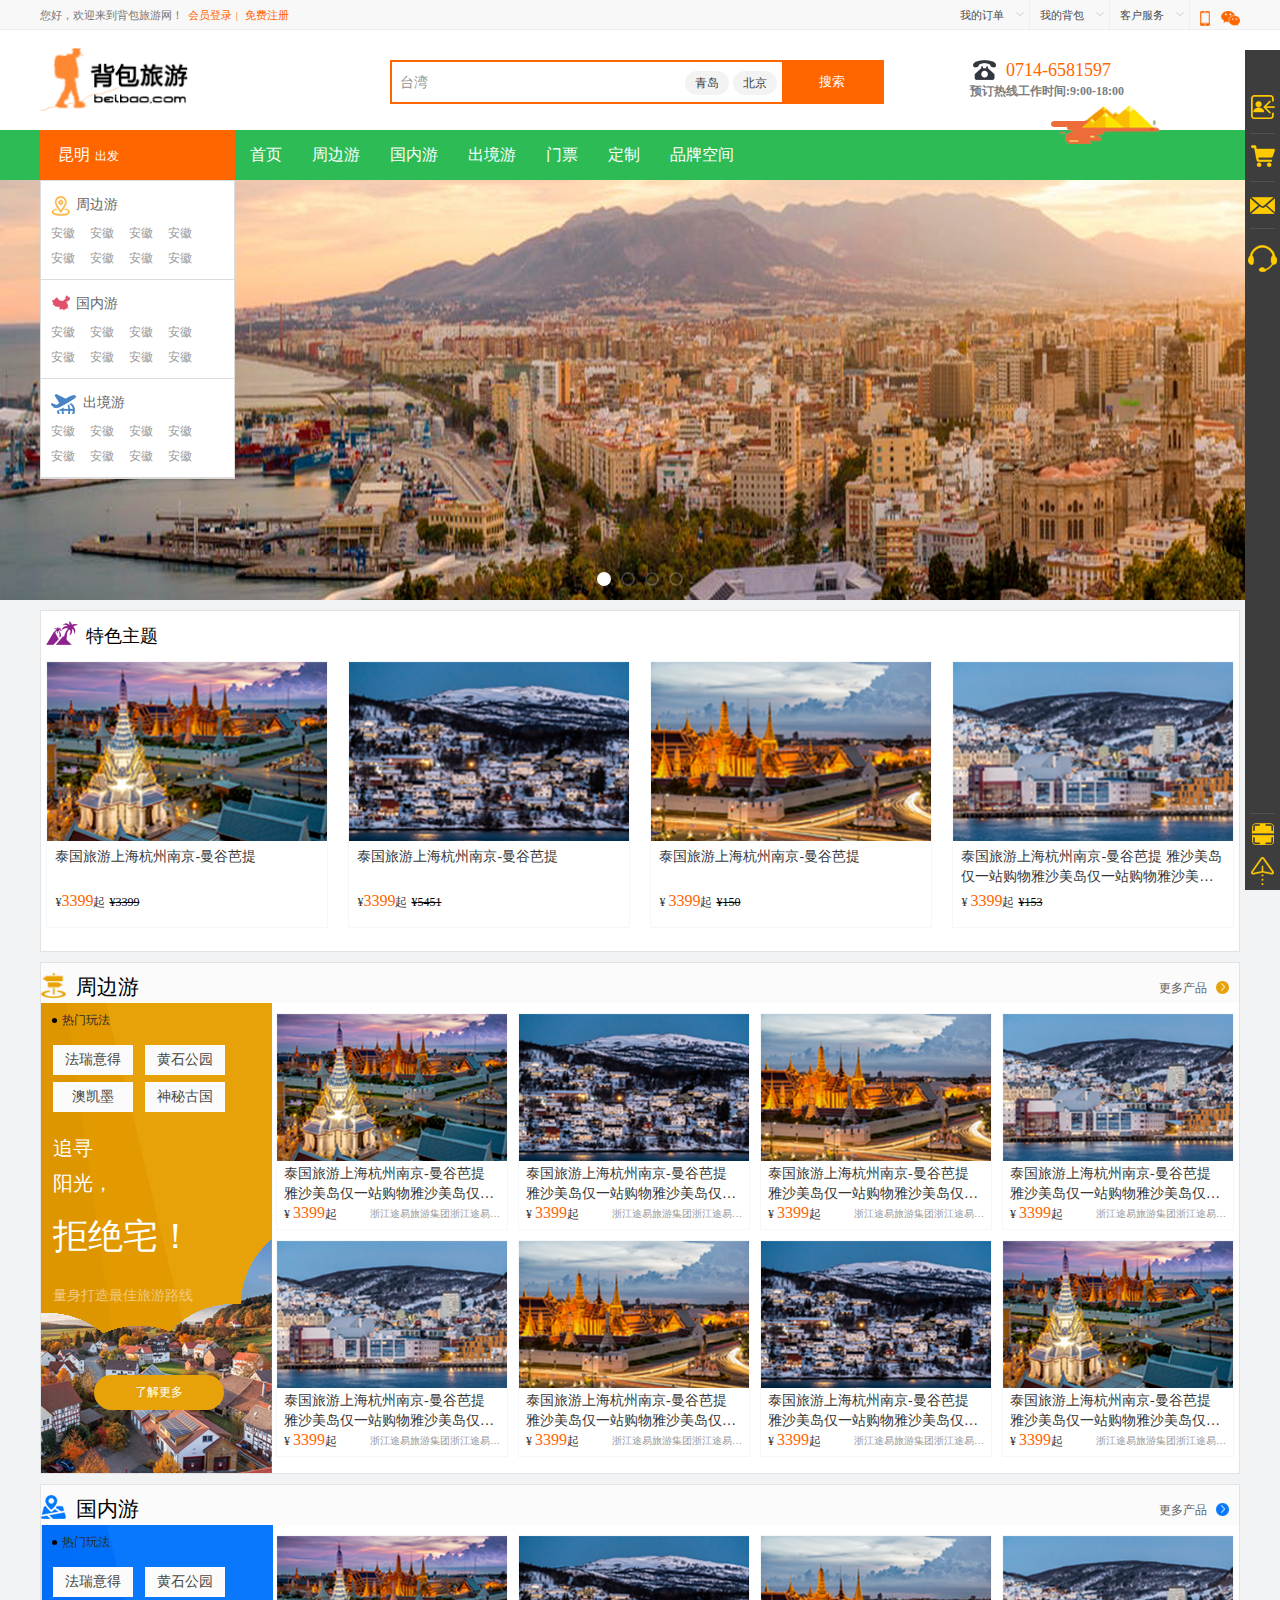
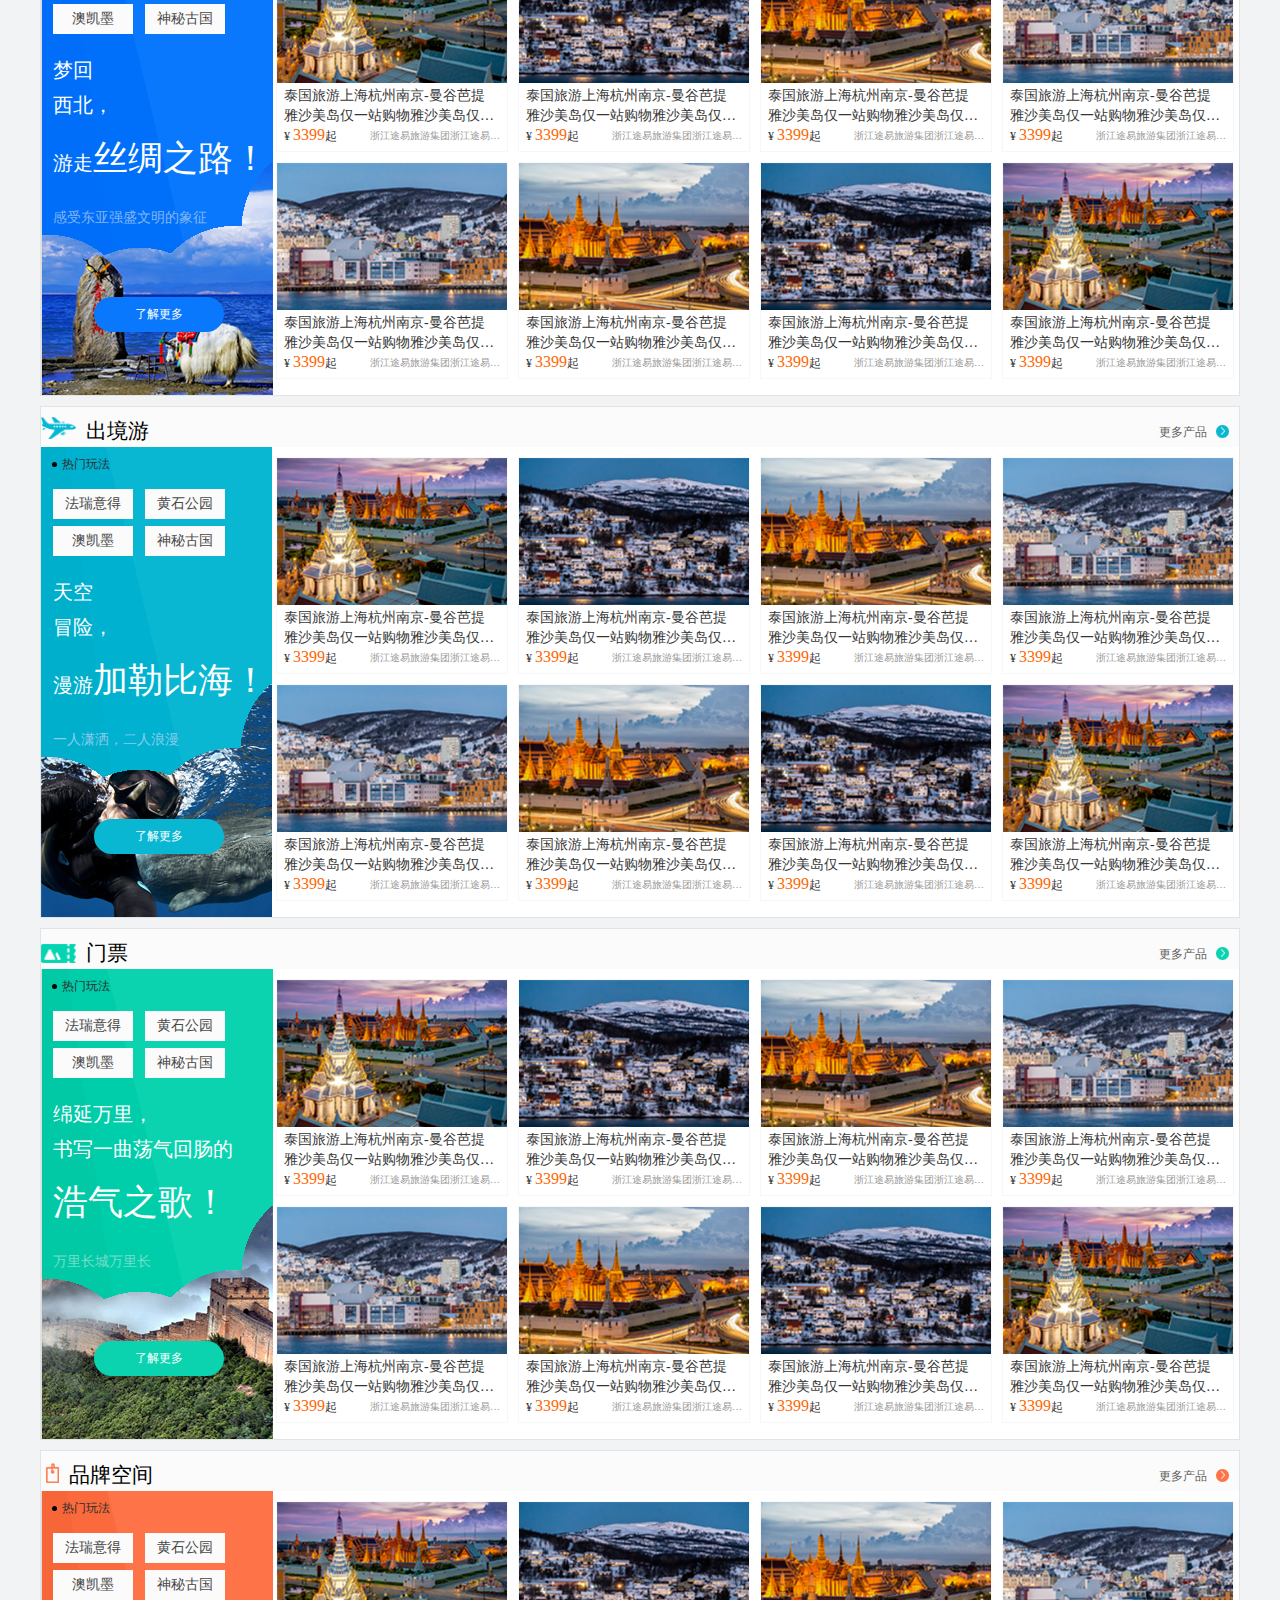
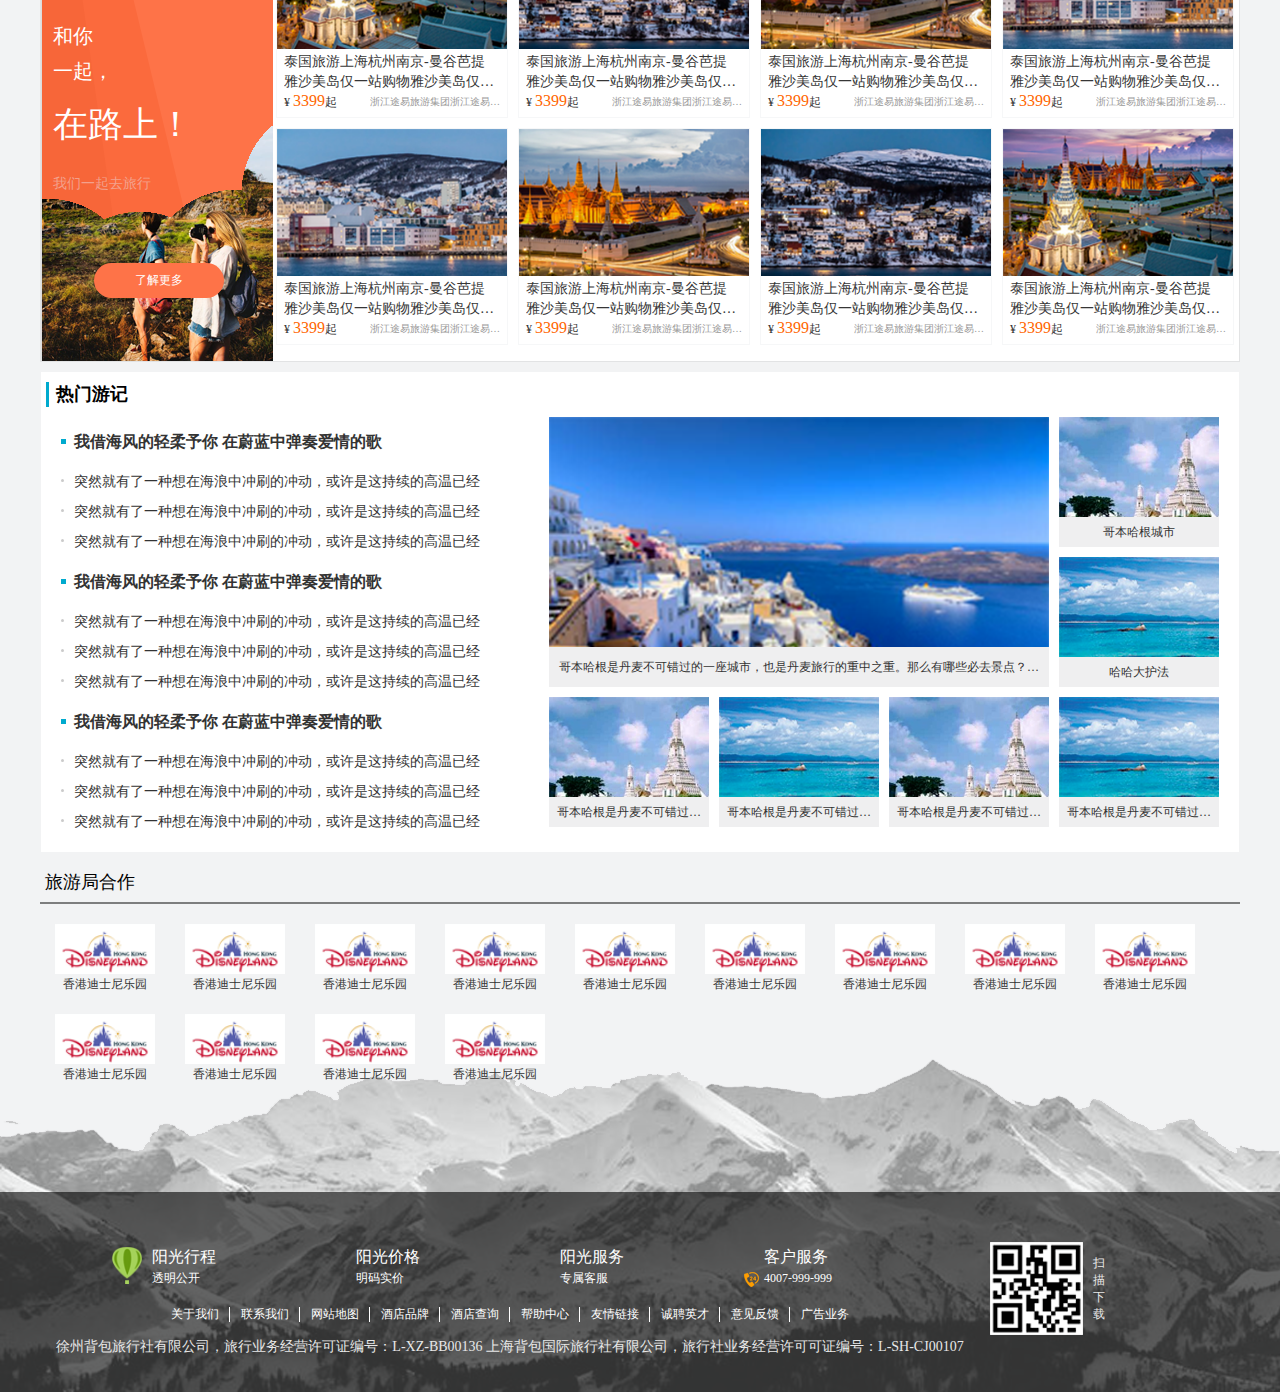
<file: index.html>
<!DOCTYPE html>
<html>
<head>
	<title>背包旅游--官网</title>
	<meta charset="utf-8">
	<link rel="stylesheet" type="text/css" href="css/base.css"/>
	<link rel="stylesheet" type="text/css" href="css/header-footer.css">
	<link rel="stylesheet" type="text/css" href="css/index.css">
	<link rel="stylesheet" type="text/css" href="css/swiper.min.css">
	<script src="js/jquery.min.js"></script>
	<script src="js/swiper-3.4.1.min.js"></script>
	<script src="js/index.js"></script>
	<!--[if lt IE 9]>
    <script src="js/html5shiv.js"></script>
    <script src="js/respond.min.js"></script>
    <![endif]-->
</head>
<body>
	<div class="wrap">
		<header>
				<div id="tone">
					<div id="ToOne">
						<div class="pull-left">
							您好，欢迎来到背包旅游网！
							<a href="javascript:void(0)">会员登录</a><span>|</span>
							<a href="javascript:void(0)">免费注册</a>
						</div>
						<div class="pull-right">
							<div class="Tnav">
								<a href="javsacript:void(0)" class="phone"><img src="images/list01_05.png" /></a>
							</div>
							<div class="Tnav">
								<a href="javsacript:void(0)" class="phone"><img src="images/list01_03.png" /></a>
							</div>
							<div class="Tnav Xlia">
								<a href="javsacript:void(0)">客户服务<img src="images/list01_08.png" /></a>
								<div class="Xyin">
									<li>
										<a href="javsacript:void(0)">分类1</a>
									</li>
									<li>
										<a href="javsacript:void(0)">分类2</a>
									</li>
									<li>
										<a href="javsacript:void(0)">分类3</a>
									</li>
									<li>
										<a href="javsacript:void(0)">分类4</a>
									</li>
								</div>
							</div>
							<div class="Tnav Xlia">
								<a href="javsacript:void(0)">我的背包<img src="images/list01_08.png" /></a>
								<div class="Xyin">
									<li>
										<a href="javsacript:void(0)">分类1</a>
									</li>
									<li>
										<a href="javsacript:void(0)">分类2</a>
									</li>
									<li>
										<a href="javsacript:void(0)">分类3</a>
									</li>
									<li>
										<a href="javsacript:void(0)">分类4</a>
									</li>
								</div>
							</div>
							<div class="Tnav Xlia">
								<a href="javsacript:void(0)">我的订单<img src="images/list01_08.png" /></a>
								<div class="Xyin">
									<li>
										<a href="javsacript:void(0)">分类1</a>
									</li>
									<li>
										<a href="javsacript:void(0)">分类2</a>
									</li>
									<li>
										<a href="javsacript:void(0)">分类3</a>
									</li>
									<li>
										<a href="javsacript:void(0)">分类4</a>
									</li>
								</div>
							</div>
						</div>
					</div>
				</div>
				<div id="Ttwo">
					<div class="pull-left">
						<a href="javascript:void(0)">
							<img src="images/Lyou1_03.png" />
						</a>
					</div>
					<div class="pull-left tsearch">
						<form>
							<input type="text" placeholder="台湾" />
							<input type="submit" value="搜索" />
							<div id="Tjian">
								<a href="javascript:void(0)">青岛</a>
								<a href="javascript:void(0)">北京</a>
							</div>
						</form>
					</div>
					<div class="pull-left Rxian">
						<h3><img src="images/list01_14.png"/>0714-6581597</h3>
						<span>预订热线工作时间:9:00-18:00</span>
					</div>
				</div>
				<div id="Tthree">
					<div id="Thmain">
						<img src="images/list01_18.png" class="mount" />
						<div class="pull-left" id="xiala">
							<a href="javascript:void(0)" class="Xa">昆明<span>出发</span></a>
							<div id="xla">
								<li>
									<a href="javascript:void(0)" class="Bti">
										<img src="images/list02_03.png" />周边游
									</a>
									<div id="Bmain">
										<a href="javascript:void(0)" class="Bmain">安徽</a>
										<a href="javascript:void(0)" class="Bmain">安徽</a>
										<a href="javascript:void(0)" class="Bmain">安徽</a>
										<a href="javascript:void(0)" class="Bmain">安徽</a>
										<a href="javascript:void(0)" class="Bmain">安徽</a>
										<a href="javascript:void(0)" class="Bmain">安徽</a>
										<a href="javascript:void(0)" class="Bmain">安徽</a>
										<a href="javascript:void(0)" class="Bmain">安徽</a>
										<div class="clear"></div>
									</div>
								</li>
								<li>
									<a href="javascript:void(0)" class="Bti">
										<img src="images/list02_06.png" />国内游
									</a>
									<div id="Bmain">
										<a href="javascript:void(0)" class="Bmain">安徽</a>
										<a href="javascript:void(0)" class="Bmain">安徽</a>
										<a href="javascript:void(0)" class="Bmain">安徽</a>
										<a href="javascript:void(0)" class="Bmain">安徽</a>
										<a href="javascript:void(0)" class="Bmain">安徽</a>
										<a href="javascript:void(0)" class="Bmain">安徽</a>
										<a href="javascript:void(0)" class="Bmain">安徽</a>
										<a href="javascript:void(0)" class="Bmain">安徽</a>
										<div class="clear"></div>
									</div>
								</li>
								<li>
									<a href="javascript:void(0)" class="Bti">
										<img src="images/list02_09.png" />出境游
									</a>
									<div id="Bmain">
										<a href="javascript:void(0)" class="Bmain">安徽</a>
										<a href="javascript:void(0)" class="Bmain">安徽</a>
										<a href="javascript:void(0)" class="Bmain">安徽</a>
										<a href="javascript:void(0)" class="Bmain">安徽</a>
										<a href="javascript:void(0)" class="Bmain">安徽</a>
										<a href="javascript:void(0)" class="Bmain">安徽</a>
										<a href="javascript:void(0)" class="Bmain">安徽</a>
										<a href="javascript:void(0)" class="Bmain">安徽</a>
										<div class="clear"></div>
									</div>
								</li>
							</div>
						</div>
						<div class="pull-left" id="nav">
							<ul>
								<li>
									<a href="javascript:void(0)">首页</a>
								</li>
								<li>
									<a href="javascript:void(0)">周边游</a>
								</li>
								<li>
									<a href="javascript:void(0)">国内游</a>
								</li>
								<li>
									<a href="javascript:void(0)">出境游</a>
								</li>
								<li>
									<a href="javascript:void(0)">门票</a>
								</li>
								<li>
									<a href="javascript:void(0)">定制</a>
								</li>
								<li>
									<a href="javascript:void(0)">品牌空间</a>
								</li>
							</ul>
						</div>
					</div>
				</div>
		</header>
		<!-- 轮播 -->
		<div class="swiper-container">
            <div class="swiper-wrapper">
                <div class="swiper-slide">
                    <a href="#"><img src="images/banner.png"></a>
                </div>
                <div class="swiper-slide">
                    <a href="#"><img src="images/banner.png"></a>
                </div>
                <div class="swiper-slide">
                    <a href="#"><img src="images/banner.png"></a>
                </div>
                <div class="swiper-slide">
                    <a href="#"><img src="images/banner.png"></a>
                </div>
            </div>
            <div class="swiper-pagination" >
            </div>
        </div>
        <!-- 特色主题 -->
        <section class="tese margin0">
        	<h3><img src="images/tszt.png">特色主题</h3>
        	<div class="tese_item fl">
        		<span class="tese_item_a db">亲子游</span>
        		<span class="tese_item_b db"><img src="images/tszt_1.png"></span>
        		<a href="#" class="double db">泰国旅游上海杭州南京-曼谷芭提 </a>
        		<span class="price"><span>&yen;<span>3399</span></span>起</span>
        		<del>&yen;<span>3399</span></del>
        	</div>
        	<div class="tese_item fl">
        		<span class="tese_item_a db">亲子游</span>
        		<span class="tese_item_b db"><img src="images/tszt_2.png"></span>
        		<a href="#" class="double db">泰国旅游上海杭州南京-曼谷芭提 </a>
        		<span class="price"><span>&yen;<span>3399</span></span>起</span>
        		<del>&yen;<span>5451</span></del>
        	</div>
        	<div class="tese_item fl">
        		<span class="tese_item_a db">亲子游</span>
        		<span class="tese_item_b db"><img src="images/tszt_3.png"></span>
        		<a href="#" class="double db">泰国旅游上海杭州南京-曼谷芭提 </a>
        		<span class="price"><span>&yen; <span>3399</span></span>起</span>
        		<del>&yen;<span>150</span></del>
        	</div>
        	<div class="tese_item fl">
        		<span class="tese_item_a db">亲子游</span>
        		<span class="tese_item_b db"><img src="images/tszt_4.png"></span>
        		<a href="#" class="double db">泰国旅游上海杭州南京-曼谷芭提 雅沙美岛仅一站购物雅沙美岛仅一站购物雅沙美岛仅一站购物</a>
        		<span class="price"><span>&yen; <span>3399</span></span>起</span>
        		<del>&yen;<span>153</span></del>
        	</div>
        </section>
        <!-- 周边游 -->
        <section class="zby margin0">
	        <div class="zby_title">
	        	<h3 class="fl"><img src="images/zby.png">周边游</h3>
	        	<a href="#" class="fr db">更多产品 <img src="images/zby_r.png"></a>
	        </div>
	        <div class="zby_main">
	        	<div class="zby_main_l fl">
	        		<p class="zby_main_l_title">热门玩法</p>
	        		<a href="#" class="db fl zby_link">法瑞意得</a>
	        		<a href="#" class="db fl zby_link">黄石公园</a>
	        		<a href="#" class="db fl zby_link">澳凯墨</a>
	        		<a href="#" class="db fl zby_link">神秘古国</a>
	        		<div class="fc"></div>
	        		<pre>
	        		</pre>
	        		<h4>追寻</h4>
	        		<h4>阳光，</h4>
        			<h1>拒绝宅！</h1>
        			<h3>量身打造最佳旅游路线</h3>
	        		<a href="#" class="db margin0 zby_more">了解更多</a>
	        	</div>
	        	<div class="zby_main_r fr">
	        		<div class="tese_item fl ">
		        		<span class="tese_item_a db">亲子游</span>
		        		<span class="tese_item_b db"><img src="images/tszt_1.png"></span>
		        		<a href="#" class="double db">泰国旅游上海杭州南京-曼谷芭提 雅沙美岛仅一站购物雅沙美岛仅一站购物雅沙美岛仅一站购物</a>
		        		<span class="price fl"><span>&yen; <span>3399</span></span>起</span>
		        		<span class="tese_item_c fr db single">浙江途易旅游集团浙江途易旅游集团</span>
		        	</div>
		        	<div class="tese_item fl ">
		        		<span class="tese_item_a db">亲子游</span>
		        		<span class="tese_item_b db"><img src="images/tszt_2.png"></span>
		        		<a href="#" class="double db">泰国旅游上海杭州南京-曼谷芭提 雅沙美岛仅一站购物雅沙美岛仅一站购物雅沙美岛仅一站购物</a>
		        		<span class="price fl"><span>&yen; <span>3399</span></span>起</span>
		        		<span class="tese_item_c fr db single">浙江途易旅游集团浙江途易旅游集团</span>
		        	</div>
		        	<div class="tese_item fl ">
		        		<span class="tese_item_a db">亲子游</span>
		        		<span class="tese_item_b db"><img src="images/tszt_3.png"></span>
		        		<a href="#" class="double db">泰国旅游上海杭州南京-曼谷芭提 雅沙美岛仅一站购物雅沙美岛仅一站购物雅沙美岛仅一站购物</a>
		        		<span class="price fl"><span>&yen; <span>3399</span></span>起</span>
		        		<span class="tese_item_c fr db single">浙江途易旅游集团浙江途易旅游集团</span>
		        	</div>
		        	<div class="tese_item fl ">
		        		<span class="tese_item_a db">亲子游</span>
		        		<span class="tese_item_b db"><img src="images/tszt_4.png"></span>
		        		<a href="#" class="double db">泰国旅游上海杭州南京-曼谷芭提 雅沙美岛仅一站购物雅沙美岛仅一站购物雅沙美岛仅一站购物</a>
		        		<span class="price fl"><span>&yen; <span>3399</span></span>起</span>
		        		<span class="tese_item_c fr db single">浙江途易旅游集团浙江途易旅游集团</span>
		        	</div>
		        	<div class="tese_item fl ">
		        		<span class="tese_item_a db">亲子游</span>
		        		<span class="tese_item_b db"><img src="images/tszt_4.png"></span>
		        		<a href="#" class="double db">泰国旅游上海杭州南京-曼谷芭提 雅沙美岛仅一站购物雅沙美岛仅一站购物雅沙美岛仅一站购物</a>
		        		<span class="price fl"><span>&yen; <span>3399</span></span>起</span>
		        		<span class="tese_item_c fr db single">浙江途易旅游集团浙江途易旅游集团</span>
		        	</div>
		        	<div class="tese_item fl ">
		        		<span class="tese_item_a db">亲子游</span>
		        		<span class="tese_item_b db"><img src="images/tszt_3.png"></span>
		        		<a href="#" class="double db">泰国旅游上海杭州南京-曼谷芭提 雅沙美岛仅一站购物雅沙美岛仅一站购物雅沙美岛仅一站购物</a>
		        		<span class="price fl"><span>&yen; <span>3399</span></span>起</span>
		        		<span class="tese_item_c fr db single">浙江途易旅游集团浙江途易旅游集团</span>
		        	</div>
		        	<div class="tese_item fl ">
		        		<span class="tese_item_a db">亲子游</span>
		        		<span class="tese_item_b db"><img src="images/tszt_2.png"></span>
		        		<a href="#" class="double db">泰国旅游上海杭州南京-曼谷芭提 雅沙美岛仅一站购物雅沙美岛仅一站购物雅沙美岛仅一站购物</a>
		        		<span class="price fl"><span>&yen; <span>3399</span></span>起</span>
		        		<span class="tese_item_c fr db single">浙江途易旅游集团浙江途易旅游集团</span>
		        	</div>
		        	<div class="tese_item fl ">
		        		<span class="tese_item_a db">亲子游</span>
		        		<span class="tese_item_b db"><img src="images/tszt_1.png"></span>
		        		<a href="#" class="double db">泰国旅游上海杭州南京-曼谷芭提 雅沙美岛仅一站购物雅沙美岛仅一站购物雅沙美岛仅一站购物</a>
		        		<span class="price fl"><span>&yen; <span>3399</span></span>起</span>
		        		<span class="tese_item_c fr db single">浙江途易旅游集团浙江途易旅游集团</span>
		        	</div>
	        	</div>
	        </div>
        </section>
        <!-- 国内游 -->
        <section class="gny zby margin0">
	        <div class="zby_title">
	        	<h3 class="fl"><img src="images/gny.png">国内游</h3>
	        	<a href="#" class="fr db">更多产品 <img src="images/gny_r.png"></a>
	        </div>
	        <div class="zby_main">
	        	<div class="zby_main_l fl">
	        		<p class="zby_main_l_title">热门玩法</p>
	        		<a href="#" class="db fl zby_link">法瑞意得</a>
	        		<a href="#" class="db fl zby_link">黄石公园</a>
	        		<a href="#" class="db fl zby_link">澳凯墨</a>
	        		<a href="#" class="db fl zby_link">神秘古国</a>
	        		<div class="fc"></div>
	        		<pre>
	        		</pre>

	        		<h4>梦回</h4>
	        		<h4>西北，</h4>
        			<h1><small style="font-size: 20px;">游走</small>丝绸之路！</h1>
        			<h3>感受东亚强盛文明的象征</h3>
	        		<a href="#" class="db margin0 zby_more">了解更多</a>
	        	</div>
	        	<div class="zby_main_r fr">
	        		<div class="tese_item fl ">
		        		<span class="tese_item_a db">亲子游</span>
		        		<span class="tese_item_b db"><img src="images/tszt_1.png"></span>
		        		<a href="#" class="double db">泰国旅游上海杭州南京-曼谷芭提 雅沙美岛仅一站购物雅沙美岛仅一站购物雅沙美岛仅一站购物</a>
		        		<span class="price fl"><span>&yen; <span>3399</span></span>起</span>
		        		<span class="tese_item_c fr db single">浙江途易旅游集团浙江途易旅游集团</span>
		        	</div>
		        	<div class="tese_item fl ">
		        		<span class="tese_item_a db">亲子游</span>
		        		<span class="tese_item_b db"><img src="images/tszt_2.png"></span>
		        		<a href="#" class="double db">泰国旅游上海杭州南京-曼谷芭提 雅沙美岛仅一站购物雅沙美岛仅一站购物雅沙美岛仅一站购物</a>
		        		<span class="price fl"><span>&yen; <span>3399</span></span>起</span>
		        		<span class="tese_item_c fr db single">浙江途易旅游集团浙江途易旅游集团</span>
		        	</div>
		        	<div class="tese_item fl ">
		        		<span class="tese_item_a db">亲子游</span>
		        		<span class="tese_item_b db"><img src="images/tszt_3.png"></span>
		        		<a href="#" class="double db">泰国旅游上海杭州南京-曼谷芭提 雅沙美岛仅一站购物雅沙美岛仅一站购物雅沙美岛仅一站购物</a>
		        		<span class="price fl"><span>&yen; <span>3399</span></span>起</span>
		        		<span class="tese_item_c fr db single">浙江途易旅游集团浙江途易旅游集团</span>
		        	</div>
		        	<div class="tese_item fl ">
		        		<span class="tese_item_a db">亲子游</span>
		        		<span class="tese_item_b db"><img src="images/tszt_4.png"></span>
		        		<a href="#" class="double db">泰国旅游上海杭州南京-曼谷芭提 雅沙美岛仅一站购物雅沙美岛仅一站购物雅沙美岛仅一站购物</a>
		        		<span class="price fl"><span>&yen; <span>3399</span></span>起</span>
		        		<span class="tese_item_c fr db single">浙江途易旅游集团浙江途易旅游集团</span>
		        	</div>
		        	<div class="tese_item fl ">
		        		<span class="tese_item_a db">亲子游</span>
		        		<span class="tese_item_b db"><img src="images/tszt_4.png"></span>
		        		<a href="#" class="double db">泰国旅游上海杭州南京-曼谷芭提 雅沙美岛仅一站购物雅沙美岛仅一站购物雅沙美岛仅一站购物</a>
		        		<span class="price fl"><span>&yen; <span>3399</span></span>起</span>
		        		<span class="tese_item_c fr db single">浙江途易旅游集团浙江途易旅游集团</span>
		        	</div>
		        	<div class="tese_item fl ">
		        		<span class="tese_item_a db">亲子游</span>
		        		<span class="tese_item_b db"><img src="images/tszt_3.png"></span>
		        		<a href="#" class="double db">泰国旅游上海杭州南京-曼谷芭提 雅沙美岛仅一站购物雅沙美岛仅一站购物雅沙美岛仅一站购物</a>
		        		<span class="price fl"><span>&yen; <span>3399</span></span>起</span>
		        		<span class="tese_item_c fr db single">浙江途易旅游集团浙江途易旅游集团</span>
		        	</div>
		        	<div class="tese_item fl ">
		        		<span class="tese_item_a db">亲子游</span>
		        		<span class="tese_item_b db"><img src="images/tszt_2.png"></span>
		        		<a href="#" class="double db">泰国旅游上海杭州南京-曼谷芭提 雅沙美岛仅一站购物雅沙美岛仅一站购物雅沙美岛仅一站购物</a>
		        		<span class="price fl"><span>&yen; <span>3399</span></span>起</span>
		        		<span class="tese_item_c fr db single">浙江途易旅游集团浙江途易旅游集团</span>
		        	</div>
		        	<div class="tese_item fl ">
		        		<span class="tese_item_a db">亲子游</span>
		        		<span class="tese_item_b db"><img src="images/tszt_1.png"></span>
		        		<a href="#" class="double db">泰国旅游上海杭州南京-曼谷芭提 雅沙美岛仅一站购物雅沙美岛仅一站购物雅沙美岛仅一站购物</a>
		        		<span class="price fl"><span>&yen; <span>3399</span></span>起</span>
		        		<span class="tese_item_c fr db single">浙江途易旅游集团浙江途易旅游集团</span>
		        	</div>
	        	</div>
	        </div>
        </section>
        <!-- 出境游 -->
        <section class="cjy zby margin0">
	        <div class="zby_title">
	        	<h3 class="fl"><img src="images/cjy.png">出境游</h3>
	        	<a href="#" class="fr db">更多产品 <img src="images/cjy_r.png"></a>
	        </div>
	        <div class="zby_main">
	        	<div class="zby_main_l fl">
	        		<p class="zby_main_l_title">热门玩法</p>
	        		<a href="#" class="db fl zby_link">法瑞意得</a>
	        		<a href="#" class="db fl zby_link">黄石公园</a>
	        		<a href="#" class="db fl zby_link">澳凯墨</a>
	        		<a href="#" class="db fl zby_link">神秘古国</a>
	        		<div class="fc"></div>
	        		<pre>
	        		</pre>
     
	        		<h4>天空</h4>
	        		<h4>冒险，</h4>
        			<h1><small style="font-size: 20px;">漫游</small>加勒比海！</h1>
        			<h3>一人潇洒，二人浪漫</h3>
	        		<a href="#" class="db margin0 zby_more">了解更多</a>
	        	</div>
	        	<div class="zby_main_r fr">
	        		<div class="tese_item fl ">
		        		<span class="tese_item_a db">亲子游</span>
		        		<span class="tese_item_b db"><img src="images/tszt_1.png"></span>
		        		<a href="#" class="double db">泰国旅游上海杭州南京-曼谷芭提 雅沙美岛仅一站购物雅沙美岛仅一站购物雅沙美岛仅一站购物</a>
		        		<span class="price fl"><span>&yen; <span>3399</span></span>起</span>
		        		<span class="tese_item_c fr db single">浙江途易旅游集团浙江途易旅游集团</span>
		        	</div>
		        	<div class="tese_item fl ">
		        		<span class="tese_item_a db">亲子游</span>
		        		<span class="tese_item_b db"><img src="images/tszt_2.png"></span>
		        		<a href="#" class="double db">泰国旅游上海杭州南京-曼谷芭提 雅沙美岛仅一站购物雅沙美岛仅一站购物雅沙美岛仅一站购物</a>
		        		<span class="price fl"><span>&yen; <span>3399</span></span>起</span>
		        		<span class="tese_item_c fr db single">浙江途易旅游集团浙江途易旅游集团</span>
		        	</div>
		        	<div class="tese_item fl ">
		        		<span class="tese_item_a db">亲子游</span>
		        		<span class="tese_item_b db"><img src="images/tszt_3.png"></span>
		        		<a href="#" class="double db">泰国旅游上海杭州南京-曼谷芭提 雅沙美岛仅一站购物雅沙美岛仅一站购物雅沙美岛仅一站购物</a>
		        		<span class="price fl"><span>&yen; <span>3399</span></span>起</span>
		        		<span class="tese_item_c fr db single">浙江途易旅游集团浙江途易旅游集团</span>
		        	</div>
		        	<div class="tese_item fl ">
		        		<span class="tese_item_a db">亲子游</span>
		        		<span class="tese_item_b db"><img src="images/tszt_4.png"></span>
		        		<a href="#" class="double db">泰国旅游上海杭州南京-曼谷芭提 雅沙美岛仅一站购物雅沙美岛仅一站购物雅沙美岛仅一站购物</a>
		        		<span class="price fl"><span>&yen; <span>3399</span></span>起</span>
		        		<span class="tese_item_c fr db single">浙江途易旅游集团浙江途易旅游集团</span>
		        	</div>
		        	<div class="tese_item fl ">
		        		<span class="tese_item_a db">亲子游</span>
		        		<span class="tese_item_b db"><img src="images/tszt_4.png"></span>
		        		<a href="#" class="double db">泰国旅游上海杭州南京-曼谷芭提 雅沙美岛仅一站购物雅沙美岛仅一站购物雅沙美岛仅一站购物</a>
		        		<span class="price fl"><span>&yen; <span>3399</span></span>起</span>
		        		<span class="tese_item_c fr db single">浙江途易旅游集团浙江途易旅游集团</span>
		        	</div>
		        	<div class="tese_item fl ">
		        		<span class="tese_item_a db">亲子游</span>
		        		<span class="tese_item_b db"><img src="images/tszt_3.png"></span>
		        		<a href="#" class="double db">泰国旅游上海杭州南京-曼谷芭提 雅沙美岛仅一站购物雅沙美岛仅一站购物雅沙美岛仅一站购物</a>
		        		<span class="price fl"><span>&yen; <span>3399</span></span>起</span>
		        		<span class="tese_item_c fr db single">浙江途易旅游集团浙江途易旅游集团</span>
		        	</div>
		        	<div class="tese_item fl ">
		        		<span class="tese_item_a db">亲子游</span>
		        		<span class="tese_item_b db"><img src="images/tszt_2.png"></span>
		        		<a href="#" class="double db">泰国旅游上海杭州南京-曼谷芭提 雅沙美岛仅一站购物雅沙美岛仅一站购物雅沙美岛仅一站购物</a>
		        		<span class="price fl"><span>&yen; <span>3399</span></span>起</span>
		        		<span class="tese_item_c fr db single">浙江途易旅游集团浙江途易旅游集团</span>
		        	</div>
		        	<div class="tese_item fl ">
		        		<span class="tese_item_a db">亲子游</span>
		        		<span class="tese_item_b db"><img src="images/tszt_1.png"></span>
		        		<a href="#" class="double db">泰国旅游上海杭州南京-曼谷芭提 雅沙美岛仅一站购物雅沙美岛仅一站购物雅沙美岛仅一站购物</a>
		        		<span class="price fl"><span>&yen; <span>3399</span></span>起</span>
		        		<span class="tese_item_c fr db single">浙江途易旅游集团浙江途易旅游集团</span>
		        	</div>
	        	</div>
	        </div>
        </section>
        <!-- 门票 -->
        <section class="mp zby margin0">
	        <div class="zby_title">
	        	<h3 class="fl"><img src="images/ticket.png">门票</h3>
	        	<a href="#" class="fr db">更多产品 <img src="images/mp_r.png"></a>
	        </div>
	        <div class="zby_main">
	        	<div class="zby_main_l fl">
	        		<p class="zby_main_l_title">热门玩法</p>
	        		<a href="#" class="db fl zby_link">法瑞意得</a>
	        		<a href="#" class="db fl zby_link">黄石公园</a>
	        		<a href="#" class="db fl zby_link">澳凯墨</a>
	        		<a href="#" class="db fl zby_link">神秘古国</a>
	        		<div class="fc"></div>
	        		<pre>
	        		</pre>
          
	        		<h4>绵延万里，</h4>
	        		<h4>书写一曲荡气回肠的</h4>
        			<h1>浩气之歌！</h1>
        			<h3>万里长城万里长</h3>
	        		<a href="#" class="db margin0 zby_more">了解更多</a>
	        	</div>
	        	<div class="zby_main_r fr">
	        		<div class="tese_item fl ">
		        		<span class="tese_item_a db">亲子游</span>
		        		<span class="tese_item_b db"><img src="images/tszt_1.png"></span>
		        		<a href="#" class="double db">泰国旅游上海杭州南京-曼谷芭提 雅沙美岛仅一站购物雅沙美岛仅一站购物雅沙美岛仅一站购物</a>
		        		<span class="price fl"><span>&yen; <span>3399</span></span>起</span>
		        		<span class="tese_item_c fr db single">浙江途易旅游集团浙江途易旅游集团</span>
		        	</div>
		        	<div class="tese_item fl ">
		        		<span class="tese_item_a db">亲子游</span>
		        		<span class="tese_item_b db"><img src="images/tszt_2.png"></span>
		        		<a href="#" class="double db">泰国旅游上海杭州南京-曼谷芭提 雅沙美岛仅一站购物雅沙美岛仅一站购物雅沙美岛仅一站购物</a>
		        		<span class="price fl"><span>&yen; <span>3399</span></span>起</span>
		        		<span class="tese_item_c fr db single">浙江途易旅游集团浙江途易旅游集团</span>
		        	</div>
		        	<div class="tese_item fl ">
		        		<span class="tese_item_a db">亲子游</span>
		        		<span class="tese_item_b db"><img src="images/tszt_3.png"></span>
		        		<a href="#" class="double db">泰国旅游上海杭州南京-曼谷芭提 雅沙美岛仅一站购物雅沙美岛仅一站购物雅沙美岛仅一站购物</a>
		        		<span class="price fl"><span>&yen; <span>3399</span></span>起</span>
		        		<span class="tese_item_c fr db single">浙江途易旅游集团浙江途易旅游集团</span>
		        	</div>
		        	<div class="tese_item fl ">
		        		<span class="tese_item_a db">亲子游</span>
		        		<span class="tese_item_b db"><img src="images/tszt_4.png"></span>
		        		<a href="#" class="double db">泰国旅游上海杭州南京-曼谷芭提 雅沙美岛仅一站购物雅沙美岛仅一站购物雅沙美岛仅一站购物</a>
		        		<span class="price fl"><span>&yen; <span>3399</span></span>起</span>
		        		<span class="tese_item_c fr db single">浙江途易旅游集团浙江途易旅游集团</span>
		        	</div>
		        	<div class="tese_item fl ">
		        		<span class="tese_item_a db">亲子游</span>
		        		<span class="tese_item_b db"><img src="images/tszt_4.png"></span>
		        		<a href="#" class="double db">泰国旅游上海杭州南京-曼谷芭提 雅沙美岛仅一站购物雅沙美岛仅一站购物雅沙美岛仅一站购物</a>
		        		<span class="price fl"><span>&yen; <span>3399</span></span>起</span>
		        		<span class="tese_item_c fr db single">浙江途易旅游集团浙江途易旅游集团</span>
		        	</div>
		        	<div class="tese_item fl ">
		        		<span class="tese_item_a db">亲子游</span>
		        		<span class="tese_item_b db"><img src="images/tszt_3.png"></span>
		        		<a href="#" class="double db">泰国旅游上海杭州南京-曼谷芭提 雅沙美岛仅一站购物雅沙美岛仅一站购物雅沙美岛仅一站购物</a>
		        		<span class="price fl"><span>&yen; <span>3399</span></span>起</span>
		        		<span class="tese_item_c fr db single">浙江途易旅游集团浙江途易旅游集团</span>
		        	</div>
		        	<div class="tese_item fl ">
		        		<span class="tese_item_a db">亲子游</span>
		        		<span class="tese_item_b db"><img src="images/tszt_2.png"></span>
		        		<a href="#" class="double db">泰国旅游上海杭州南京-曼谷芭提 雅沙美岛仅一站购物雅沙美岛仅一站购物雅沙美岛仅一站购物</a>
		        		<span class="price fl"><span>&yen; <span>3399</span></span>起</span>
		        		<span class="tese_item_c fr db single">浙江途易旅游集团浙江途易旅游集团</span>
		        	</div>
		        	<div class="tese_item fl ">
		        		<span class="tese_item_a db">亲子游</span>
		        		<span class="tese_item_b db"><img src="images/tszt_1.png"></span>
		        		<a href="#" class="double db">泰国旅游上海杭州南京-曼谷芭提 雅沙美岛仅一站购物雅沙美岛仅一站购物雅沙美岛仅一站购物</a>
		        		<span class="price fl"><span>&yen; <span>3399</span></span>起</span>
		        		<span class="tese_item_c fr db single">浙江途易旅游集团浙江途易旅游集团</span>
		        	</div>
	        	</div>
	        </div>
        </section>
        <!-- 品牌空间 -->
        <section class="ppkj zby margin0">
	        <div class="zby_title">
	        	<h3 class="fl"><img src="images/ppkj.png">品牌空间</h3>
	        	<a href="#" class="fr db">更多产品 <img src="images/ppkj_r.png"></a>
	        </div>
	        <div class="zby_main">
	        	<div class="zby_main_l fl">
	        		<p class="zby_main_l_title">热门玩法</p>
	        		<a href="#" class="db fl zby_link">法瑞意得</a>
	        		<a href="#" class="db fl zby_link">黄石公园</a>
	        		<a href="#" class="db fl zby_link">澳凯墨</a>
	        		<a href="#" class="db fl zby_link">神秘古国</a>
	        		<div class="fc"></div>
	        		<pre>
	        		</pre>
          
	        		<h4>和你</h4>
	        		<h4>一起，</h4>
        			<h1>在路上！</h1>
        			<h3>我们一起去旅行</h3>
	        		<a href="#" class="db margin0 zby_more">了解更多</a>
	        	</div>
	        	<div class="zby_main_r fr">
	        		<div class="tese_item fl ">
		        		<span class="tese_item_a db">亲子游</span>
		        		<span class="tese_item_b db"><img src="images/tszt_1.png"></span>
		        		<a href="#" class="double db">泰国旅游上海杭州南京-曼谷芭提 雅沙美岛仅一站购物雅沙美岛仅一站购物雅沙美岛仅一站购物</a>
		        		<span class="price fl"><span>&yen; <span>3399</span></span>起</span>
		        		<span class="tese_item_c fr db single">浙江途易旅游集团浙江途易旅游集团</span>
		        	</div>
		        	<div class="tese_item fl ">
		        		<span class="tese_item_a db">亲子游</span>
		        		<span class="tese_item_b db"><img src="images/tszt_2.png"></span>
		        		<a href="#" class="double db">泰国旅游上海杭州南京-曼谷芭提 雅沙美岛仅一站购物雅沙美岛仅一站购物雅沙美岛仅一站购物</a>
		        		<span class="price fl"><span>&yen; <span>3399</span></span>起</span>
		        		<span class="tese_item_c fr db single">浙江途易旅游集团浙江途易旅游集团</span>
		        	</div>
		        	<div class="tese_item fl ">
		        		<span class="tese_item_a db">亲子游</span>
		        		<span class="tese_item_b db"><img src="images/tszt_3.png"></span>
		        		<a href="#" class="double db">泰国旅游上海杭州南京-曼谷芭提 雅沙美岛仅一站购物雅沙美岛仅一站购物雅沙美岛仅一站购物</a>
		        		<span class="price fl"><span>&yen; <span>3399</span></span>起</span>
		        		<span class="tese_item_c fr db single">浙江途易旅游集团浙江途易旅游集团</span>
		        	</div>
		        	<div class="tese_item fl ">
		        		<span class="tese_item_a db">亲子游</span>
		        		<span class="tese_item_b db"><img src="images/tszt_4.png"></span>
		        		<a href="#" class="double db">泰国旅游上海杭州南京-曼谷芭提 雅沙美岛仅一站购物雅沙美岛仅一站购物雅沙美岛仅一站购物</a>
		        		<span class="price fl"><span>&yen; <span>3399</span></span>起</span>
		        		<span class="tese_item_c fr db single">浙江途易旅游集团浙江途易旅游集团</span>
		        	</div>
		        	<div class="tese_item fl ">
		        		<span class="tese_item_a db">亲子游</span>
		        		<span class="tese_item_b db"><img src="images/tszt_4.png"></span>
		        		<a href="#" class="double db">泰国旅游上海杭州南京-曼谷芭提 雅沙美岛仅一站购物雅沙美岛仅一站购物雅沙美岛仅一站购物</a>
		        		<span class="price fl"><span>&yen; <span>3399</span></span>起</span>
		        		<span class="tese_item_c fr db single">浙江途易旅游集团浙江途易旅游集团</span>
		        	</div>
		        	<div class="tese_item fl ">
		        		<span class="tese_item_a db">亲子游</span>
		        		<span class="tese_item_b db"><img src="images/tszt_3.png"></span>
		        		<a href="#" class="double db">泰国旅游上海杭州南京-曼谷芭提 雅沙美岛仅一站购物雅沙美岛仅一站购物雅沙美岛仅一站购物</a>
		        		<span class="price fl"><span>&yen; <span>3399</span></span>起</span>
		        		<span class="tese_item_c fr db single">浙江途易旅游集团浙江途易旅游集团</span>
		        	</div>
		        	<div class="tese_item fl ">
		        		<span class="tese_item_a db">亲子游</span>
		        		<span class="tese_item_b db"><img src="images/tszt_2.png"></span>
		        		<a href="#" class="double db">泰国旅游上海杭州南京-曼谷芭提 雅沙美岛仅一站购物雅沙美岛仅一站购物雅沙美岛仅一站购物</a>
		        		<span class="price fl"><span>&yen; <span>3399</span></span>起</span>
		        		<span class="tese_item_c fr db single">浙江途易旅游集团浙江途易旅游集团</span>
		        	</div>
		        	<div class="tese_item fl ">
		        		<span class="tese_item_a db">亲子游</span>
		        		<span class="tese_item_b db"><img src="images/tszt_1.png"></span>
		        		<a href="#" class="double db">泰国旅游上海杭州南京-曼谷芭提 雅沙美岛仅一站购物雅沙美岛仅一站购物雅沙美岛仅一站购物</a>
		        		<span class="price fl"><span>&yen; <span>3399</span></span>起</span>
		        		<span class="tese_item_c fr db single">浙江途易旅游集团浙江途易旅游集团</span>
		        	</div>
	        	</div>
	        </div>
        </section>
        <!-- 热门游记 -->
        <section class="rmyj margin0">
        	<h3>热门游记</h3>
        	<!-- 热门游记左侧 -->
        	<div class="rmyj_l fl">
        		<a href="#" class="single db h4">我借海风的轻柔予你 在蔚蓝中弹奏爱情的歌</a>
        		<a href="#" class="single db p">突然就有了一种想在海浪中冲刷的冲动，或许是这持续的高温已经</a>
        		<a href="#" class="single db p">突然就有了一种想在海浪中冲刷的冲动，或许是这持续的高温已经</a>
        		<a href="#" class="single db p">突然就有了一种想在海浪中冲刷的冲动，或许是这持续的高温已经</a>
        		<a href="#" class="single db h4">我借海风的轻柔予你 在蔚蓝中弹奏爱情的歌</a>
        		<a href="#" class="single db p">突然就有了一种想在海浪中冲刷的冲动，或许是这持续的高温已经</a>
        		<a href="#" class="single db p">突然就有了一种想在海浪中冲刷的冲动，或许是这持续的高温已经</a>
        		<a href="#" class="single db p">突然就有了一种想在海浪中冲刷的冲动，或许是这持续的高温已经</a>
        		<a href="#" class="single db h4">我借海风的轻柔予你 在蔚蓝中弹奏爱情的歌</a>
        		<a href="#" class="single db p">突然就有了一种想在海浪中冲刷的冲动，或许是这持续的高温已经</a>
        		<a href="#" class="single db p">突然就有了一种想在海浪中冲刷的冲动，或许是这持续的高温已经</a>
        		<a href="#" class="single db p">突然就有了一种想在海浪中冲刷的冲动，或许是这持续的高温已经</a>
        	</div>
        	<!-- 热门游记右侧 -->
        	<div class="rmyj_r fr">
        		<div class="rmyj_r_t">
        			<div class="rmyj_r_t_l db fl">
        				<div><img src="images/hot_1.png"></div>
        				<a href="" class="single db">哥本哈根是丹麦不可错过的一座城市，也是丹麦旅行的重中之重。那么有哪些必去景点？哥本哈根是丹麦不可错过的一座城市，也是丹麦旅行的重中之重。那么有哪些必去景点？</a>
        			</div>
        			<div class="rmyj_r_t_r db fr">
        				<div class="db">
	        				<div><img src="images/hot_2.png"></div>
	        				<a href="" class="single db">哥本哈根城市</a>
	        			</div>
	        			<div class="db">
	        				<div><img src="images/hot_3.png"></div>
	        				<a href="" class="single db">哈哈大护法</a>
	        			</div>
        			</div>
        		</div>
        		<div class="rmyj_r_b">
        			<div class="db fl">
        				<div><img src="images/hot_2.png"></div>
        				<a href="" class="single db">哥本哈根是丹麦不可错过的一座城市，也是丹麦旅行的重中之重。那么有哪些必去景点？</a>
        			</div>
        			<div class="db fl">
        				<div><img src="images/hot_3.png"></div>
        				<a href="" class="single db">哥本哈根是丹麦不可错过的一座城市，也是丹麦旅行的重中之重。那么有哪些必去景点？</a>
        			</div>
        			<div class="db fl">
        				<div><img src="images/hot_2.png"></div>
        				<a href="" class="single db">哥本哈根是丹麦不可错过的一座城市，也是丹麦旅行的重中之重。那么有哪些必去景点？</a>
        			</div>
        			<div class="db fl">
        				<div><img src="images/hot_3.png"></div>
        				<a href="" class="single db">哥本哈根是丹麦不可错过的一座城市，也是丹麦旅行的重中之重。那么有哪些必去景点？</a>
        			</div>
        		</div>
        	</div>
        </section>
        <!-- 旅游合作 -->
        <section class="lv margin0">
        	<h3>旅游局合作</h3>
        	<div class="db fl">
        		<img src="images/hezuo.png">
        		<a href="#" class="single db">香港迪士尼乐园</a>
        	</div>
        	<div class="db fl">
        		<img src="images/hezuo.png">
        		<a href="#" class="single db">香港迪士尼乐园</a>
        	</div>
        	<div class="db fl">
        		<img src="images/hezuo.png">
        		<a href="#" class="single db">香港迪士尼乐园</a>
        	</div>
        	<div class="db fl">
        		<img src="images/hezuo.png">
        		<a href="#" class="single db">香港迪士尼乐园</a>
        	</div>
        	<div class="db fl">
        		<img src="images/hezuo.png">
        		<a href="#" class="single db">香港迪士尼乐园</a>
        	</div>
        	<div class="db fl">
        		<img src="images/hezuo.png">
        		<a href="#" class="single db">香港迪士尼乐园</a>
        	</div>
        	<div class="db fl">
        		<img src="images/hezuo.png">
        		<a href="#" class="single db">香港迪士尼乐园</a>
        	</div>
        	<div class="db fl">
        		<img src="images/hezuo.png">
        		<a href="#" class="single db">香港迪士尼乐园</a>
        	</div>
        	<div class="db fl">
        		<img src="images/hezuo.png">
        		<a href="#" class="single db">香港迪士尼乐园</a>
        	</div>
        	<div class="db fl">
        		<img src="images/hezuo.png">
        		<a href="#" class="single db">香港迪士尼乐园</a>
        	</div>
        	<div class="db fl">
        		<img src="images/hezuo.png">
        		<a href="#" class="single db">香港迪士尼乐园</a>
        	</div>
        	<div class="db fl">
        		<img src="images/hezuo.png">
        		<a href="#" class="single db">香港迪士尼乐园</a>
        	</div>
        	<div class="db fl">
        		<img src="images/hezuo.png">
        		<a href="#" class="single db">香港迪士尼乐园</a>
        	</div>
        </section>
        <!-- 右侧浮动 -->
        <section class="right_fixed">
        	<div class="r_login"><img src="images/r_login.png" alt=""></div>
        	<div class="r_cart"><img src="images/r_cart.png" alt=""></div>
        	<div class="r_email"><img src="images/r_email.png" alt=""></div>
        	<div class="r_kefu"><img src="images/r_kefu.png" alt=""></div>
        	<div class="r_sys"><img src="images/r_sys.png" alt=""></div>
        	<div class="r_return"><img src="images/r_return.png" alt=""></div>
        </section>
        <footer>
        	<div class="foot1"></div>
        	<div class="foot2 margin0">
        		<div class="f_l fl">
        			<ul class="f_ul1">
        				<li><p>阳光行程</p><span>透明公开</span></li>
        				<li><p>阳光价格</p><span>明码实价</span></li>
        				<li><p>阳光服务</p><span>专属客服</span></li>
        				<li><p>客户服务</p><span>4007-999-999</span></li>
        			</ul>
        			<ul class="f_ul2">
        				<li><a href="#">关于我们</a></li>
        				<li><a href="#">联系我们</a></li>
        				<li><a href="#">网站地图</a></li>
        				<li><a href="#">酒店品牌</a></li>
        				<li><a href="#">酒店查询</a></li>
        				<li><a href="#">帮助中心</a></li>
        				<li><a href="#">友情链接</a></li>
        				<li><a href="#">诚聘英才</a></li>
        				<li><a href="#">意见反馈</a></li>
        				<li><a href="#">广告业务</a></li>
        			</ul>
        			<p class="f_p">徐州背包旅行社有限公司，旅行业务经营许可证编号：L-XZ-BB00136    上海背包国际旅行社有限公司，旅行社业务经营许可可证编号：L-SH-CJ00107</p>
        		</div>
        		<div class="f_r fl">
        			<img class="fl" src="images/f_ewm.png">
        			<span class="fl db">扫描下载</span>
        		</div>
        	</div>
        </footer>
	</div>
</body>
</html>
<script>
	// <!-- 轮播 -->
    var swiper = new Swiper('.swiper-container', {
        pagination: '.swiper-pagination',
        paginationClickable: true,
        loop: true,
        autoplayDisableOnInteraction: false, //触屏后继续轮播
        autoplay: 2000 // 轮播时间
    });
</script>
</file>
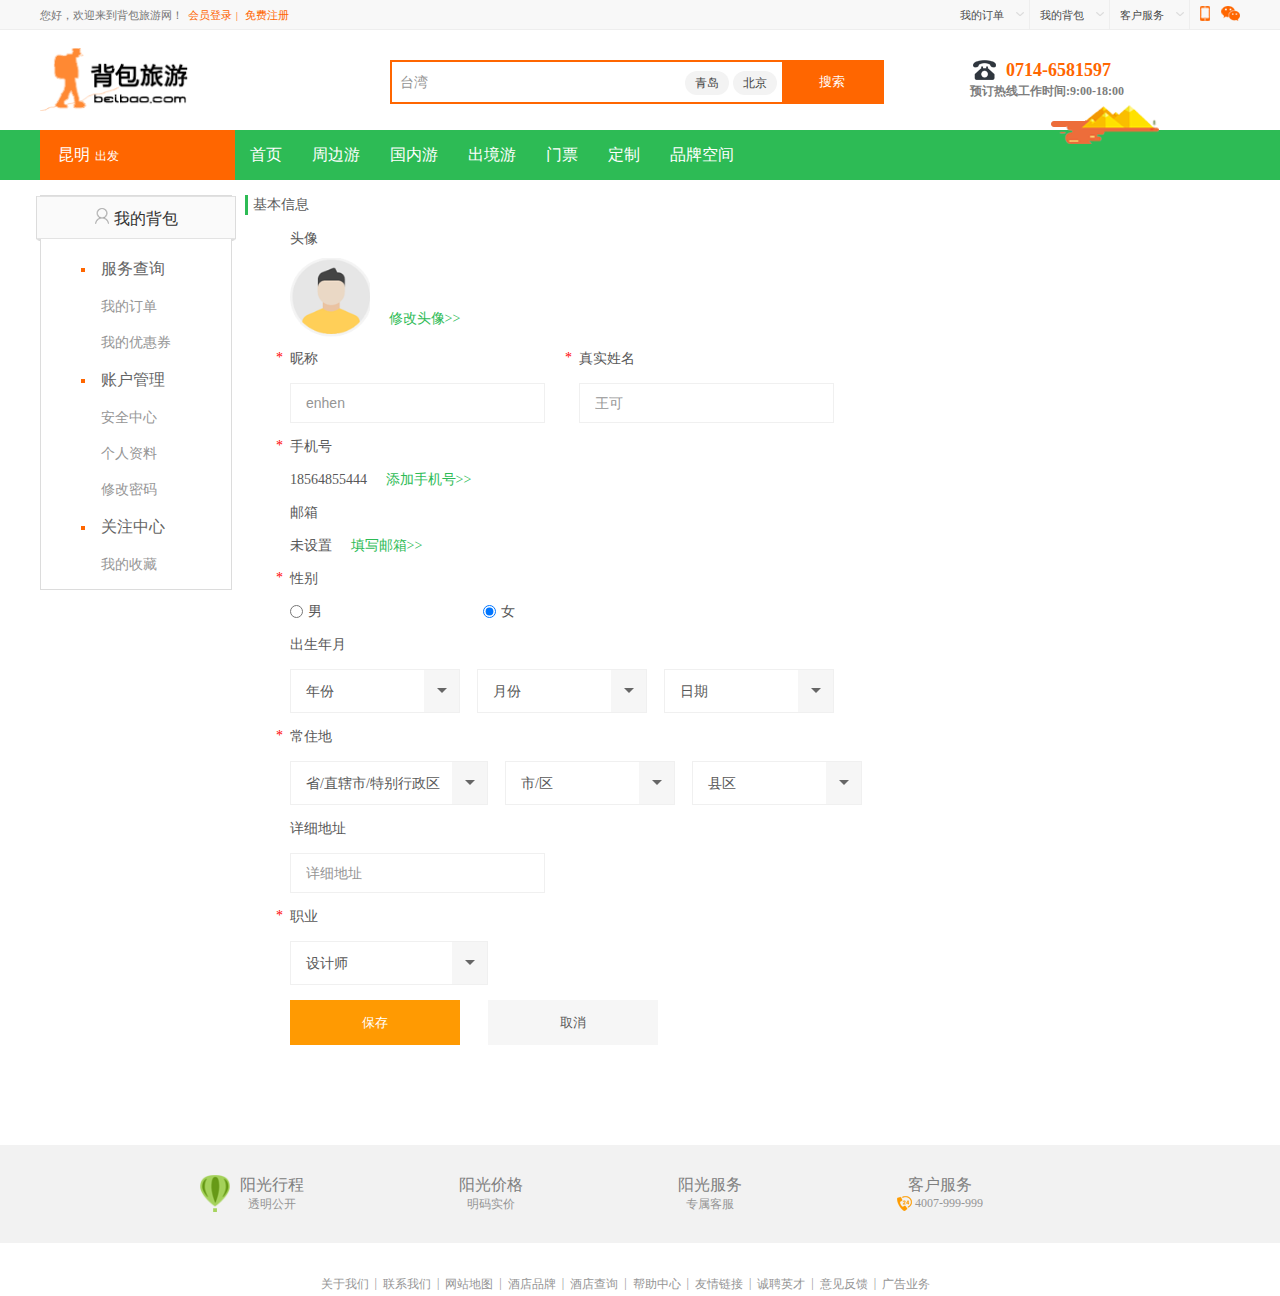
<file: Information.html>
<!DOCTYPE html>
<html>

	<head>
		<meta charset="UTF-8">
		<title>个人资料</title>
		<link rel="stylesheet" type="text/css" href="css/base.css" />
		<link rel="stylesheet" type="text/css" href="css/ucenter.css" />
		<link rel="stylesheet" type="text/css" href="css/select.css"/>
	</head>

	<body>
		<div id="fath">
			<!--头部-->
			<header>
				<div id="tone">
					<div id="ToOne">
						<div class="pull-left">
							您好，欢迎来到背包旅游网！
							<a href="javascript:void(0)">会员登录</a><span>|</span>
							<a href="javascript:void(0)">免费注册</a>
						</div>
						<div class="pull-right">
							<div class="Tnav">
								<a href="javsacript:void(0)" class="phone"><img src="images/list01_05.png" /></a>
							</div>
							<div class="Tnav">
								<a href="javsacript:void(0)" class="phone"><img src="images/list01_03.png" /></a>
							</div>
							<div class="Tnav Xlia">
								<a href="javsacript:void(0)">客户服务<img src="images/list01_08.png" /></a>
								<div class="Xyin">
									<li>
										<a href="javsacript:void(0)">分类1</a>
									</li>
									<li>
										<a href="javsacript:void(0)">分类2</a>
									</li>
									<li>
										<a href="javsacript:void(0)">分类3</a>
									</li>
									<li>
										<a href="javsacript:void(0)">分类4</a>
									</li>
								</div>
							</div>
							<div class="Tnav Xlia">
								<a href="javsacript:void(0)">我的背包<img src="images/list01_08.png" /></a>
								<div class="Xyin">
									<li>
										<a href="javsacript:void(0)">分类1</a>
									</li>
									<li>
										<a href="javsacript:void(0)">分类2</a>
									</li>
									<li>
										<a href="javsacript:void(0)">分类3</a>
									</li>
									<li>
										<a href="javsacript:void(0)">分类4</a>
									</li>
								</div>
							</div>
							<div class="Tnav Xlia">
								<a href="javsacript:void(0)">我的订单<img src="images/list01_08.png" /></a>
								<div class="Xyin">
									<li>
										<a href="javsacript:void(0)">分类1</a>
									</li>
									<li>
										<a href="javsacript:void(0)">分类2</a>
									</li>
									<li>
										<a href="javsacript:void(0)">分类3</a>
									</li>
									<li>
										<a href="javsacript:void(0)">分类4</a>
									</li>
								</div>
							</div>
						</div>
					</div>
				</div>
				<div id="Ttwo">
					<div class="pull-left">
						<a href="javascript:void(0)">
							<img src="images/Lyou1_03.png" />
						</a>
					</div>
					<div class="pull-left tsearch">
						<form>
							<input type="text" placeholder="台湾" />
							<input type="submit" value="搜索" />
							<div id="Tjian">
								<a href="javascript:void(0)">青岛</a>
								<a href="javascript:void(0)">北京</a>
							</div>
						</form>
					</div>
					<div class="pull-left Rxian">
						<h3><img src="images/list01_14.png"/>0714-6581597</h3>
						<span>预订热线工作时间:9:00-18:00</span>
					</div>
				</div>
				<div id="Tthree">
					<div id="Thmain">
						<img src="images/list01_18.png" class="mount" />
						<div class="pull-left" id="xiala">
							<a href="javascript:void(0)" class="Xa">昆明<span>出发</span></a>
							<div id="xla">
								<li>
									<a href="javascript:void(0)" class="Bti">
										<img src="images/list02_03.png" />周边游
									</a>
									<div id="Bmain">
										<a href="javascript:void(0)" class="Bmain">安徽</a>
										<a href="javascript:void(0)" class="Bmain">安徽</a>
										<a href="javascript:void(0)" class="Bmain">安徽</a>
										<a href="javascript:void(0)" class="Bmain">安徽</a>
										<a href="javascript:void(0)" class="Bmain">安徽</a>
										<a href="javascript:void(0)" class="Bmain">安徽</a>
										<a href="javascript:void(0)" class="Bmain">安徽</a>
										<a href="javascript:void(0)" class="Bmain">安徽</a>
										<div class="clear"></div>
									</div>
								</li>
								<li>
									<a href="javascript:void(0)" class="Bti">
										<img src="images/list02_06.png" />国内游
									</a>
									<div id="Bmain">
										<a href="javascript:void(0)" class="Bmain">安徽</a>
										<a href="javascript:void(0)" class="Bmain">安徽</a>
										<a href="javascript:void(0)" class="Bmain">安徽</a>
										<a href="javascript:void(0)" class="Bmain">安徽</a>
										<a href="javascript:void(0)" class="Bmain">安徽</a>
										<a href="javascript:void(0)" class="Bmain">安徽</a>
										<a href="javascript:void(0)" class="Bmain">安徽</a>
										<a href="javascript:void(0)" class="Bmain">安徽</a>
										<div class="clear"></div>
									</div>
								</li>
								<li>
									<a href="javascript:void(0)" class="Bti">
										<img src="images/list02_09.png" />出境游
									</a>
									<div id="Bmain">
										<a href="javascript:void(0)" class="Bmain">安徽</a>
										<a href="javascript:void(0)" class="Bmain">安徽</a>
										<a href="javascript:void(0)" class="Bmain">安徽</a>
										<a href="javascript:void(0)" class="Bmain">安徽</a>
										<a href="javascript:void(0)" class="Bmain">安徽</a>
										<a href="javascript:void(0)" class="Bmain">安徽</a>
										<a href="javascript:void(0)" class="Bmain">安徽</a>
										<a href="javascript:void(0)" class="Bmain">安徽</a>
										<div class="clear"></div>
									</div>
								</li>
							</div>
						</div>
						<div class="pull-left" id="nav">
							<ul>
								<li>
									<a href="javascript:void(0)">首页</a>
								</li>
								<li>
									<a href="javascript:void(0)">周边游</a>
								</li>
								<li>
									<a href="javascript:void(0)">国内游</a>
								</li>
								<li>
									<a href="javascript:void(0)">出境游</a>
								</li>
								<li>
									<a href="javascript:void(0)">门票</a>
								</li>
								<li>
									<a href="javascript:void(0)">定制</a>
								</li>
								<li>
									<a href="javascript:void(0)">品牌空间</a>
								</li>
							</ul>
						</div>
					</div>
				</div>
			</header>
			<!--主体部分开始-->
			<div id="Cmain">
				<!--主体左侧-->
				<aside id="pack">
					<div id="Phead">
						<a href="javascript:void(0)">
							<img src="images/ucenter_03.gif" /> 我的背包
						</a>
					</div>
					<dl>
						<dt>
						<img src="images/ucenter_28.gif"/>
						<a href="javascript:void(0)">服务查询</a>
					</dt>
						<dd>
							<a href="javascript:void(0)">我的订单</a>
						</dd>
						<dd>
							<a href="javascript:void(0)">我的优惠券</a>
						</dd>
					</dl>
					<dl>
						<dt>
						<img src="images/ucenter_28.gif"/>
						<a href="javascript:void(0)">账户管理</a>
					</dt>
						<dd>
							<a href="javascript:void(0)">安全中心</a>
						</dd>
						<dd>
							<a href="javascript:void(0)">个人资料</a>
						</dd>
						<dd>
							<a href="javascript:void(0)">修改密码</a>
						</dd>
					</dl>
					<dl>
						<dt>
						<img src="images/ucenter_28.gif"/>
						<a href="javascript:void(0)">关注中心</a>
					</dt>
						<dd>
							<a href="javascript:void(0)">我的收藏</a>
						</dd>
					</dl>
				</aside>
				<!--主体左侧结束-->
				<!--主体右侧开始-->
				<section id="center">
					<form action="" method="post">
						
						
					
					<div class="title">
						基本信息
					</div>
					<!--头像-->
					<div class="avatar">
						<div class="avatar-title">
							头像
						</div>
						<div class="avatar-main">
							<a href="" class="avarat-img">
								<img src="images/ucenter_15.gif"/>
							</a>
							<a href="" class="avatar-text green">
								修改头像>>
							</a>
						</div>
					</div>
					<!--名称-->
					<div class="username inform-group">
						<div class="name-group">
							<div class="name-title">
								<span>*</span>昵称
							</div>
							<div class="name-input">
								<input type="text" name="" id="" placeholder="enhen"/>
							</div>
						</div>
						<div class="name-group">
							<div class="name-title">
								<span>*</span>真实姓名
							</div>
							<div class="name-input">
								<input type="text" name="" id="" placeholder="王可"/>
							</div>
						</div>
					</div>
					<!--手机号-->
					<div class="iphone inform-group">
						<div class="name-title">
							<span>*</span>手机号
						</div>
						<div class="iphone-main">
							18564855444 <a href="" class="green">添加手机号>></a>
						</div>
					</div>
					<!--邮箱-->
					<div class="iphone inform-group">
						<div class="name-title">
							邮箱
						</div>
						<div class="iphone-main">
							未设置 <a href="" class="green">填写邮箱>></a>
						</div>
					</div>
					<!--性别-->
					<div class="iphone inform-group">
						<div class="name-title">
							<span>*</span>性别
						</div>
						<div class="sex-main">
							<input type="radio" name="sex" id="" value=""/><label for="">男</label>
							<input type="radio" name="sex" id="" value="" checked="checked"/><label for="">女</label>
						</div>
					</div>
					<!--出生年月-->
					<div class="iphone inform-group">
						<div class="name-title">
							出生年月
						</div>
						<div class="data-main">
							<div class="selece-group">
								<div class="example_1">
								  <select name="" id="demo-select_1">
								    <optgroup label="年份">
								    	<option value="1" data-modifier="mod">年份</option>
								    </optgroup>
								  </select>
								</div>
							</div>
							<div class="selece-group">
								<div class="example_1">
								  <select name="" id="demo-select_1">
								    <optgroup label="月份">
								    	<option value="1" data-modifier="mod">月份</option>
								    </optgroup>
								  </select>
								</div>
							</div>
							<div class="selece-group">
								<div class="example_1">
								  <select name="" id="demo-select_1">
								    <optgroup label="日期">
								    	<option value="1" data-modifier="mod">日期</option>
								    </optgroup>
								  </select>
								</div>
							</div>
						</div>
					</div>
					<!--常住地-->
					<div class="iphone inform-group">
						<div class="name-title">
							<span>*</span>常住地
						</div>
						<div class="data-main">
							<div class="selece-group biginput">
								<div class="example_1">
								  <select name="" id="demo-select_1">
								    <optgroup label="省/直辖市/特别行政区">
								    	<option value="1" data-modifier="mod">省/直辖市/特别行政区</option>
								    </optgroup>
								  </select>
								</div>
							</div>
							<div class="selece-group">
								<div class="example_1">
								  <select name="" id="demo-select_1">
								    <optgroup label="市/区">
								    	<option value="1" data-modifier="mod">市/区</option>
								    </optgroup>
								  </select>
								</div>
							</div>
							<div class="selece-group">
								<div class="example_1">
								  <select name="" id="demo-select_1">
								    <optgroup label="县区">
								    	<option value="1" data-modifier="mod">县区</option>
								    </optgroup>
								  </select>
								</div>
							</div>
						</div>
					</div>
					<!--详细地址-->
					<div class="iphone inform-group">
						<div class="name-title">
							详细地址
						</div>
						<div class="data-main">
							<div class="name-input">
								<input type="text" name="" id="" placeholder="详细地址" />
							</div>
						</div>
					</div>
					<!--职业-->
					<div class="iphone inform-group">
						<div class="name-title">
							<span>*</span>职业
						</div>
						<div class="data-main">
							<div class="selece-group biginput">
								<div class="example_1">
								  <select name="" id="demo-select_1">
								    <optgroup label="设计师">
								    	<option value="1" data-modifier="mod">设计师</option>
								    </optgroup>
								  </select>
								</div>
							</div>
						</div>
					</div>
					<div class="inform-group">
						<input type="submit" name="" id="" value="保存" class="dl-btn submit"/>
						<input type="reset" name="" id="" value="取消" class="dl-btn reset"/>
					</div>
					</form>
					
				</section>
				<div class="clear">
					
				</div>
			</div>
			<!--底部信息-->
			<footer>
				<div id="ul">
					<li>
						<img src="images/list04_03.png" class="Qiu" />
						<h5>阳光行程</h5>
						<p>透明公开</p>
					</li>
					<li>
						<h5>阳光价格</h5>
						<p>明码实价</p>
					</li>
					<li>
						<h5>阳光服务</h5>
						<p>专属客服</p>
					</li>
					<li>
						<h5>客户服务</h5>
						<p><img src="images/list04_06.png" />4007-999-999</p>
					</li>
					<div class="clear"></div>
				</div>
				<ul>
					<li>
						<a href="javascript:void(0)">关于我们</a>
					</li>
					<li>|</li>
					<li>
						<a href="javascript:void(0)">联系我们</a>
					</li>
					<li>|</li>
					<li>
						<a href="javascript:void(0)">网站地图</a>
					</li>
					<li>|</li>
					<li>
						<a href="javascript:void(0)">酒店品牌</a>
					</li>
					<li>|</li>
					<li>
						<a href="javascript:void(0)">酒店查询</a>
					</li>
					<li>|</li>
					<li>
						<a href="javascript:void(0)">帮助中心</a>
					</li>
					<li>|</li>
					<li>
						<a href="javascript:void(0)">友情链接</a>
					</li>
					<li>|</li>
					<li>
						<a href="javascript:void(0)">诚聘英才</a>
					</li>
					<li>|</li>
					<li>
						<a href="javascript:void(0)">意见反馈</a>
					</li>
					<li>|</li>
					<li>
						<a href="javascript:void(0)">广告业务</a>
					</li>

				</ul>
			</footer>

		</div>
		<script src="js/jquery-3.2.1.js" type="text/javascript" charset="utf-8"></script>
		<script src="js/jquery.custom-select.js" type="text/javascript" charset="utf-8"></script>
		<script>
			$(function(){
				$('select').not('#demo-select_2').CustomSelect();
				$('#demo-select_2').CustomSelect({visRows:10, search:true, modifier: 'mod'});				
			});
		</script>
	</body>


</html>
</file>
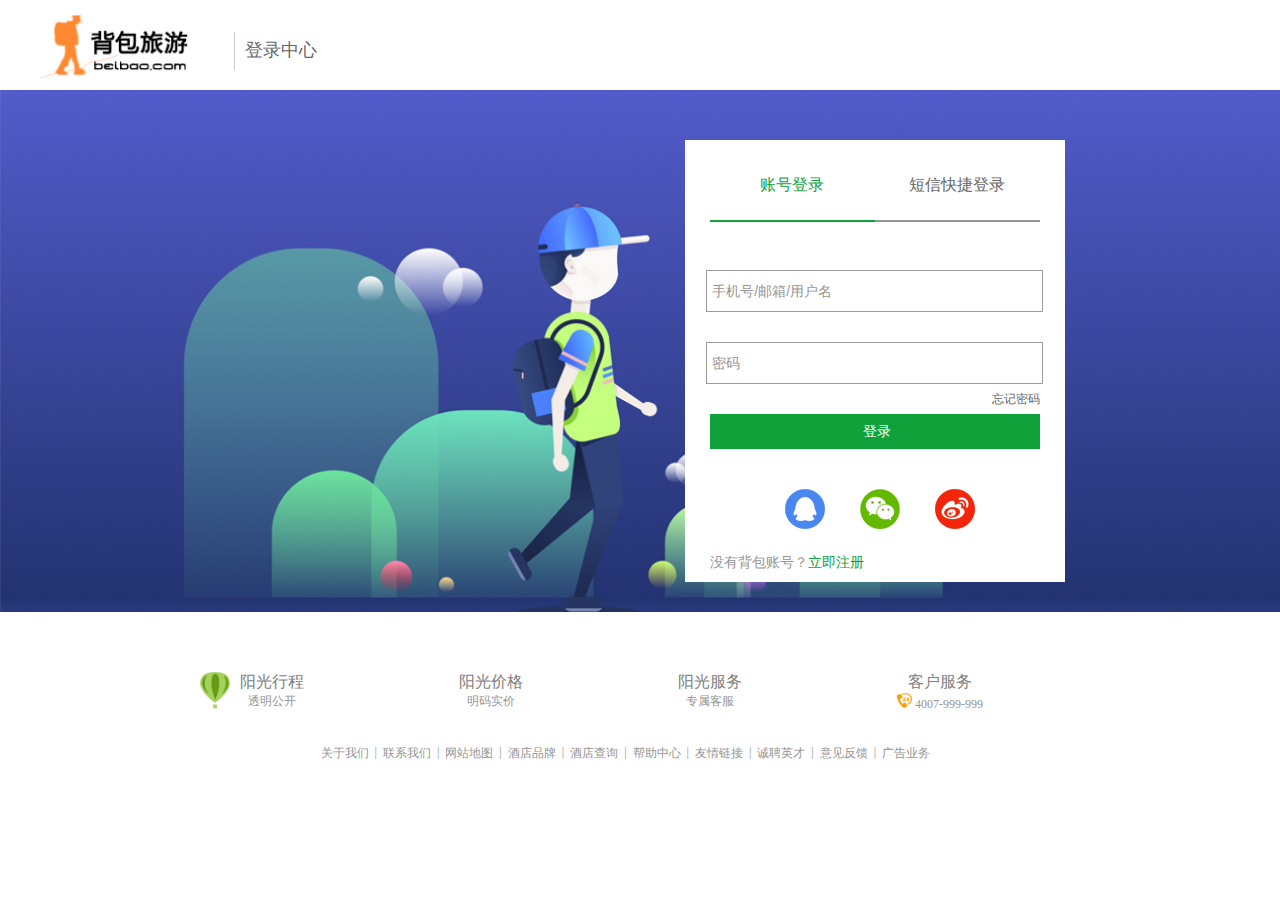
<file: land.html>
<!DOCTYPE html>
<html>
	<head>
		<meta charset="utf-8" />
		<title>登录</title>
		<link rel="stylesheet" type="text/css" href="css/base.css"/>
		<link rel="stylesheet" type="text/css" href="css/land.css"/>
	</head>
	<body>
		<div id="main">
		<header id="head">
			<div class="hone">
				<img src="images/Lyou1_03.png"/>
			</div>
			<div class="htwo">
				<img src="images/Lyou3_03.png"/>
				<a href="javascript:void(0)">登录中心</a>
			</div>
		</header>
		<article id="action">
			<form id="form">
				<div id="Dfang">
					<div class="dfang">
						<a href="javascript:void(0)">账号登录</a>
					</div>
					<div class="dfang">
						<a href="javascript:void(0)">短信快捷登录</a>
					</div>
				</div>
				<!------------------------------账号登录界面--------------------------------->
				<div id="Zland">
					<input type="text" placeholder="手机号/邮箱/用户名"/>
					<input type="password" placeholder="密码"/>
				</div>
				<!------------------------------短信登录界面--------------------------------->
				<div id="Pland">
					<input type="text" placeholder="请输入您的手机号"/>
				</div>
				<div id="Wji">
					<a href="javascript:void(0)">忘记密码</a>
				</div>
				<input type="submit" value="登录"/>
				<div id="QQ">
					<ul>
						<li>
							<a href="javascript:void(0)"><img src="images/Lyou1_07.png"/></a>
						</li>
						<li>
							<a href="javascript:void(0)"><img src="images/Lyou1_09.png"/></a>
						</li>
						<li>
							<a href="javascript:void(0)"><img src="images/Lyou1_11.png"/></a>
						</li>
						<div class="clear"></div>
					</ul>
				</div>
				<div id="Zce">
					没有背包账号？<a href="javascript:void(0)">立即注册</a>
				</div>
			</form>
		</article>
		<footer>
			<div id="ul">
				<li>
					<img src="images/Lyou1_17.png" class="Qiu"/>
					<h5>阳光行程</h5>
					<p>透明公开</p>
				</li>
				<li>
					<h5>阳光价格</h5>
					<p>明码实价</p>
				</li>
				<li>
					<h5>阳光服务</h5>
					<p>专属客服</p>
				</li>
				<li>
					<h5>客户服务</h5>
					<p><img src="images/Lyou1_20.png"/>4007-999-999</p>
				</li>
				<div class="clear"></div>
			</div>
			<ul>
				<li>
					<a href="javascript:void(0)">关于我们</a>
				</li>
				<li>|</li>
				<li>
					<a href="javascript:void(0)">联系我们</a>
				</li>
				<li>|</li>
				<li>
					<a href="javascript:void(0)">网站地图</a>
				</li>
				<li>|</li>
				<li>
					<a href="javascript:void(0)">酒店品牌</a>
				</li>
				<li>|</li>
				<li>
					<a href="javascript:void(0)">酒店查询</a>
				</li>
				<li>|</li>
				<li>
					<a href="javascript:void(0)">帮助中心</a>
				</li>
				<li>|</li>
				<li>
					<a href="javascript:void(0)">友情链接</a>
				</li>
				<li>|</li>
				<li>
					<a href="javascript:void(0)">诚聘英才</a>
				</li>
				<li>|</li>
				<li>
					<a href="javascript:void(0)">意见反馈</a>
				</li>
				<li>|</li>
				<li>
					<a href="javascript:void(0)">广告业务</a>
				</li>
				
			</ul>
		</footer>
		</div>
	</body>
	<script src="js/jquery-3.2.1.js" type="text/javascript" charset="utf-8"></script>
	<script src="js/land.js" type="text/javascript" charset="utf-8"></script>
</html>
</file>
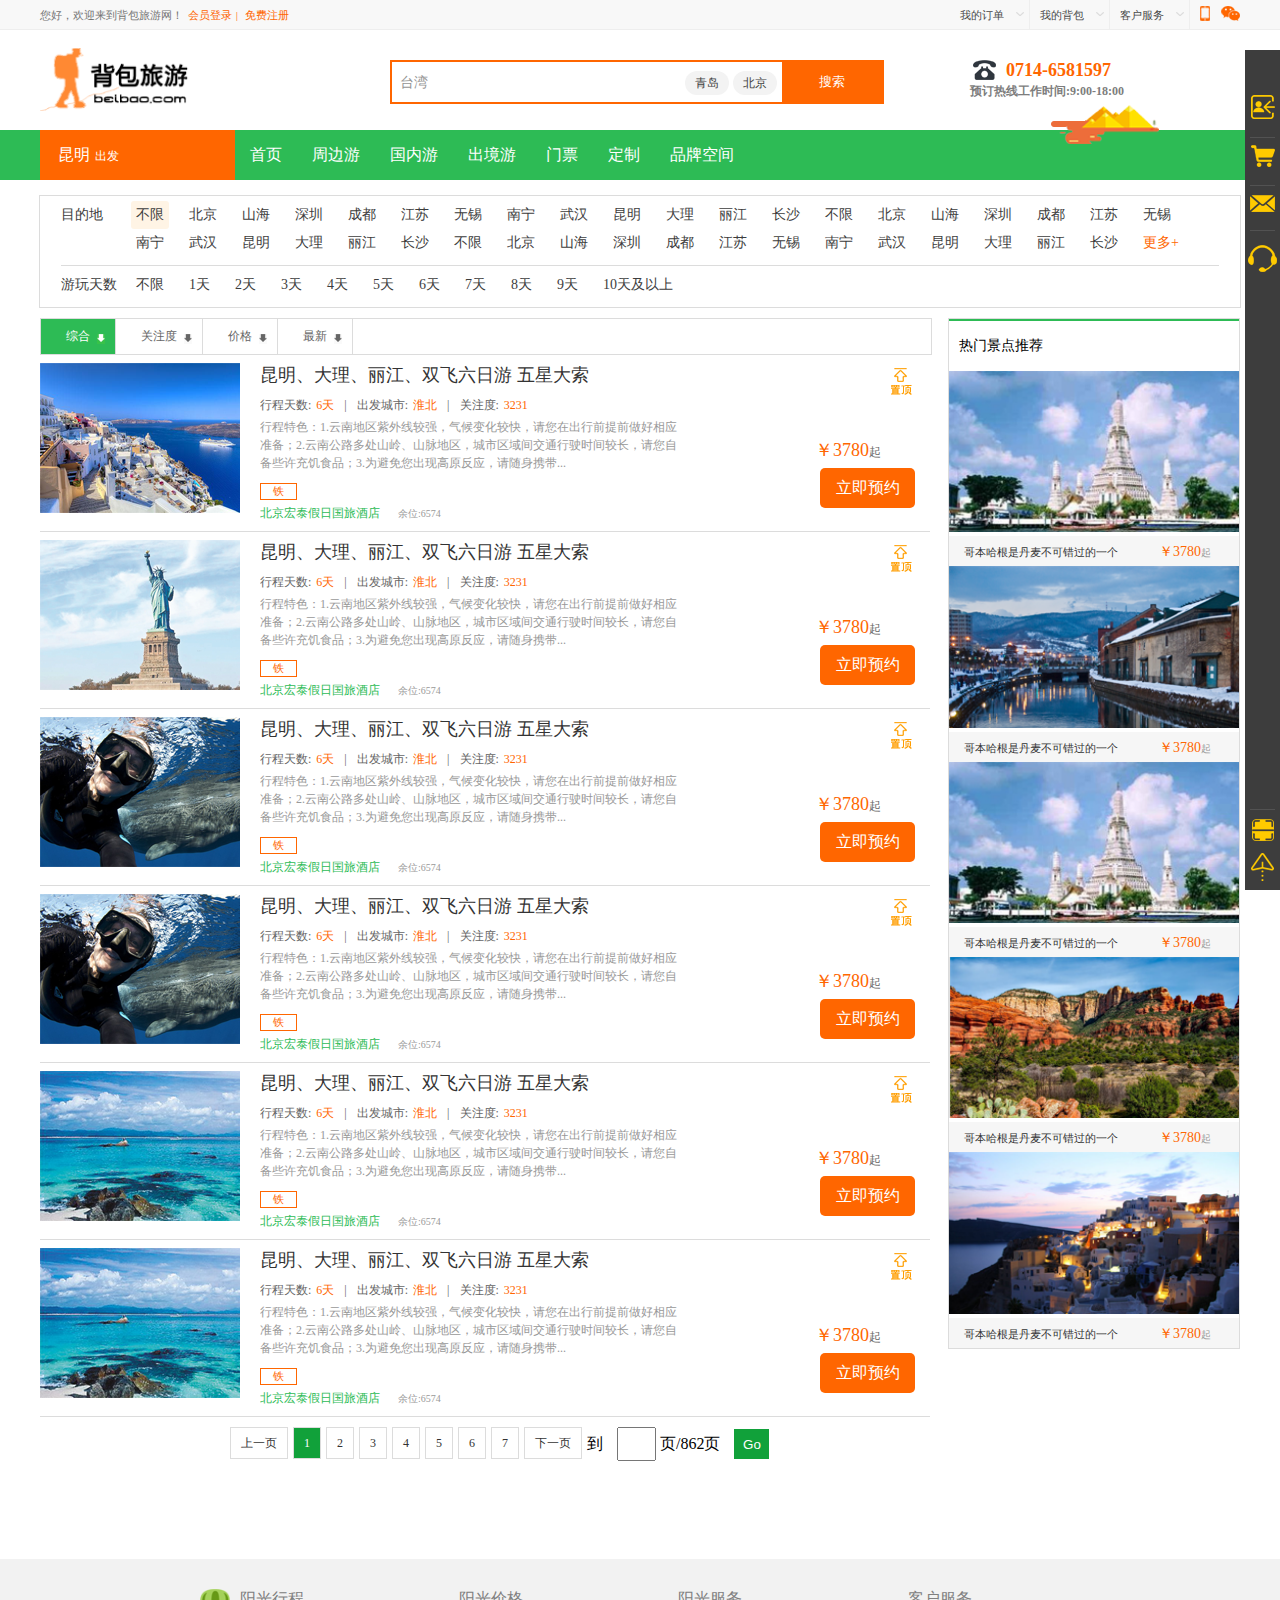
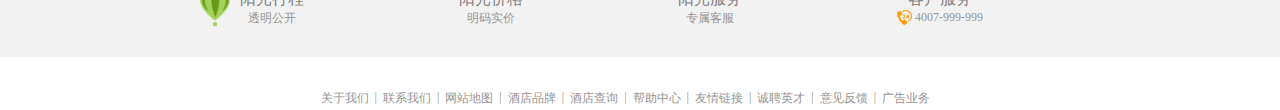
<file: list.html>
<!DOCTYPE html>
<html>

	<head>
		<meta charset="UTF-8">
		<title></title>
		<link rel="stylesheet" type="text/css" href="css/base.css" />
		<link rel="stylesheet" type="text/css" href="css/list.css" />
	</head>

	<body>
		<div id="fath">
			<!--头部-->
			<header>
				<div id="tone">
					<div id="ToOne">
						<div class="pull-left">
							您好，欢迎来到背包旅游网！
							<a href="javascript:void(0)">会员登录</a><span>|</span>
							<a href="javascript:void(0)">免费注册</a>
						</div>
						<div class="pull-right">
							<div class="Tnav">
								<a href="javsacript:void(0)" class="phone"><img src="images/list01_05.png" /></a>
							</div>
							<div class="Tnav">
								<a href="javsacript:void(0)" class="phone"><img src="images/list01_03.png" /></a>
							</div>
							<div class="Tnav Xlia">
								<a href="javsacript:void(0)">客户服务<img src="images/list01_08.png" /></a>
								<div class="Xyin">
									<li>
										<a href="javsacript:void(0)">分类1</a>
									</li>
									<li>
										<a href="javsacript:void(0)">分类2</a>
									</li>
									<li>
										<a href="javsacript:void(0)">分类3</a>
									</li>
									<li>
										<a href="javsacript:void(0)">分类4</a>
									</li>
								</div>
							</div>
							<div class="Tnav Xlia">
								<a href="javsacript:void(0)">我的背包<img src="images/list01_08.png" /></a>
								<div class="Xyin">
									<li>
										<a href="javsacript:void(0)">分类1</a>
									</li>
									<li>
										<a href="javsacript:void(0)">分类2</a>
									</li>
									<li>
										<a href="javsacript:void(0)">分类3</a>
									</li>
									<li>
										<a href="javsacript:void(0)">分类4</a>
									</li>
								</div>
							</div>
							<div class="Tnav Xlia">
								<a href="javsacript:void(0)">我的订单<img src="images/list01_08.png" /></a>
								<div class="Xyin">
									<li>
										<a href="javsacript:void(0)">分类1</a>
									</li>
									<li>
										<a href="javsacript:void(0)">分类2</a>
									</li>
									<li>
										<a href="javsacript:void(0)">分类3</a>
									</li>
									<li>
										<a href="javsacript:void(0)">分类4</a>
									</li>
								</div>
							</div>
						</div>
					</div>
				</div>
				<div id="Ttwo">
					<div class="pull-left">
						<a href="javascript:void(0)">
							<img src="images/Lyou1_03.png" />
						</a>
					</div>
					<div class="pull-left tsearch">
						<form>
							<input type="text" placeholder="台湾" />
							<input type="submit" value="搜索" />
							<div id="Tjian">
								<a href="javascript:void(0)">青岛</a>
								<a href="javascript:void(0)">北京</a>
							</div>
						</form>
					</div>
					<div class="pull-left Rxian">
						<h3><img src="images/list01_14.png"/>0714-6581597</h3>
						<span>预订热线工作时间:9:00-18:00</span>
					</div>
				</div>
				<div id="Tthree">
					<div id="Thmain">
						<img src="images/list01_18.png" class="mount" />
						<div class="pull-left" id="xiala">
							<a href="javascript:void(0)" class="Xa">昆明<span>出发</span></a>
							<div id="xla">
								<li>
									<a href="javascript:void(0)" class="Bti">
										<img src="images/list02_03.png" />周边游
									</a>
									<div id="Bmain">
										<a href="javascript:void(0)" class="Bmain">安徽</a>
										<a href="javascript:void(0)" class="Bmain">安徽</a>
										<a href="javascript:void(0)" class="Bmain">安徽</a>
										<a href="javascript:void(0)" class="Bmain">安徽</a>
										<a href="javascript:void(0)" class="Bmain">安徽</a>
										<a href="javascript:void(0)" class="Bmain">安徽</a>
										<a href="javascript:void(0)" class="Bmain">安徽</a>
										<a href="javascript:void(0)" class="Bmain">安徽</a>
										<div class="clear"></div>
									</div>
								</li>
								<li>
									<a href="javascript:void(0)" class="Bti">
										<img src="images/list02_06.png" />国内游
									</a>
									<div id="Bmain">
										<a href="javascript:void(0)" class="Bmain">安徽</a>
										<a href="javascript:void(0)" class="Bmain">安徽</a>
										<a href="javascript:void(0)" class="Bmain">安徽</a>
										<a href="javascript:void(0)" class="Bmain">安徽</a>
										<a href="javascript:void(0)" class="Bmain">安徽</a>
										<a href="javascript:void(0)" class="Bmain">安徽</a>
										<a href="javascript:void(0)" class="Bmain">安徽</a>
										<a href="javascript:void(0)" class="Bmain">安徽</a>
										<div class="clear"></div>
									</div>
								</li>
								<li>
									<a href="javascript:void(0)" class="Bti">
										<img src="images/list02_09.png" />出境游
									</a>
									<div id="Bmain">
										<a href="javascript:void(0)" class="Bmain">安徽</a>
										<a href="javascript:void(0)" class="Bmain">安徽</a>
										<a href="javascript:void(0)" class="Bmain">安徽</a>
										<a href="javascript:void(0)" class="Bmain">安徽</a>
										<a href="javascript:void(0)" class="Bmain">安徽</a>
										<a href="javascript:void(0)" class="Bmain">安徽</a>
										<a href="javascript:void(0)" class="Bmain">安徽</a>
										<a href="javascript:void(0)" class="Bmain">安徽</a>
										<div class="clear"></div>
									</div>
								</li>
							</div>
						</div>
						<div class="pull-left" id="nav">
							<ul>
								<li>
									<a href="javascript:void(0)">首页</a>
								</li>
								<li>
									<a href="javascript:void(0)">周边游</a>
								</li>
								<li>
									<a href="javascript:void(0)">国内游</a>
								</li>
								<li>
									<a href="javascript:void(0)">出境游</a>
								</li>
								<li>
									<a href="javascript:void(0)">门票</a>
								</li>
								<li>
									<a href="javascript:void(0)">定制</a>
								</li>
								<li>
									<a href="javascript:void(0)">品牌空间</a>
								</li>
							</ul>
						</div>
					</div>
				</div>
			</header>
			<!--选择目的地-->
			<div id="site">
				<div id="goal">
					<div class="pull-left mudi">
						目的地
					</div>
					<div class="pull-left MuFen">
						<a href="javascript:void(0)" class="bei">不限</a>
						<a href="javascript:void(0)">北京</a>
						<a href="javascript:void(0)">山海</a>
						<a href="javascript:void(0)">深圳</a>
						<a href="javascript:void(0)">成都</a>
						<a href="javascript:void(0)">江苏</a>
						<a href="javascript:void(0)">无锡</a>
						<a href="javascript:void(0)">南宁</a>
						<a href="javascript:void(0)">武汉</a>
						<a href="javascript:void(0)">昆明</a>
						<a href="javascript:void(0)">大理</a>
						<a href="javascript:void(0)">丽江</a>
						<a href="javascript:void(0)">长沙</a>
						<a href="javascript:void(0)">不限</a>
						<a href="javascript:void(0)">北京</a>
						<a href="javascript:void(0)">山海</a>
						<a href="javascript:void(0)">深圳</a>
						<a href="javascript:void(0)">成都</a>
						<a href="javascript:void(0)">江苏</a>
						<a href="javascript:void(0)">无锡</a>
						<a href="javascript:void(0)">南宁</a>
						<a href="javascript:void(0)">武汉</a>
						<a href="javascript:void(0)">昆明</a>
						<a href="javascript:void(0)">大理</a>
						<a href="javascript:void(0)">丽江</a>
						<a href="javascript:void(0)">长沙</a>
						<a href="javascript:void(0)">不限</a>
						<a href="javascript:void(0)">北京</a>
						<a href="javascript:void(0)">山海</a>
						<a href="javascript:void(0)">深圳</a>
						<a href="javascript:void(0)">成都</a>
						<a href="javascript:void(0)">江苏</a>
						<a href="javascript:void(0)">无锡</a>
						<a href="javascript:void(0)">南宁</a>
						<a href="javascript:void(0)">武汉</a>
						<a href="javascript:void(0)">昆明</a>
						<a href="javascript:void(0)">大理</a>
						<a href="javascript:void(0)">丽江</a>
						<a href="javascript:void(0)">长沙</a>
						<a href="javascript:void(0)" class="Gduo">更多+</a>
						<div class="clear"></div>
					</div>
					<div class="clear"></div>
				</div>
				<div id="date">
					<div class="pull-left mudi">
						游玩天数
					</div>
					<div class="pull-left MuFen">
						<a href="javascript:void(0)">不限</a>
						<a href="javascript:void(0)">1天</a>
						<a href="javascript:void(0)">2天</a>
						<a href="javascript:void(0)">3天</a>
						<a href="javascript:void(0)">4天</a>
						<a href="javascript:void(0)">5天</a>
						<a href="javascript:void(0)">6天</a>
						<a href="javascript:void(0)">7天</a>
						<a href="javascript:void(0)">8天</a>
						<a href="javascript:void(0)">9天</a>
						<a href="javascript:void(0)">10天及以上</a>
					</div>
					<div class="clear"></div>
				</div>

			</div>
			<!--主体-->
			<div id="Main">
				<div class="pull-left">
					<div id="category">
						<a href="javascript:void(0)" class="zong">
							综合
							<img src="images/list01_34.png" class="jian" />
						</a>
						<a href="javascript:void(0)" class="xong">
							关注度
							<img src="images/list01_36.png" class="jian" />
						</a>
						<a href="javascript:void(0)" class="xong">
							价格
							<img src="images/list01_36.png" class="jian" />
						</a>
						<a href="javascript:void(0)" class="xong">
							最新
							<img src="images/list01_36.png" class="jian" />
						</a>
						<div class="clear"></div>
					</div>
					<div id="CateMain">
						<ul>
							<li>
								<div class="CateOne">
									<a href="javascript:void(0)">
										<img src="images/list01_47.png" />
									</a>
								</div>
								<div class="CateTwo">
									<div>
										<a href="javascript:void(0)">
											昆明、大理、丽江、双飞六日游 五星大索
										</a>
									</div>
									<div class="Tshu">
										<ul>
											<li>行程天数:<span>6天</span></li>
											<li>|</li>
											<li>出发城市:<span>淮北</span></li>
											<li>|</li>
											<li>关注度:<span>3231</span></li>
										</ul>
									</div>
									<div class="Ttext">
										<a href="javascript:void(0)">
											行程特色：1.云南地区紫外线较强，气候变化较快，请您在出行前提前做好相应 准备；2.云南公路多处山岭、山脉地区，城市区域间交通行驶时间较长，请您自 备些许充饥食品；3.为避免您出现高原反应，请随身携带...
										</a>
									</div>
									<div class="vehicle">
										<a href="javascript:void(0)">
											铁
										</a>
									</div>
									<div class="store">
										<a href="javascript:void(0)">
											北京宏泰假日国旅酒店
										</a>
										余位:<span>6574</span>

									</div>
								</div>
								<div class="CateThree">
									<a href="javascript:void(0)" class="img">
										<img src="images/list01_81.png" />
									</a>
									<a href="javascript:void(0)" class="YuYue">
										立即预约
									</a>
									<a href="javascript:void(0)" class="money">
										￥3780<span>起</span>
									</a>
								</div>
								<div class="clear"></div>
							</li>
							<li>
								<div class="CateOne">
									<a href="javascript:void(0)">
										<img src="images/list01_51.png" />
									</a>
								</div>
								<div class="CateTwo">
									<div>
										<a href="javascript:void(0)">
											昆明、大理、丽江、双飞六日游 五星大索
										</a>
									</div>
									<div class="Tshu">
										<ul>
											<li>行程天数:<span>6天</span></li>
											<li>|</li>
											<li>出发城市:<span>淮北</span></li>
											<li>|</li>
											<li>关注度:<span>3231</span></li>
										</ul>
									</div>
									<div class="Ttext">
										<a href="javascript:void(0)">
											行程特色：1.云南地区紫外线较强，气候变化较快，请您在出行前提前做好相应 准备；2.云南公路多处山岭、山脉地区，城市区域间交通行驶时间较长，请您自 备些许充饥食品；3.为避免您出现高原反应，请随身携带...
										</a>
									</div>
									<div class="vehicle">
										<a href="javascript:void(0)">
											铁
										</a>
									</div>
									<div class="store">
										<a href="javascript:void(0)">
											北京宏泰假日国旅酒店
										</a>
										余位:<span>6574</span>

									</div>
								</div>
								<div class="CateThree">
									<a href="javascript:void(0)" class="img">
										<img src="images/list01_81.png" />
									</a>
									<a href="javascript:void(0)" class="YuYue">
										立即预约
									</a>
									<a href="javascript:void(0)" class="money">
										￥3780<span>起</span>
									</a>
								</div>
								<div class="clear"></div>
							</li>
							<li>
								<div class="CateOne">
									<a href="javascript:void(0)">
										<img src="images/list01_55.png" />
									</a>
								</div>
								<div class="CateTwo">
									<div>
										<a href="javascript:void(0)">
											昆明、大理、丽江、双飞六日游 五星大索
										</a>
									</div>
									<div class="Tshu">
										<ul>
											<li>行程天数:<span>6天</span></li>
											<li>|</li>
											<li>出发城市:<span>淮北</span></li>
											<li>|</li>
											<li>关注度:<span>3231</span></li>
										</ul>
									</div>
									<div class="Ttext">
										<a href="javascript:void(0)">
											行程特色：1.云南地区紫外线较强，气候变化较快，请您在出行前提前做好相应 准备；2.云南公路多处山岭、山脉地区，城市区域间交通行驶时间较长，请您自 备些许充饥食品；3.为避免您出现高原反应，请随身携带...
										</a>
									</div>
									<div class="vehicle">
										<a href="javascript:void(0)">
											铁
										</a>
									</div>
									<div class="store">
										<a href="javascript:void(0)">
											北京宏泰假日国旅酒店
										</a>
										余位:<span>6574</span>

									</div>
								</div>
								<div class="CateThree">
									<a href="javascript:void(0)" class="img">
										<img src="images/list01_81.png" />
									</a>
									<a href="javascript:void(0)" class="YuYue">
										立即预约
									</a>
									<a href="javascript:void(0)" class="money">
										￥3780<span>起</span>
									</a>
								</div>
								<div class="clear"></div>
							</li>
							<li>
								<div class="CateOne">
									<a href="javascript:void(0)">
											<img src="images/list01_55.png" />
									</a>
								</div>
								<div class="CateTwo">
									<div>
										<a href="javascript:void(0)">
											昆明、大理、丽江、双飞六日游 五星大索
										</a>
									</div>
									<div class="Tshu">
										<ul>
											<li>行程天数:<span>6天</span></li>
											<li>|</li>
											<li>出发城市:<span>淮北</span></li>
											<li>|</li>
											<li>关注度:<span>3231</span></li>
										</ul>
									</div>
									<div class="Ttext">
										<a href="javascript:void(0)">
											行程特色：1.云南地区紫外线较强，气候变化较快，请您在出行前提前做好相应 准备；2.云南公路多处山岭、山脉地区，城市区域间交通行驶时间较长，请您自 备些许充饥食品；3.为避免您出现高原反应，请随身携带...
										</a>
									</div>
									<div class="vehicle">
										<a href="javascript:void(0)">
											铁
										</a>
									</div>
									<div class="store">
										<a href="javascript:void(0)">
											北京宏泰假日国旅酒店
										</a>
										余位:<span>6574</span>

									</div>
								</div>
								<div class="CateThree">
									<a href="javascript:void(0)" class="img">
										<img src="images/list01_81.png" />
									</a>
									<a href="javascript:void(0)" class="YuYue">
										立即预约
									</a>
									<a href="javascript:void(0)" class="money">
										￥3780<span>起</span>
									</a>
								</div>
								<div class="clear"></div>
							</li>
							<li>
								<div class="CateOne">
									<a href="javascript:void(0)">
										<img src="images/list01_61.png" />
									</a>
								</div>
								<div class="CateTwo">
									<div>
										<a href="javascript:void(0)">
											昆明、大理、丽江、双飞六日游 五星大索
										</a>
									</div>
									<div class="Tshu">
										<ul>
											<li>行程天数:<span>6天</span></li>
											<li>|</li>
											<li>出发城市:<span>淮北</span></li>
											<li>|</li>
											<li>关注度:<span>3231</span></li>
										</ul>
									</div>
									<div class="Ttext">
										<a href="javascript:void(0)">
											行程特色：1.云南地区紫外线较强，气候变化较快，请您在出行前提前做好相应 准备；2.云南公路多处山岭、山脉地区，城市区域间交通行驶时间较长，请您自 备些许充饥食品；3.为避免您出现高原反应，请随身携带...
										</a>
									</div>
									<div class="vehicle">
										<a href="javascript:void(0)">
											铁
										</a>
									</div>
									<div class="store">
										<a href="javascript:void(0)">
											北京宏泰假日国旅酒店
										</a>
										余位:<span>6574</span>

									</div>
								</div>
								<div class="CateThree">
									<a href="javascript:void(0)" class="img">
										<img src="images/list01_81.png" />
									</a>
									<a href="javascript:void(0)" class="YuYue">
										立即预约
									</a>
									<a href="javascript:void(0)" class="money">
										￥3780<span>起</span>
									</a>
								</div>
								<div class="clear"></div>
							</li>
							<li>
								<div class="CateOne">
									<a href="javascript:void(0)">
										<img src="images/list01_61.png" />
									</a>
								</div>
								<div class="CateTwo">
									<div>
										<a href="javascript:void(0)">
											昆明、大理、丽江、双飞六日游 五星大索
										</a>
									</div>
									<div class="Tshu">
										<ul>
											<li>行程天数:<span>6天</span></li>
											<li>|</li>
											<li>出发城市:<span>淮北</span></li>
											<li>|</li>
											<li>关注度:<span>3231</span></li>
										</ul>
									</div>
									<div class="Ttext">
										<a href="javascript:void(0)">
											行程特色：1.云南地区紫外线较强，气候变化较快，请您在出行前提前做好相应 准备；2.云南公路多处山岭、山脉地区，城市区域间交通行驶时间较长，请您自 备些许充饥食品；3.为避免您出现高原反应，请随身携带...
										</a>
									</div>
									<div class="vehicle">
										<a href="javascript:void(0)">
											铁
										</a>
									</div>
									<div class="store">
										<a href="javascript:void(0)">
											北京宏泰假日国旅酒店
										</a>
										余位:<span>6574</span>

									</div>
								</div>
								<div class="CateThree">
									<a href="javascript:void(0)" class="img">
										<img src="images/list01_81.png" />
									</a>
									<a href="javascript:void(0)" class="YuYue">
										立即预约
									</a>
									<a href="javascript:void(0)" class="money">
										￥3780<span>起</span>
									</a>
								</div>
								<div class="clear"></div>
							</li>
							
						</ul>
						<div id="Fen">
							<ul>
								<li>
									<a href="javascript:void(0)">上一页</a>
								</li>
								<li class="active">
									<a href="javascript:void(0)" class="active">1</a>
								</li>
								<li>
									<a href="javascript:void(0)">2</a>
								</li>
								<li>
									<a href="javascript:void(0)">3</a>
								</li>
								<li>
									<a href="javascript:void(0)">4</a>
								</li>
								<li>
									<a href="javascript:void(0)">5</a>
								</li>
								<li>
									<a href="javascript:void(0)">6</a>
								</li>
								<li>
									<a href="javascript:void(0)">7</a>
								</li>
								<li>
									<a href="javascript:void(0)">下一页</a>
								</li>
								<div id="tiao">
									
									<form>
										到
										<input type="text"/>
										
										页/862页
										<input type="submit" value="Go"/>
									</form>
								</div>
								<div class="clear"></div>
							</ul>
						</div>
						<div class="clear"></div>
					</div>
				</div>
				<!--热门景点推荐-->
				<div class="pull-right">
					<div class="Mbti">
						热门景点推荐
					</div>
					<ul>
						<li>
							<a href="javascript:void(0)">
								<img src="images/list01_45.png" />

								<div class="Jshao">
									<div class="Jmain">
										<a href="javascript:void(0)">
											哥本哈根是丹麦不可错过的一个
										</a>
									</div>
									<div class="Jge">
										<a href="javascript:void(0)">
											￥3780<span>起</span>
										</a>
									</div>
								</div>
						</li>
						<li>
							<a href="javascript:void(0)">
								<img src="images/list01_52.png" />

								<div class="Jshao">
									<div class="Jmain">
										<a href="javascript:void(0)">
											哥本哈根是丹麦不可错过的一个
										</a>
									</div>
									<div class="Jge">
										<a href="javascript:void(0)">
											￥3780<span>起</span>
										</a>
									</div>
								</div>
						</li>
						<li>
							<a href="javascript:void(0)">
								<img src="images/list01_45.png" />

								<div class="Jshao">
									<div class="Jmain">
										<a href="javascript:void(0)">
											哥本哈根是丹麦不可错过的一个
										</a>
									</div>
									<div class="Jge">
										<a href="javascript:void(0)">
											￥3780<span>起</span>
										</a>
									</div>
								</div>
						</li>
						<li>
							<a href="javascript:void(0)">
								<img src="images/list01_57.png" />

								<div class="Jshao">
									<div class="Jmain">
										<a href="javascript:void(0)">
											哥本哈根是丹麦不可错过的一个
										</a>
									</div>
									<div class="Jge">
										<a href="javascript:void(0)">
											￥3780<span>起</span>
										</a>
									</div>
								</div>
						</li>
						<li>
							<a href="javascript:void(0)">
								<img src="images/list01_63.png" />

								<div class="Jshao">
									<div class="Jmain">
										<a href="javascript:void(0)">
											哥本哈根是丹麦不可错过的一个
										</a>
									</div>
									<div class="Jge">
										<a href="javascript:void(0)">
											￥3780<span>起</span>
										</a>
									</div>
								</div>
						</li>
					</ul>
				</div>

				<div class="clear"></div>
			</div>
			<!--底部信息-->
			<footer>
			<div id="ul">
				<li>
					<img src="images/list04_03.png" class="Qiu"/>
					<h5>阳光行程</h5>
					<p>透明公开</p>
				</li>
				<li>
					<h5>阳光价格</h5>
					<p>明码实价</p>
				</li>
				<li>
					<h5>阳光服务</h5>
					<p>专属客服</p>
				</li>
				<li>
					<h5>客户服务</h5>
					<p><img src="images/list04_06.png"/>4007-999-999</p>
				</li>
				<div class="clear"></div>
			</div>
			<ul>
				<li>
					<a href="javascript:void(0)">关于我们</a>
				</li>
				<li>|</li>
				<li>
					<a href="javascript:void(0)">联系我们</a>
				</li>
				<li>|</li>
				<li>
					<a href="javascript:void(0)">网站地图</a>
				</li>
				<li>|</li>
				<li>
					<a href="javascript:void(0)">酒店品牌</a>
				</li>
				<li>|</li>
				<li>
					<a href="javascript:void(0)">酒店查询</a>
				</li>
				<li>|</li>
				<li>
					<a href="javascript:void(0)">帮助中心</a>
				</li>
				<li>|</li>
				<li>
					<a href="javascript:void(0)">友情链接</a>
				</li>
				<li>|</li>
				<li>
					<a href="javascript:void(0)">诚聘英才</a>
				</li>
				<li>|</li>
				<li>
					<a href="javascript:void(0)">意见反馈</a>
				</li>
				<li>|</li>
				<li>
					<a href="javascript:void(0)">广告业务</a>
				</li>
				
			</ul>
		</footer>
			 <!-- 右侧浮动 -->
        <section class="right_fixed">
        	<div class="r_login"><img src="images/r_login.png" alt=""></div>
        	<div class="r_cart"><img src="images/r_cart.png" alt=""></div>
        	<div class="r_email"><img src="images/r_email.png" alt=""></div>
        	<div class="r_kefu"><img src="images/r_kefu.png" alt=""></div>
        	<div class="r_sys"><img src="images/r_sys.png" alt=""></div>
        	<div class="r_return"><img src="images/r_return.png" alt=""></div>
        </section>
		</div>

	</body>
	<script src="js/jquery-3.2.1.js" type="text/javascript" charset="utf-8"></script>
	<script src="js/list.js" type="text/javascript" charset="utf-8"></script>

</html>
</file>
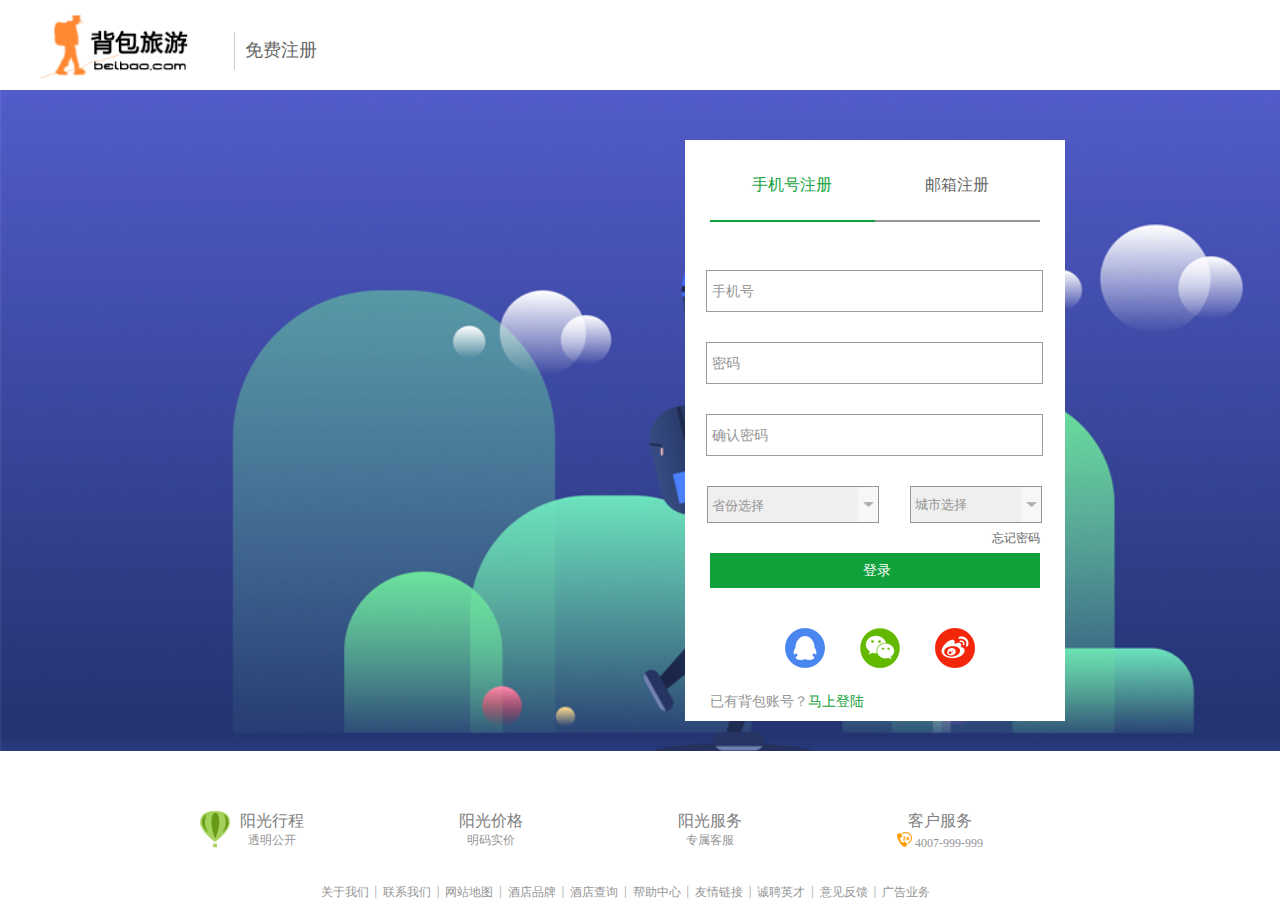
<file: login.html>
<!DOCTYPE html>
<html>
	<head>
		<meta charset="utf-8" />
		<title>登录</title>
		<link rel="stylesheet" type="text/css" href="css/base.css"/>
		<link rel="stylesheet" type="text/css" href="css/land.css"/>
	</head>
	<body>
		<div id="main">
		<header id="head">
			<div class="hone">
				<img src="images/Lyou1_03.png"/>
			</div>
			<div class="htwo">
				<img src="images/Lyou3_03.png"/>
				<a href="javascript:void(0)">免费注册</a>
			</div>
		</header>
		<article id="action">
			<form id="form">
				<div id="Dfang">
					<div class="dfang">
						<a href="javascript:void(0)">手机号注册</a>
					</div>
					<div class="dfang">
						<a href="javascript:void(0)">邮箱注册</a>
					</div>
				</div>
				<!------------------------------账号登录界面--------------------------------->
				<div id="Zland">
					<input type="text" placeholder="手机号"/>
					<input type="password" placeholder="密码"/>
					<input type="password" placeholder="确认密码"/>
					<div id="Sdiv">
					<div class="Sbor">
						<select id="province">
							<option>省份选择</option>
						</select>
						<div class="Fxia">
							<img src="images/login_03.png"/>
						</div>
					</div>
					<div class="city">
						<select id="city"><option>城市选择</option></select>
						<div class="Fxia">
							<img src="images/login_03.png"/>
						</div>
					</div>
					
					<div class="clear">
						
					</div>
					</div>
				</div>
				<!------------------------------短信登录界面--------------------------------->
				<div id="Pland">
					<input type="text" placeholder="邮箱"/>
					<input type="password" placeholder="密码"/>
				</div>
				<div id="Wji">
					<a href="javascript:void(0)">忘记密码</a>
				</div>
				<input type="submit" value="登录"/>
				<div id="QQ">
					<ul>
						<li>
							<a href="javascript:void(0)"><img src="images/Lyou1_07.png"/></a>
						</li>
						<li>
							<a href="javascript:void(0)"><img src="images/Lyou1_09.png"/></a>
						</li>
						<li>
							<a href="javascript:void(0)"><img src="images/Lyou1_11.png"/></a>
						</li>
						<div class="clear"></div>
					</ul>
				</div>
				<div id="Zce">
					已有背包账号？<a href="javascript:void(0)">马上登陆</a>
				</div>
			</form>
		</article>
		<footer>
			<div id="ul">
				<li>
					<img src="images/Lyou1_17.png" class="Qiu"/>
					<h5>阳光行程</h5>
					<p>透明公开</p>
				</li>
				<li>
					<h5>阳光价格</h5>
					<p>明码实价</p>
				</li>
				<li>
					<h5>阳光服务</h5>
					<p>专属客服</p>
				</li>
				<li>
					<h5>客户服务</h5>
					<p><img src="images/Lyou1_20.png"/>4007-999-999</p>
				</li>
				<div class="clear"></div>
			</div>
			<ul>
				<li>
					<a href="javascript:void(0)">关于我们</a>
				</li>
				<li>|</li>
				<li>
					<a href="javascript:void(0)">联系我们</a>
				</li>
				<li>|</li>
				<li>
					<a href="javascript:void(0)">网站地图</a>
				</li>
				<li>|</li>
				<li>
					<a href="javascript:void(0)">酒店品牌</a>
				</li>
				<li>|</li>
				<li>
					<a href="javascript:void(0)">酒店查询</a>
				</li>
				<li>|</li>
				<li>
					<a href="javascript:void(0)">帮助中心</a>
				</li>
				<li>|</li>
				<li>
					<a href="javascript:void(0)">友情链接</a>
				</li>
				<li>|</li>
				<li>
					<a href="javascript:void(0)">诚聘英才</a>
				</li>
				<li>|</li>
				<li>
					<a href="javascript:void(0)">意见反馈</a>
				</li>
				<li>|</li>
				<li>
					<a href="javascript:void(0)">广告业务</a>
				</li>
				
			</ul>
		</footer>
		</div>
	</body>
	<script src="js/jquery-3.2.1.js" type="text/javascript" charset="utf-8"></script>
	<script src="js/land.js" type="text/javascript" charset="utf-8"></script>
</html>
</file>
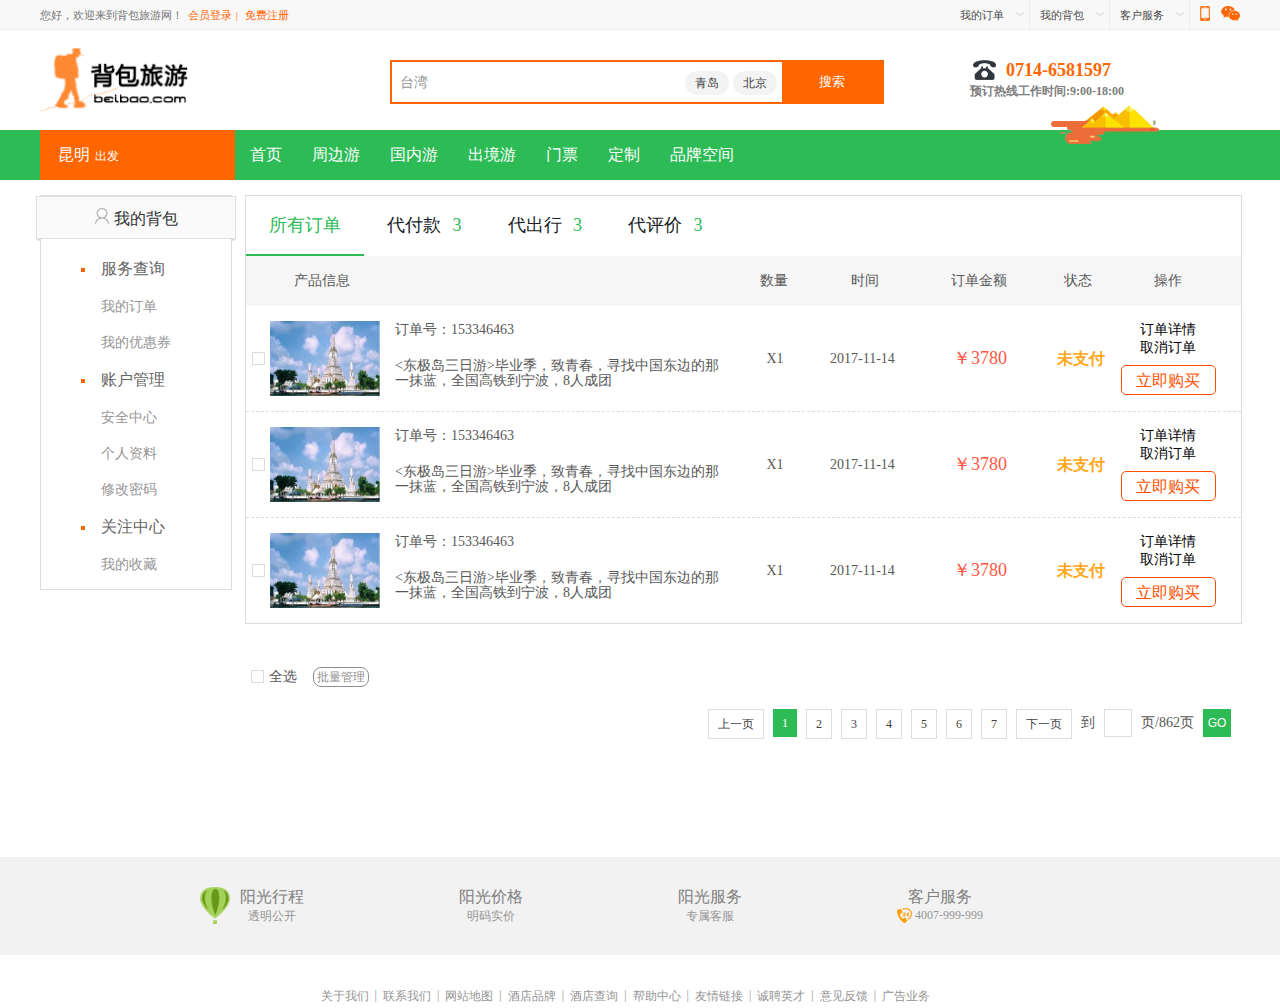
<file: order-list.html>
<!DOCTYPE html>
<html>

	<head>
		<meta charset="UTF-8">
		<title>订单列表</title>
		<link rel="stylesheet" type="text/css" href="css/base.css" />
		<link rel="stylesheet" type="text/css" href="css/ucenter.css" />
	</head>

	<body>
		<div id="fath">
			<!--头部-->
			<header>
				<div id="tone">
					<div id="ToOne">
						<div class="pull-left">
							您好，欢迎来到背包旅游网！
							<a href="javascript:void(0)">会员登录</a><span>|</span>
							<a href="javascript:void(0)">免费注册</a>
						</div>
						<div class="pull-right">
							<div class="Tnav">
								<a href="javsacript:void(0)" class="phone"><img src="images/list01_05.png" /></a>
							</div>
							<div class="Tnav">
								<a href="javsacript:void(0)" class="phone"><img src="images/list01_03.png" /></a>
							</div>
							<div class="Tnav Xlia">
								<a href="javsacript:void(0)">客户服务<img src="images/list01_08.png" /></a>
								<div class="Xyin">
									<li>
										<a href="javsacript:void(0)">分类1</a>
									</li>
									<li>
										<a href="javsacript:void(0)">分类2</a>
									</li>
									<li>
										<a href="javsacript:void(0)">分类3</a>
									</li>
									<li>
										<a href="javsacript:void(0)">分类4</a>
									</li>
								</div>
							</div>
							<div class="Tnav Xlia">
								<a href="javsacript:void(0)">我的背包<img src="images/list01_08.png" /></a>
								<div class="Xyin">
									<li>
										<a href="javsacript:void(0)">分类1</a>
									</li>
									<li>
										<a href="javsacript:void(0)">分类2</a>
									</li>
									<li>
										<a href="javsacript:void(0)">分类3</a>
									</li>
									<li>
										<a href="javsacript:void(0)">分类4</a>
									</li>
								</div>
							</div>
							<div class="Tnav Xlia">
								<a href="javsacript:void(0)">我的订单<img src="images/list01_08.png" /></a>
								<div class="Xyin">
									<li>
										<a href="javsacript:void(0)">分类1</a>
									</li>
									<li>
										<a href="javsacript:void(0)">分类2</a>
									</li>
									<li>
										<a href="javsacript:void(0)">分类3</a>
									</li>
									<li>
										<a href="javsacript:void(0)">分类4</a>
									</li>
								</div>
							</div>
						</div>
					</div>
				</div>
				<div id="Ttwo">
					<div class="pull-left">
						<a href="javascript:void(0)">
							<img src="images/Lyou1_03.png" />
						</a>
					</div>
					<div class="pull-left tsearch">
						<form>
							<input type="text" placeholder="台湾" />
							<input type="submit" value="搜索" />
							<div id="Tjian">
								<a href="javascript:void(0)">青岛</a>
								<a href="javascript:void(0)">北京</a>
							</div>
						</form>
					</div>
					<div class="pull-left Rxian">
						<h3><img src="images/list01_14.png"/>0714-6581597</h3>
						<span>预订热线工作时间:9:00-18:00</span>
					</div>
				</div>
				<div id="Tthree">
					<div id="Thmain">
						<img src="images/list01_18.png" class="mount" />
						<div class="pull-left" id="xiala">
							<a href="javascript:void(0)" class="Xa">昆明<span>出发</span></a>
							<div id="xla">
								<li>
									<a href="javascript:void(0)" class="Bti">
										<img src="images/list02_03.png" />周边游
									</a>
									<div id="Bmain">
										<a href="javascript:void(0)" class="Bmain">安徽</a>
										<a href="javascript:void(0)" class="Bmain">安徽</a>
										<a href="javascript:void(0)" class="Bmain">安徽</a>
										<a href="javascript:void(0)" class="Bmain">安徽</a>
										<a href="javascript:void(0)" class="Bmain">安徽</a>
										<a href="javascript:void(0)" class="Bmain">安徽</a>
										<a href="javascript:void(0)" class="Bmain">安徽</a>
										<a href="javascript:void(0)" class="Bmain">安徽</a>
										<div class="clear"></div>
									</div>
								</li>
								<li>
									<a href="javascript:void(0)" class="Bti">
										<img src="images/list02_06.png" />国内游
									</a>
									<div id="Bmain">
										<a href="javascript:void(0)" class="Bmain">安徽</a>
										<a href="javascript:void(0)" class="Bmain">安徽</a>
										<a href="javascript:void(0)" class="Bmain">安徽</a>
										<a href="javascript:void(0)" class="Bmain">安徽</a>
										<a href="javascript:void(0)" class="Bmain">安徽</a>
										<a href="javascript:void(0)" class="Bmain">安徽</a>
										<a href="javascript:void(0)" class="Bmain">安徽</a>
										<a href="javascript:void(0)" class="Bmain">安徽</a>
										<div class="clear"></div>
									</div>
								</li>
								<li>
									<a href="javascript:void(0)" class="Bti">
										<img src="images/list02_09.png" />出境游
									</a>
									<div id="Bmain">
										<a href="javascript:void(0)" class="Bmain">安徽</a>
										<a href="javascript:void(0)" class="Bmain">安徽</a>
										<a href="javascript:void(0)" class="Bmain">安徽</a>
										<a href="javascript:void(0)" class="Bmain">安徽</a>
										<a href="javascript:void(0)" class="Bmain">安徽</a>
										<a href="javascript:void(0)" class="Bmain">安徽</a>
										<a href="javascript:void(0)" class="Bmain">安徽</a>
										<a href="javascript:void(0)" class="Bmain">安徽</a>
										<div class="clear"></div>
									</div>
								</li>
							</div>
						</div>
						<div class="pull-left" id="nav">
							<ul>
								<li>
									<a href="javascript:void(0)">首页</a>
								</li>
								<li>
									<a href="javascript:void(0)">周边游</a>
								</li>
								<li>
									<a href="javascript:void(0)">国内游</a>
								</li>
								<li>
									<a href="javascript:void(0)">出境游</a>
								</li>
								<li>
									<a href="javascript:void(0)">门票</a>
								</li>
								<li>
									<a href="javascript:void(0)">定制</a>
								</li>
								<li>
									<a href="javascript:void(0)">品牌空间</a>
								</li>
							</ul>
						</div>
					</div>
				</div>
			</header>
			<!--主体部分开始-->
			<div id="Cmain">
				<!--主体左侧-->
				<aside id="pack">
					<div id="Phead">
						<a href="javascript:void(0)">
							<img src="images/ucenter_03.gif" /> 我的背包
						</a>
					</div>
					<dl>
						<dt>
						<img src="images/ucenter_28.gif"/>
						<a href="javascript:void(0)">服务查询</a>
					</dt>
						<dd>
							<a href="javascript:void(0)">我的订单</a>
						</dd>
						<dd>
							<a href="javascript:void(0)">我的优惠券</a>
						</dd>
					</dl>
					<dl>
						<dt>
						<img src="images/ucenter_28.gif"/>
						<a href="javascript:void(0)">账户管理</a>
					</dt>
						<dd>
							<a href="javascript:void(0)">安全中心</a>
						</dd>
						<dd>
							<a href="javascript:void(0)">个人资料</a>
						</dd>
						<dd>
							<a href="javascript:void(0)">修改密码</a>
						</dd>
					</dl>
					<dl>
						<dt>
						<img src="images/ucenter_28.gif"/>
						<a href="javascript:void(0)">关注中心</a>
					</dt>
						<dd>
							<a href="javascript:void(0)">我的收藏</a>
						</dd>
					</dl>
				</aside>
				<!--主体左侧结束-->
				<!--主体右侧开始-->
				<section id="center">
					<div id="order" class="order-list">
						<div class="order-nav">
							<a href="" class="nav-active">
								所有订单
							</a>
							<a href="">
								代付款 <span>3</span>
							</a>
							<a href="">
								代出行 <span>3</span>
							</a>
							<a href="">
								代评价 <span>3</span>
							</a>
						</div>
						<div id="Otop" class="top-list">
							<div class="list01">
								产品信息
							</div>
							<div class="list02">
								数量
							</div>
							<div class="list03">
								时间
							</div>
							<div class="list04">
								订单金额
							</div>
							<div class="list05">
								状态
							</div>
							<div class="list06">
								操作
							</div>
						</div>
						<ul class="Omain Omain-list">
							<li class="checks check">
								<label>
									<input type="checkbox" name="checked"/>
									<span>
										
									</span>
								</label>
							</li>
							<li class="one one-list">
								<a href="javascript:void(0)">
									<img src="images/list01_45.png" />
								</a>
							</li>
							<li class="two two-list">
									<a href="javascript:void(0)">
										订单号：153346463
									</a>
									<a href="javascript:void(0)" class="text">
										<span>&lt;东极岛三日游&gt;</span>毕业季，致青春，寻找中国东边的那一抹蓝，全国高铁到宁波，8人成团
									</a>
							</li>
							<li class="Three Three-list">
								X1
							</li>
							<li class="data-list">
								2017-11-14
							</li>
							<li class="four four-list">
								<a href="javascript:void(0)" class="red">￥3780</a>
							</li>
							<li class="five list-five">
								<h6>
									<a href="javascript:void(0)">未支付</a>
								</h6>
							</li>
							<li class="sixe sixe-list">
								<a href="javascript:void(0)" class="Qxiao-list">
									订单详情
								</a>
								<a href="javascript:void(0)" class="Qxiao-list">
									取消订单
								</a>
								<a href="javascript:void(0)" class="Gmai-list Gmai">
									立即购买
								</a>
							</li>
							<div class="clear"></div>
						</ul>
												<ul class="Omain Omain-list">
							<li class="checks check">
								<label>
									<input type="checkbox" name="checked"/>
									<span>
										
									</span>
								</label>
							</li>
							<li class="one one-list">
								<a href="javascript:void(0)">
									<img src="images/list01_45.png" />
								</a>
							</li>
							<li class="two two-list">
									<a href="javascript:void(0)">
										订单号：153346463
									</a>
									<a href="javascript:void(0)" class="text">
										<span>&lt;东极岛三日游&gt;</span>毕业季，致青春，寻找中国东边的那一抹蓝，全国高铁到宁波，8人成团
									</a>
							</li>
							<li class="Three Three-list">
								X1
							</li>
							<li class="data-list">
								2017-11-14
							</li>
							<li class="four four-list">
								<a href="javascript:void(0)" class="red">￥3780</a>
							</li>
							<li class="five list-five">
								<h6>
									<a href="javascript:void(0)">未支付</a>
								</h6>
							</li>
							<li class="sixe sixe-list">
								<a href="javascript:void(0)" class="Qxiao-list">
									订单详情
								</a>
								<a href="javascript:void(0)" class="Qxiao-list">
									取消订单
								</a>
								<a href="javascript:void(0)" class="Gmai-list Gmai">
									立即购买
								</a>
							</li>
							<div class="clear"></div>
						</ul>
												<ul class="Omain Omain-list">
							<li class="checks check">
								<label>
									<input type="checkbox" name="checked"/>
									<span>
										
									</span>
								</label>
							</li>
							<li class="one one-list">
								<a href="javascript:void(0)">
									<img src="images/list01_45.png" />
								</a>
							</li>
							<li class="two two-list">
									<a href="javascript:void(0)">
										订单号：153346463
									</a>
									<a href="javascript:void(0)" class="text">
										<span>&lt;东极岛三日游&gt;</span>毕业季，致青春，寻找中国东边的那一抹蓝，全国高铁到宁波，8人成团
									</a>
							</li>
							<li class="Three Three-list">
								X1
							</li>
							<li class="data-list">
								2017-11-14
							</li>
							<li class="four four-list">
								<a href="javascript:void(0)" class="red">￥3780</a>
							</li>
							<li class="five list-five">
								<h6>
									<a href="javascript:void(0)">未支付</a>
								</h6>
							</li>
							<li class="sixe sixe-list">
								<a href="javascript:void(0)" class="Qxiao-list">
									订单详情
								</a>
								<a href="javascript:void(0)" class="Qxiao-list">
									取消订单
								</a>
								<a href="javascript:void(0)" class="Gmai-list Gmai">
									立即购买
								</a>
							</li>
							<div class="clear"></div>
						</ul>
					</div>
					<ul class="Omain Omain-list">
							<li class="checks check">
								<label id="clickall">
									<input type="checkbox" name="checked" value=""/>
									<span>
										
									</span>
								</label>
							</li>
							<li class="ckeckall">
								全选<a href="">批量管理</a>
							</li>
							<div class="clear">
								
							</div>
						</ul>
					<div class="next">
						<form action="">
						<ul>
							<li>
								<a href="">
									上一页
								</a>
							</li>
							<li>
								<a href="" class="next-active">
									1
								</a>
							</li>
							<li>
								<a href="">
									2
								</a>
							</li>
							<li>
								<a href="">
									3
								</a>
							</li>
							<li>
								<a href="">
									4
								</a>
							</li>
							<li>
								<a href="">
									5
								</a>
							</li>
							<li>
								<a href="">
									6
								</a>
							</li>
							<li>
								<a href="">
									7
								</a>
							</li>
							<li>
								<a href="">
									下一页
								</a>
							</li>
							<li>
								到
							</li>
							<li>
								<input type="text" name="" id="" value="" />
							</li>
							<li>
								页/862页
							</li>
							<li>
								<input type="submit" name="" id="" value="GO" class="next-active"/>
							</li>
						</ul>
						</form>
					</div>
				</section>
				<div class="clear"></div>
			</div>
			<!--底部信息-->
			<footer>
				<div id="ul">
					<li>
						<img src="images/list04_03.png" class="Qiu" />
						<h5>阳光行程</h5>
						<p>透明公开</p>
					</li>
					<li>
						<h5>阳光价格</h5>
						<p>明码实价</p>
					</li>
					<li>
						<h5>阳光服务</h5>
						<p>专属客服</p>
					</li>
					<li>
						<h5>客户服务</h5>
						<p><img src="images/list04_06.png" />4007-999-999</p>
					</li>
					<div class="clear"></div>
				</div>
				<ul>
					<li>
						<a href="javascript:void(0)">关于我们</a>
					</li>
					<li>|</li>
					<li>
						<a href="javascript:void(0)">联系我们</a>
					</li>
					<li>|</li>
					<li>
						<a href="javascript:void(0)">网站地图</a>
					</li>
					<li>|</li>
					<li>
						<a href="javascript:void(0)">酒店品牌</a>
					</li>
					<li>|</li>
					<li>
						<a href="javascript:void(0)">酒店查询</a>
					</li>
					<li>|</li>
					<li>
						<a href="javascript:void(0)">帮助中心</a>
					</li>
					<li>|</li>
					<li>
						<a href="javascript:void(0)">友情链接</a>
					</li>
					<li>|</li>
					<li>
						<a href="javascript:void(0)">诚聘英才</a>
					</li>
					<li>|</li>
					<li>
						<a href="javascript:void(0)">意见反馈</a>
					</li>
					<li>|</li>
					<li>
						<a href="javascript:void(0)">广告业务</a>
					</li>

				</ul>
			</footer>

		</div>

	</body>
	<script src="js/jquery-3.2.1.js" type="text/javascript" charset="utf-8"></script>
	<script src="js/order-list.js" type="text/javascript" charset="utf-8"></script>
</html>
</file>
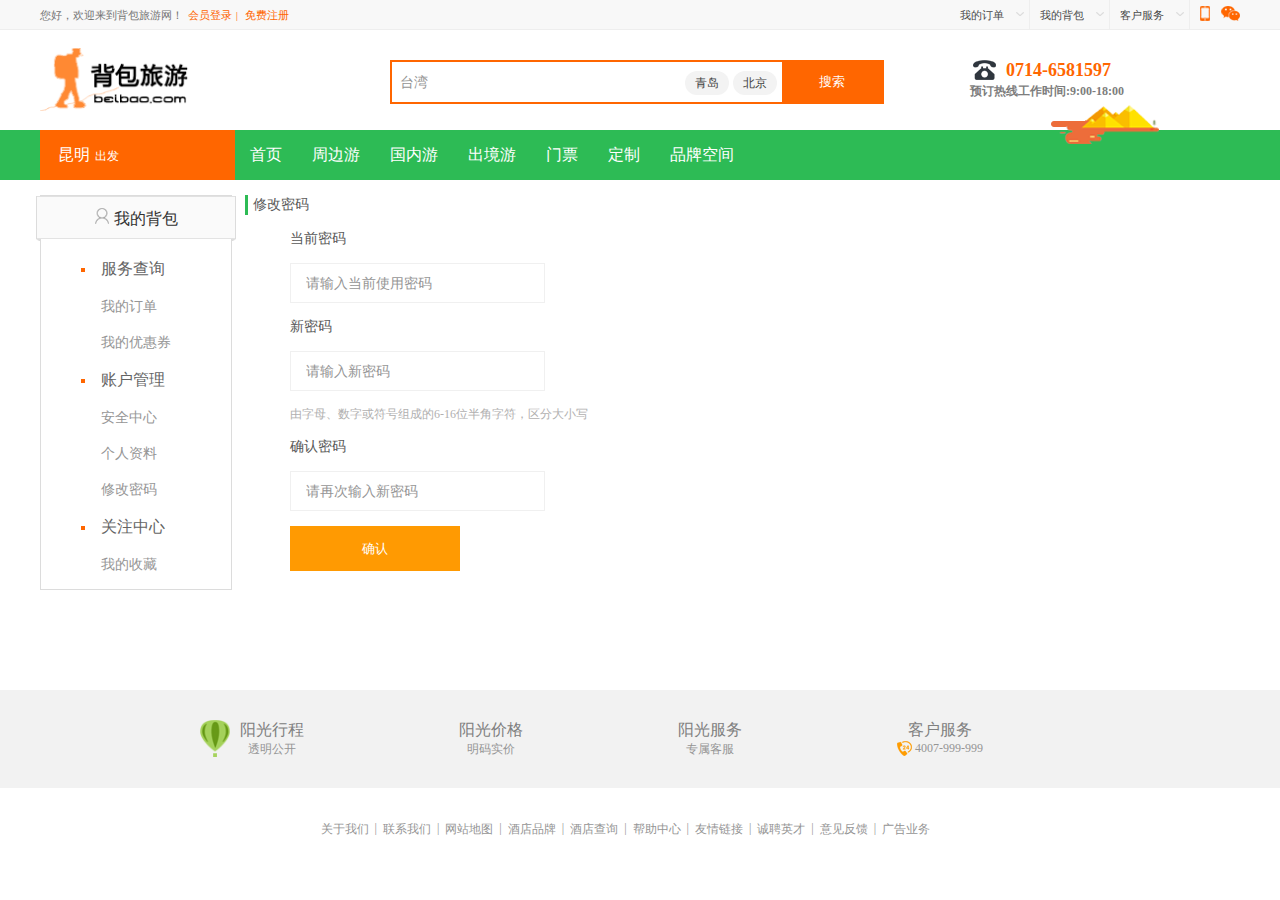
<file: password-change.html>
<!DOCTYPE html>
<html>

	<head>
		<meta charset="UTF-8">
		<title>密码修改</title>
		<link rel="stylesheet" type="text/css" href="css/base.css" />
		<link rel="stylesheet" type="text/css" href="css/ucenter.css" />
		<link rel="stylesheet" type="text/css" href="css/select.css"/>
	</head>

	<body>
		<div id="fath">
			<!--头部-->
			<header>
				<div id="tone">
					<div id="ToOne">
						<div class="pull-left">
							您好，欢迎来到背包旅游网！
							<a href="javascript:void(0)">会员登录</a><span>|</span>
							<a href="javascript:void(0)">免费注册</a>
						</div>
						<div class="pull-right">
							<div class="Tnav">
								<a href="javsacript:void(0)" class="phone"><img src="images/list01_05.png" /></a>
							</div>
							<div class="Tnav">
								<a href="javsacript:void(0)" class="phone"><img src="images/list01_03.png" /></a>
							</div>
							<div class="Tnav Xlia">
								<a href="javsacript:void(0)">客户服务<img src="images/list01_08.png" /></a>
								<div class="Xyin">
									<li>
										<a href="javsacript:void(0)">分类1</a>
									</li>
									<li>
										<a href="javsacript:void(0)">分类2</a>
									</li>
									<li>
										<a href="javsacript:void(0)">分类3</a>
									</li>
									<li>
										<a href="javsacript:void(0)">分类4</a>
									</li>
								</div>
							</div>
							<div class="Tnav Xlia">
								<a href="javsacript:void(0)">我的背包<img src="images/list01_08.png" /></a>
								<div class="Xyin">
									<li>
										<a href="javsacript:void(0)">分类1</a>
									</li>
									<li>
										<a href="javsacript:void(0)">分类2</a>
									</li>
									<li>
										<a href="javsacript:void(0)">分类3</a>
									</li>
									<li>
										<a href="javsacript:void(0)">分类4</a>
									</li>
								</div>
							</div>
							<div class="Tnav Xlia">
								<a href="javsacript:void(0)">我的订单<img src="images/list01_08.png" /></a>
								<div class="Xyin">
									<li>
										<a href="javsacript:void(0)">分类1</a>
									</li>
									<li>
										<a href="javsacript:void(0)">分类2</a>
									</li>
									<li>
										<a href="javsacript:void(0)">分类3</a>
									</li>
									<li>
										<a href="javsacript:void(0)">分类4</a>
									</li>
								</div>
							</div>
						</div>
					</div>
				</div>
				<div id="Ttwo">
					<div class="pull-left">
						<a href="javascript:void(0)">
							<img src="images/Lyou1_03.png" />
						</a>
					</div>
					<div class="pull-left tsearch">
						<form>
							<input type="text" placeholder="台湾" />
							<input type="submit" value="搜索" />
							<div id="Tjian">
								<a href="javascript:void(0)">青岛</a>
								<a href="javascript:void(0)">北京</a>
							</div>
						</form>
					</div>
					<div class="pull-left Rxian">
						<h3><img src="images/list01_14.png"/>0714-6581597</h3>
						<span>预订热线工作时间:9:00-18:00</span>
					</div>
				</div>
				<div id="Tthree">
					<div id="Thmain">
						<img src="images/list01_18.png" class="mount" />
						<div class="pull-left" id="xiala">
							<a href="javascript:void(0)" class="Xa">昆明<span>出发</span></a>
							<div id="xla">
								<li>
									<a href="javascript:void(0)" class="Bti">
										<img src="images/list02_03.png" />周边游
									</a>
									<div id="Bmain">
										<a href="javascript:void(0)" class="Bmain">安徽</a>
										<a href="javascript:void(0)" class="Bmain">安徽</a>
										<a href="javascript:void(0)" class="Bmain">安徽</a>
										<a href="javascript:void(0)" class="Bmain">安徽</a>
										<a href="javascript:void(0)" class="Bmain">安徽</a>
										<a href="javascript:void(0)" class="Bmain">安徽</a>
										<a href="javascript:void(0)" class="Bmain">安徽</a>
										<a href="javascript:void(0)" class="Bmain">安徽</a>
										<div class="clear"></div>
									</div>
								</li>
								<li>
									<a href="javascript:void(0)" class="Bti">
										<img src="images/list02_06.png" />国内游
									</a>
									<div id="Bmain">
										<a href="javascript:void(0)" class="Bmain">安徽</a>
										<a href="javascript:void(0)" class="Bmain">安徽</a>
										<a href="javascript:void(0)" class="Bmain">安徽</a>
										<a href="javascript:void(0)" class="Bmain">安徽</a>
										<a href="javascript:void(0)" class="Bmain">安徽</a>
										<a href="javascript:void(0)" class="Bmain">安徽</a>
										<a href="javascript:void(0)" class="Bmain">安徽</a>
										<a href="javascript:void(0)" class="Bmain">安徽</a>
										<div class="clear"></div>
									</div>
								</li>
								<li>
									<a href="javascript:void(0)" class="Bti">
										<img src="images/list02_09.png" />出境游
									</a>
									<div id="Bmain">
										<a href="javascript:void(0)" class="Bmain">安徽</a>
										<a href="javascript:void(0)" class="Bmain">安徽</a>
										<a href="javascript:void(0)" class="Bmain">安徽</a>
										<a href="javascript:void(0)" class="Bmain">安徽</a>
										<a href="javascript:void(0)" class="Bmain">安徽</a>
										<a href="javascript:void(0)" class="Bmain">安徽</a>
										<a href="javascript:void(0)" class="Bmain">安徽</a>
										<a href="javascript:void(0)" class="Bmain">安徽</a>
										<div class="clear"></div>
									</div>
								</li>
							</div>
						</div>
						<div class="pull-left" id="nav">
							<ul>
								<li>
									<a href="javascript:void(0)">首页</a>
								</li>
								<li>
									<a href="javascript:void(0)">周边游</a>
								</li>
								<li>
									<a href="javascript:void(0)">国内游</a>
								</li>
								<li>
									<a href="javascript:void(0)">出境游</a>
								</li>
								<li>
									<a href="javascript:void(0)">门票</a>
								</li>
								<li>
									<a href="javascript:void(0)">定制</a>
								</li>
								<li>
									<a href="javascript:void(0)">品牌空间</a>
								</li>
							</ul>
						</div>
					</div>
				</div>
			</header>
			<!--主体部分开始-->
			<div id="Cmain">
				<!--主体左侧-->
				<aside id="pack">
					<div id="Phead">
						<a href="javascript:void(0)">
							<img src="images/ucenter_03.gif" /> 我的背包
						</a>
					</div>
					<dl>
						<dt>
						<img src="images/ucenter_28.gif"/>
						<a href="javascript:void(0)">服务查询</a>
					</dt>
						<dd>
							<a href="javascript:void(0)">我的订单</a>
						</dd>
						<dd>
							<a href="javascript:void(0)">我的优惠券</a>
						</dd>
					</dl>
					<dl>
						<dt>
						<img src="images/ucenter_28.gif"/>
						<a href="javascript:void(0)">账户管理</a>
					</dt>
						<dd>
							<a href="javascript:void(0)">安全中心</a>
						</dd>
						<dd>
							<a href="javascript:void(0)">个人资料</a>
						</dd>
						<dd>
							<a href="javascript:void(0)">修改密码</a>
						</dd>
					</dl>
					<dl>
						<dt>
						<img src="images/ucenter_28.gif"/>
						<a href="javascript:void(0)">关注中心</a>
					</dt>
						<dd>
							<a href="javascript:void(0)">我的收藏</a>
						</dd>
					</dl>
				</aside>
				<!--主体左侧结束-->
				<!--主体右侧开始-->
				<section id="center">
					<form action="" method="post">
					<div class="title">
						修改密码
					</div>
					<!--名称-->
					<div class="username inform-group">
						<div class="name-group">
							<div class="name-title">
								当前密码
							</div>
							<div class="name-input">
								<input type="text" name="" id="" placeholder="请输入当前使用密码"/>
							</div>
						</div>
					</div>
					<!--名称-->
					<div class="username inform-group">
						<div class="name-group">
							<div class="name-title">
								新密码
							</div>
							<div class="name-input">
								<input type="text" name="" id="" placeholder="请输入新密码"/>
							</div>
						</div>
					</div>
					<div class="subtitle inform-group">
						由字母、数字或符号组成的6-16位半角字符，区分大小写
					</div>
					<!--名称-->
					<div class="username inform-group">
						<div class="name-group">
							<div class="name-title">
								确认密码
							</div>
							<div class="name-input">
								<input type="text" name="" id="" placeholder="请再次输入新密码"/>
							</div>
						</div>
					</div>
					<div class="inform-group">
						<input type="submit" name="" id="" value="确认" class="dl-btn submit"/>
					</div>
					</form>
					
				</section>
				<div class="clear">
					
				</div>
			</div>
			<!--底部信息-->
			<footer>
				<div id="ul">
					<li>
						<img src="images/list04_03.png" class="Qiu" />
						<h5>阳光行程</h5>
						<p>透明公开</p>
					</li>
					<li>
						<h5>阳光价格</h5>
						<p>明码实价</p>
					</li>
					<li>
						<h5>阳光服务</h5>
						<p>专属客服</p>
					</li>
					<li>
						<h5>客户服务</h5>
						<p><img src="images/list04_06.png" />4007-999-999</p>
					</li>
					<div class="clear"></div>
				</div>
				<ul>
					<li>
						<a href="javascript:void(0)">关于我们</a>
					</li>
					<li>|</li>
					<li>
						<a href="javascript:void(0)">联系我们</a>
					</li>
					<li>|</li>
					<li>
						<a href="javascript:void(0)">网站地图</a>
					</li>
					<li>|</li>
					<li>
						<a href="javascript:void(0)">酒店品牌</a>
					</li>
					<li>|</li>
					<li>
						<a href="javascript:void(0)">酒店查询</a>
					</li>
					<li>|</li>
					<li>
						<a href="javascript:void(0)">帮助中心</a>
					</li>
					<li>|</li>
					<li>
						<a href="javascript:void(0)">友情链接</a>
					</li>
					<li>|</li>
					<li>
						<a href="javascript:void(0)">诚聘英才</a>
					</li>
					<li>|</li>
					<li>
						<a href="javascript:void(0)">意见反馈</a>
					</li>
					<li>|</li>
					<li>
						<a href="javascript:void(0)">广告业务</a>
					</li>

				</ul>
			</footer>

		</div>
		<script src="js/jquery-3.2.1.js" type="text/javascript" charset="utf-8"></script>
		<script src="js/jquery.custom-select.js" type="text/javascript" charset="utf-8"></script>
		<script>
			$(function(){
				$('select').not('#demo-select_2').CustomSelect();
				$('#demo-select_2').CustomSelect({visRows:10, search:true, modifier: 'mod'});				
			});
		</script>
	</body>


</html>
</file>
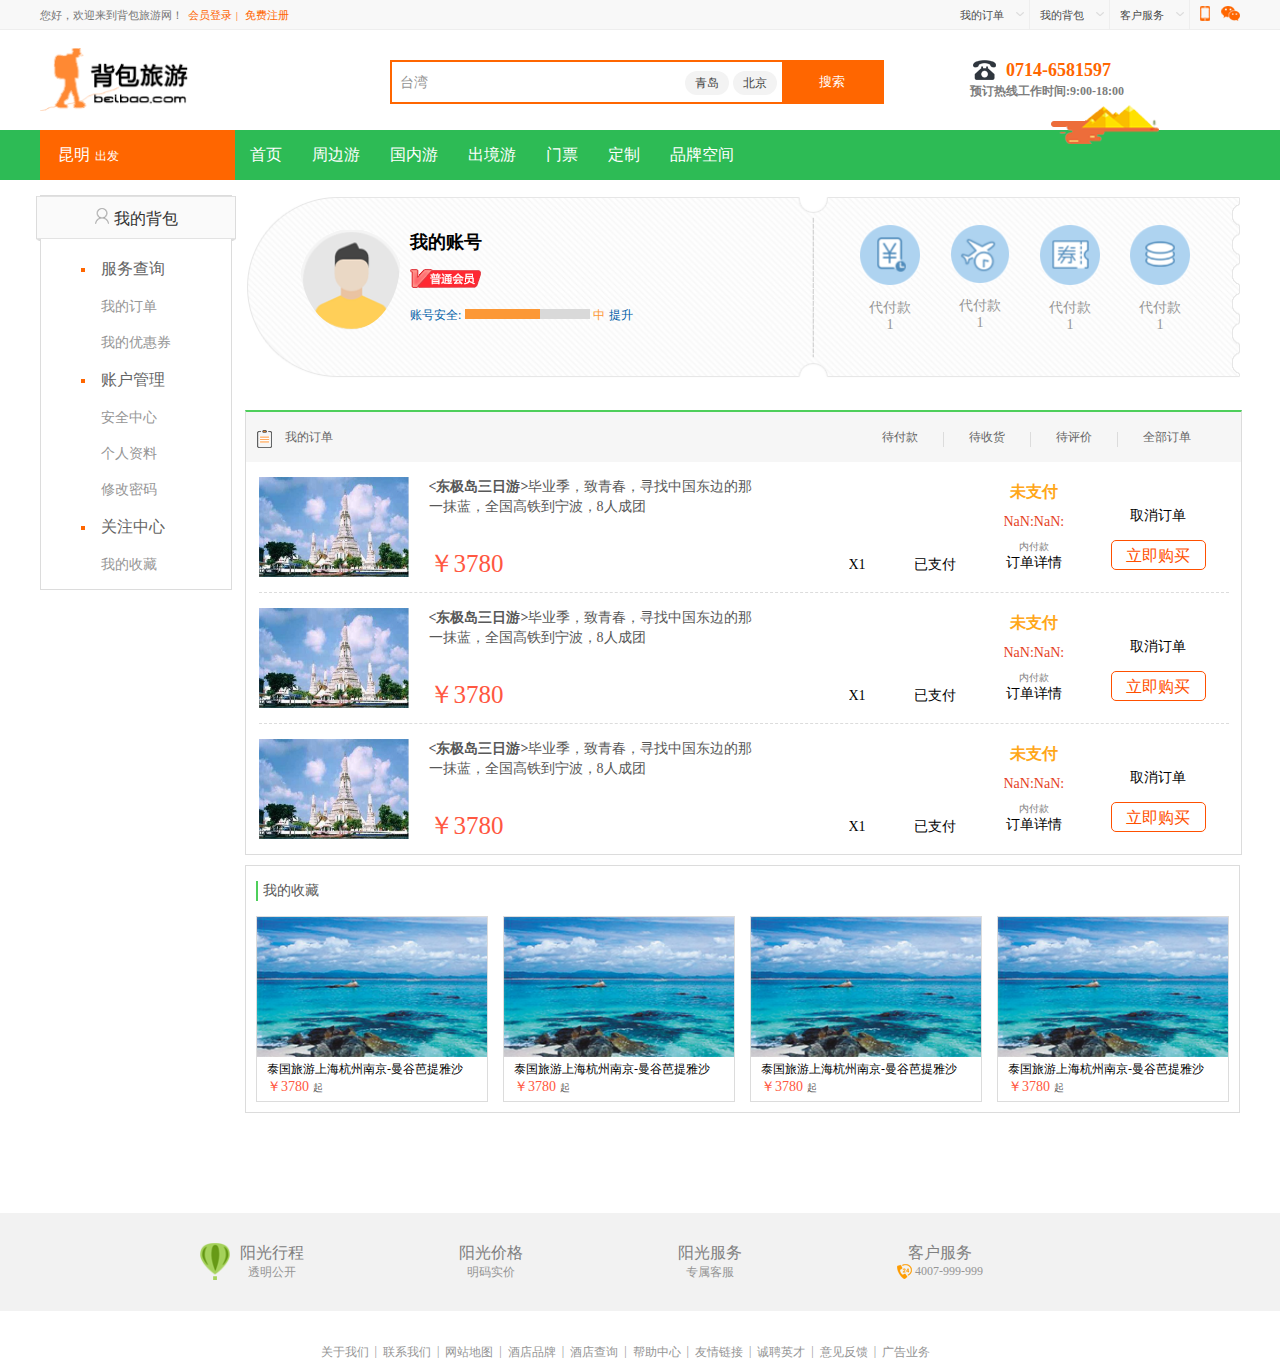
<file: Ucenter.html>
<!DOCTYPE html>
<html>

	<head>
		<meta charset="UTF-8">
		<title></title>
		<link rel="stylesheet" type="text/css" href="css/base.css" />
		<link rel="stylesheet" type="text/css" href="css/ucenter.css" />
	</head>

	<body onload="leftTimer()">
		<div id="fath">
			<!--头部-->
			<header>
				<div id="tone">
					<div id="ToOne">
						<div class="pull-left">
							您好，欢迎来到背包旅游网！
							<a href="javascript:void(0)">会员登录</a><span>|</span>
							<a href="javascript:void(0)">免费注册</a>
						</div>
						<div class="pull-right">
							<div class="Tnav">
								<a href="javsacript:void(0)" class="phone"><img src="images/list01_05.png" /></a>
							</div>
							<div class="Tnav">
								<a href="javsacript:void(0)" class="phone"><img src="images/list01_03.png" /></a>
							</div>
							<div class="Tnav Xlia">
								<a href="javsacript:void(0)">客户服务<img src="images/list01_08.png" /></a>
								<div class="Xyin">
									<li>
										<a href="javsacript:void(0)">分类1</a>
									</li>
									<li>
										<a href="javsacript:void(0)">分类2</a>
									</li>
									<li>
										<a href="javsacript:void(0)">分类3</a>
									</li>
									<li>
										<a href="javsacript:void(0)">分类4</a>
									</li>
								</div>
							</div>
							<div class="Tnav Xlia">
								<a href="javsacript:void(0)">我的背包<img src="images/list01_08.png" /></a>
								<div class="Xyin">
									<li>
										<a href="javsacript:void(0)">分类1</a>
									</li>
									<li>
										<a href="javsacript:void(0)">分类2</a>
									</li>
									<li>
										<a href="javsacript:void(0)">分类3</a>
									</li>
									<li>
										<a href="javsacript:void(0)">分类4</a>
									</li>
								</div>
							</div>
							<div class="Tnav Xlia">
								<a href="javsacript:void(0)">我的订单<img src="images/list01_08.png" /></a>
								<div class="Xyin">
									<li>
										<a href="javsacript:void(0)">分类1</a>
									</li>
									<li>
										<a href="javsacript:void(0)">分类2</a>
									</li>
									<li>
										<a href="javsacript:void(0)">分类3</a>
									</li>
									<li>
										<a href="javsacript:void(0)">分类4</a>
									</li>
								</div>
							</div>
						</div>
					</div>
				</div>
				<div id="Ttwo">
					<div class="pull-left">
						<a href="javascript:void(0)">
							<img src="images/Lyou1_03.png" />
						</a>
					</div>
					<div class="pull-left tsearch">
						<form>
							<input type="text" placeholder="台湾" />
							<input type="submit" value="搜索" />
							<div id="Tjian">
								<a href="javascript:void(0)">青岛</a>
								<a href="javascript:void(0)">北京</a>
							</div>
						</form>
					</div>
					<div class="pull-left Rxian">
						<h3><img src="images/list01_14.png"/>0714-6581597</h3>
						<span>预订热线工作时间:9:00-18:00</span>
					</div>
				</div>
				<div id="Tthree">
					<div id="Thmain">
						<img src="images/list01_18.png" class="mount" />
						<div class="pull-left" id="xiala">
							<a href="javascript:void(0)" class="Xa">昆明<span>出发</span></a>
							<div id="xla">
								<li>
									<a href="javascript:void(0)" class="Bti">
										<img src="images/list02_03.png" />周边游
									</a>
									<div id="Bmain">
										<a href="javascript:void(0)" class="Bmain">安徽</a>
										<a href="javascript:void(0)" class="Bmain">安徽</a>
										<a href="javascript:void(0)" class="Bmain">安徽</a>
										<a href="javascript:void(0)" class="Bmain">安徽</a>
										<a href="javascript:void(0)" class="Bmain">安徽</a>
										<a href="javascript:void(0)" class="Bmain">安徽</a>
										<a href="javascript:void(0)" class="Bmain">安徽</a>
										<a href="javascript:void(0)" class="Bmain">安徽</a>
										<div class="clear"></div>
									</div>
								</li>
								<li>
									<a href="javascript:void(0)" class="Bti">
										<img src="images/list02_06.png" />国内游
									</a>
									<div id="Bmain">
										<a href="javascript:void(0)" class="Bmain">安徽</a>
										<a href="javascript:void(0)" class="Bmain">安徽</a>
										<a href="javascript:void(0)" class="Bmain">安徽</a>
										<a href="javascript:void(0)" class="Bmain">安徽</a>
										<a href="javascript:void(0)" class="Bmain">安徽</a>
										<a href="javascript:void(0)" class="Bmain">安徽</a>
										<a href="javascript:void(0)" class="Bmain">安徽</a>
										<a href="javascript:void(0)" class="Bmain">安徽</a>
										<div class="clear"></div>
									</div>
								</li>
								<li>
									<a href="javascript:void(0)" class="Bti">
										<img src="images/list02_09.png" />出境游
									</a>
									<div id="Bmain">
										<a href="javascript:void(0)" class="Bmain">安徽</a>
										<a href="javascript:void(0)" class="Bmain">安徽</a>
										<a href="javascript:void(0)" class="Bmain">安徽</a>
										<a href="javascript:void(0)" class="Bmain">安徽</a>
										<a href="javascript:void(0)" class="Bmain">安徽</a>
										<a href="javascript:void(0)" class="Bmain">安徽</a>
										<a href="javascript:void(0)" class="Bmain">安徽</a>
										<a href="javascript:void(0)" class="Bmain">安徽</a>
										<div class="clear"></div>
									</div>
								</li>
							</div>
						</div>
						<div class="pull-left" id="nav">
							<ul>
								<li>
									<a href="javascript:void(0)">首页</a>
								</li>
								<li>
									<a href="javascript:void(0)">周边游</a>
								</li>
								<li>
									<a href="javascript:void(0)">国内游</a>
								</li>
								<li>
									<a href="javascript:void(0)">出境游</a>
								</li>
								<li>
									<a href="javascript:void(0)">门票</a>
								</li>
								<li>
									<a href="javascript:void(0)">定制</a>
								</li>
								<li>
									<a href="javascript:void(0)">品牌空间</a>
								</li>
							</ul>
						</div>
					</div>
				</div>
			</header>
			<!--主体部分开始-->
			<div id="Cmain">
				<!--主体左侧-->
				<aside id="pack">
					<div id="Phead">
						<a href="javascript:void(0)">
							<img src="images/ucenter_03.gif" /> 我的背包
						</a>
					</div>
					<dl>
						<dt>
						<img src="images/ucenter_28.gif"/>
						<a href="javascript:void(0)">服务查询</a>
					</dt>
						<dd>
							<a href="javascript:void(0)">我的订单</a>
						</dd>
						<dd>
							<a href="javascript:void(0)">我的优惠券</a>
						</dd>
					</dl>
					<dl>
						<dt>
						<img src="images/ucenter_28.gif"/>
						<a href="javascript:void(0)">账户管理</a>
					</dt>
						<dd>
							<a href="javascript:void(0)">安全中心</a>
						</dd>
						<dd>
							<a href="javascript:void(0)">个人资料</a>
						</dd>
						<dd>
							<a href="javascript:void(0)">修改密码</a>
						</dd>
					</dl>
					<dl>
						<dt>
						<img src="images/ucenter_28.gif"/>
						<a href="javascript:void(0)">关注中心</a>
					</dt>
						<dd>
							<a href="javascript:void(0)">我的收藏</a>
						</dd>
					</dl>
				</aside>
				<!--主体左侧结束-->
				<!--主体右侧开始-->
				<section id="center">
					<!--我的账号-->
					<div id="Zhao">
						<div id="Zleft">
							<div id="zleft">
								<a href="javascript:void(0)">
									<img src="images/ucenter_15.gif" />
								</a>
							</div>
							<div id="zleftt">
								<h3>
								<a href="javascript:void(0)">我的账号</a>
							</h3>
								<span>
								<a href="javascript:void(0)">
									<img src="images/ucenter_19.gif"/>
								</a>
							</span>
								<div id="Aquan">
									<a href="javascript:void(0)">账号安全:</a>
									<div id="Qwai">
										<em id="Qnei"></em>
									</div>
									<span>中</span>
									<a href="javascript:void(0)">提升</a>
								</div>
							</div>
						</div>
						<div id="Zright">
							<ul>
								<li>
									<a href="javascript:void(0)">
										<img src="images/ucenter_06.gif" />
									</a>
									<a href="javascript:void(0)">
										代付款
									</a>
									<a href="javascript:void(0)">
										1
									</a>
								</li>
								<li>
									<a href="javascript:void(0)">
										<img src="images/ucenter_08.gif" />
									</a>
									<a href="javascript:void(0)">
										代付款
									</a>
									<a href="javascript:void(0)">
										1
									</a>
								</li>
								<li>
									<a href="javascript:void(0)">
										<img src="images/ucenter_10.gif" />
									</a>
									<a href="javascript:void(0)">
										代付款
									</a>
									<a href="javascript:void(0)">
										1
									</a>
								</li>
								<li>
									<a href="javascript:void(0)">
										<img src="images/ucenter_12.gif" />
									</a>
									<a href="javascript:void(0)">
										代付款
									</a>
									<a href="javascript:void(0)">
										1
									</a>
								</li>
							</ul>
						</div>
						<!--我的订单-->

					</div>
					<div id="order">
						<div id="Otop">
							<a href="javsscript:void(0)" id="Ddan">
								<img src="images/ucenter_32.gif" /> 我的订单
							</a>
							<ul>
								<li>
									<a href="javsscript:void(0)">
										全部订单
									</a>
								</li>
								<li>
									<a href="javsscript:void(0)">
										待评价
									</a>
								</li>
								<li>

									<a href="javsscript:void(0)">
										待收货
									</a>
								</li>
								<li>
									<a href="javsscript:void(0)">
										待付款
									</a>
								</li>
								<div class="clear">

								</div>
							</ul>
						</div>
						<ul class="Omain">
							<li class="one">
								<a href="javascript:void(0)">
									<img src="images/list01_45.png" />
								</a>
							</li>
							<li class="two">
								<h6>
									<a href="javascript:void(0)">
										<span>&lt;东极岛三日游&gt;</span>毕业季，致青春，寻找中国东边的那一抹蓝，全国高铁到宁波，8人成团
									</a>
								</h6>
								<a href="javascript:void(0)" id="jia">
									￥3780
								</a>
							</li>
							<li class="Three">
								<a href="javascript:void(0)">X1</a>
							</li>
							<li class="four">
								<a href="javascript:void(0)">已支付</a>
							</li>
							<li class="five">
								<h6>
									<a href="javascript:void(0)">未支付</a>
								</h6>
								<div class="dao">
									<a href="javascript:void(0)" class="timer">
										02:00:00
									</a>
									内付款
								</div>
								<div class="Xqing">
									<a href="javascript:void(0)">
										订单详情
									</a>
								</div>
							</li>
							<li class="sixe">
								<a href="javascript:void(0)" class="Qxiao">
									取消订单
								</a>
								<a href="javascript:void(0)" class="Gmai">
									立即购买
								</a>
							</li>
							<div class="clear"></div>
						</ul>
						<ul class="Omain">
							<li class="one">
								<a href="javascript:void(0)">
									<img src="images/list01_45.png" />
								</a>
							</li>
							<li class="two">
								<h6>
									<a href="javascript:void(0)">
										<span>&lt;东极岛三日游&gt;</span>毕业季，致青春，寻找中国东边的那一抹蓝，全国高铁到宁波，8人成团
									</a>
								</h6>
								<a href="javascript:void(0)" id="jia">
									￥3780
								</a>
							</li>
							<li class="Three">
								<a href="javascript:void(0)">X1</a>
							</li>
							<li class="four">
								<a href="javascript:void(0)">已支付</a>
							</li>
							<li class="five">
								<h6>
									<a href="javascript:void(0)">未支付</a>
								</h6>
								<div class="dao">
									<a href="javascript:void(0)" class="timer">
										02:00:00
									</a>
									内付款
								</div>
								<div class="Xqing">
									<a href="javascript:void(0)">
										订单详情
									</a>
								</div>
							</li>
							<li class="sixe">
								<a href="javascript:void(0)" class="Qxiao">
									取消订单
								</a>
								<a href="javascript:void(0)" class="Gmai">
									立即购买
								</a>
							</li>
							<div class="clear"></div>
						</ul>
						<ul class="Omain">
							<li class="one">
								<a href="javascript:void(0)">
									<img src="images/list01_45.png" />
								</a>
							</li>
							<li class="two">
								<h6>
									<a href="javascript:void(0)">
										<span>&lt;东极岛三日游&gt;</span>毕业季，致青春，寻找中国东边的那一抹蓝，全国高铁到宁波，8人成团
									</a>
								</h6>
								<a href="javascript:void(0)" id="jia">
									￥3780
								</a>
							</li>
							<li class="Three">
								<a href="javascript:void(0)">X1</a>
							</li>
							<li class="four">
								<a href="javascript:void(0)">已支付</a>
							</li>
							<li class="five">
								<h6>
									<a href="javascript:void(0)">未支付</a>
								</h6>
								<div class="dao">
									<a href="javascript:void(0)" class="timer">
										02:00:00
									</a>
									内付款
								</div>
								<div class="Xqing">
									<a href="javascript:void(0)">
										订单详情
									</a>
								</div>
							</li>
							<li class="sixe">
								<a href="javascript:void(0)" class="Qxiao">
									取消订单
								</a>
								<a href="javascript:void(0)" class="Gmai">
									立即购买
								</a>
							</li>
							<div class="clear"></div>
						</ul>
					</div>
					<!--我的收藏-->
					<div class="Scang">
						<div class="Stop">
							我的收藏
						</div>
						<ul>
							<li>
								<a href="javascript:void(0)">
									<img src="images/list01_61.png" />
								</a>
								<p>
									<a href="javascript:void(0)">
										泰国旅游上海杭州南京-曼谷芭提雅沙
									</a>
								</p>
								<span>
									<a href="javascript:void(0)">
										￥3780
									</a>
									起
								</span>
							</li>
							<li>
								<a href="javascript:void(0)">
									<img src="images/list01_61.png" />
								</a>
								<p>
									<a href="javascript:void(0)">
										泰国旅游上海杭州南京-曼谷芭提雅沙
									</a>
								</p>
								<span>
									<a href="javascript:void(0)">
										￥3780
									</a>
									起
								</span>
							</li>
							<li>
								<a href="javascript:void(0)">
									<img src="images/list01_61.png" />
								</a>
								<p>
									<a href="javascript:void(0)">
										泰国旅游上海杭州南京-曼谷芭提雅沙
									</a>
								</p>
								<span>
									<a href="javascript:void(0)">
										￥3780
									</a>
									起
								</span>
							</li>
							<li>
								<a href="javascript:void(0)">
									<img src="images/list01_61.png" />
								</a>
								<p>
									<a href="javascript:void(0)">
										泰国旅游上海杭州南京-曼谷芭提雅沙
									</a>
								</p>
								<span>
									<a href="javascript:void(0)">
										￥3780
									</a>
									起
								</span>
							</li>

							<div class="clear"></div>
						</ul>
					</div>
				</section>
				<div class="clear"></div>
			</div>
			<!--底部信息-->
			<footer>
				<div id="ul">
					<li>
						<img src="images/list04_03.png" class="Qiu" />
						<h5>阳光行程</h5>
						<p>透明公开</p>
					</li>
					<li>
						<h5>阳光价格</h5>
						<p>明码实价</p>
					</li>
					<li>
						<h5>阳光服务</h5>
						<p>专属客服</p>
					</li>
					<li>
						<h5>客户服务</h5>
						<p><img src="images/list04_06.png" />4007-999-999</p>
					</li>
					<div class="clear"></div>
				</div>
				<ul>
					<li>
						<a href="javascript:void(0)">关于我们</a>
					</li>
					<li>|</li>
					<li>
						<a href="javascript:void(0)">联系我们</a>
					</li>
					<li>|</li>
					<li>
						<a href="javascript:void(0)">网站地图</a>
					</li>
					<li>|</li>
					<li>
						<a href="javascript:void(0)">酒店品牌</a>
					</li>
					<li>|</li>
					<li>
						<a href="javascript:void(0)">酒店查询</a>
					</li>
					<li>|</li>
					<li>
						<a href="javascript:void(0)">帮助中心</a>
					</li>
					<li>|</li>
					<li>
						<a href="javascript:void(0)">友情链接</a>
					</li>
					<li>|</li>
					<li>
						<a href="javascript:void(0)">诚聘英才</a>
					</li>
					<li>|</li>
					<li>
						<a href="javascript:void(0)">意见反馈</a>
					</li>
					<li>|</li>
					<li>
						<a href="javascript:void(0)">广告业务</a>
					</li>

				</ul>
			</footer>

		</div>

	</body>
	<script language="javascript" type="text/javascript">
		function leftTimer(year, month, day, hour, minute, second) {
			var leftTime = (new Date(year, month - 1, day, hour, minute, second)) - (new Date()); //计算剩余的毫秒数 
			var days = parseInt(leftTime / 1000 / 60 / 60 / 24, 10); //计算剩余的天数 
			var hours = parseInt(leftTime / 1000 / 60 / 60 % 24, 10); //计算剩余的小时 
			var minutes = parseInt(leftTime / 1000 / 60 % 60, 10); //计算剩余的分钟 
			var seconds = parseInt(leftTime / 1000 % 60, 10); //计算剩余的秒数 
			days = checkTime(days);
			hours = checkTime(hours);
			minutes = checkTime(minutes);
			seconds = checkTime(seconds);
			setInterval("leftTimer(2017,10,10,12,00,00)", 1000);
			for(var i=0;i<document.getElementsByClassName("timer").length;i++){
 				document.getElementsByClassName("timer")[i].innerHTML =  hours+":" + minutes+":"+seconds; 
 			}
		}

		function checkTime(i) { //将0-9的数字前面加上0，例1变为01 
			if(i < 10) {
				i = "0" + i;
			}
			return i;
		}
	</script>

</html>
</file>
<file: css/base.css>
* {
	padding: 0;
	margin: 0;
}

li {
	list-style-type: none;
}

button {
	border: 0;
	cursor: pointer;
}

a {
	cursor: pointer;
	text-decoration: none;
}

a:hover img {
	transform: scale(1.1);
	transition: all 1s;
}

input::input-placeholder {
	color: #959595;
	font-size: 14px;
}

input::-webkit-input-placeholder {
	color: #959595;font-size: 14px;
}

input:-moz-placeholder {
	color: #959595;font-size: 14px;
}

input::-moz-placeholder {
	color: #959595;font-size: 14px;
}

input:-ms-input-placeholder {
	color: #959595;font-size: 14px;
}
.clear{clear: both;}
button:hover{opacity: 0.7;}
.pull-left{float: left;}
.pull-right{float: right;}
a:hover{
	color: #11a13a!important;
}
footer ul li{
	float: left;
}
#ul li{
	float: left;
}
.Scang li{
	float: left;
}
#nav li{
	float: left;
}
.clear{
	clear: both;
}
#mydatepicker2{
	background: url(../images/Rili_03.png) no-repeat;
	background-position-y: center;
	background-position-x: 170px;
	width: 185px;
}
</file>
<file: css/header-footer.css>
/*公共样式*/
* {margin: 0;padding: 0;}
ul,ol,li{list-style: none;}
a {text-decoration: none;color: #fff;}
.fl{float: left;}
.fr{float: right;}
.fc{clear: both;}
.dn{display: none;}
.db{display: block;}
input,textarea,button{border:none;outline: none;}
img{border:none;vertical-align: middle;}
h1,h2,h3,h4,h5,h6{font-weight: normal;}
.single{
    white-space: nowrap;
    overflow: hidden;
    text-overflow: ellipsis;
}
.double{
    display: -webkit-box;
    -webkit-line-clamp: 2;
    -webkit-box-orient: vertical;
    overflow: hidden;
}
.width1200{width: 1200px;}
.margin0{margin: 0 auto;}

/*外部内容*/
.wrap{
	width: 100%;
	min-height: 2500px;
	max-width: 2500px;
	margin: 0 auto;
	background:#f2f3f4 url(../images/wrap.png) no-repeat left bottom;
}


/*右侧浮动*/

.right_fixed{
	position: fixed;
	top: 50px;
	right: 0px;
	bottom:10px;
	width: 35px;
	background: #3D3D3D;
	z-index: 11;
	text-align: center;
}

.right_fixed div{
	cursor:pointer;
	position: absolute;
	left: 0;
	right: 0;
}

.r_login{top: 45px;}
.r_cart{top: 95px;}
.r_email{top: 145px;}
.r_kefu{top:195px;}
.r_sys{bottom: 45px;}
.r_return{bottom: 5px;}
.r_login:after,
.r_cart:after,
.r_email:after,
.r_sys:after{
	content: '';
	position: absolute;
	bottom: -15px;
	left: 15%;
	width: 70%;
	height: 1px;
	background: #525252;
}
.r_sys:after{
	top: -10px;
}

/*底部*/

footer{
	height: 200px;
	width: 100%;
	position: relative;
}
.foot1{
	position: absolute;
	top: 0;
	left: 0;
	height: 100%;
	width: 100%;
	background: #000;
	opacity: .6;
	z-index: 0;
}

.foot2 {
	position: absolute;
	top: 0;
	left: 0;
	right: 0;
	width: 1200px;
	height: 100%;
	z-index: 111;
}

.f_l{
	z-index: 23;
	width: 940px;
	height: 120px;
	overflow: hidden;
	margin-top: 55px;
}
.f_ul1{
	width: 820px;
	margin: 0 auto;
	height: 50px;
}
.f_ul1 li{
	float: left;
	width: 100px;
	height: 50px;
	color: #fff;
	margin: 0 52px;
	position: relative;
}
.f_ul1 li:first-child:before{
	content: '';
	position: absolute;
	top: 0;
	left: -40px;
	height: 40px;
	width: 30px;
	background: url(../images/f_1.png) no-repeat;
	background-size: 100% ;
}
.f_ul1 li:last-child:before{
	content: '';
	position: absolute;
	top: 25px;
	left: -20px;
	height: 20px;
	width: 20px;
	background: url(../images/f_2.png) no-repeat;

}


.f_ul1 li p{
	font-size: 16px;
}
.f_ul1 li span{
	font-size: 12px;
}

.f_ul2{
	width: 700px;
	height: 25px;
	margin: 5px auto;
}
.f_ul2 li{
	float: left;
	color: #fff;
	padding:0 11px;
	height: 25px;
	position: relative;
	line-height: 25px;
}
.f_ul2 li:after{
	content: '';
	height: 15px;
	width: 1px;
	background: #fff;
	position: absolute;
	top: 5px;
	right: 0;
}
.f_ul2 li:last-child:after{
	width: 0px;
}

.f_ul2 li a{
	color: #fff;
	font-size: 12px;
	display: block;
}

.f_p{
	color: #E8E8E8;
	font-size: 14px;
	line-height: 30px;
	text-align: center;
}

/*底部右侧 二维码*/
.f_r{
	margin-top: 50px;
	margin-left: 10px;
}

.f_r span{
	width:5px;
	height: auto;
	font-size: 12px;
	color: #E8E8E8;
	margin-left: 10px;
	margin-top: 13px;
}

footer a:hover{color: red;}
</file>
<file: css/ucenter.css>
body{
	color: #585858;
}
#fath{
	width:100%;
	height: auto;
	margin: 0 auto;
}
/*头部*/
header{
	width: 100%;
	margin-bottom: 15px;
	height: auto;
}
#tone{
	border-bottom: 1px solid rgb(238,238,238);
	width: 100%;
	height: 30px;
	box-sizing: border-box;
	background: rgb(248,248,248);
}
#ToOne{
	width: 1200px;
	margin: 0 auto;
	height: 30px;
	line-height: 30px;
	color: #747474;
	font-size: 11px;
}
#ToOne .pull-left a,#ToOne span{
	padding: 2px;
	color: #ff6600;
	font-size: 11px;
}
.Tnav{
	float: right;
	width: auto;
	height: 30px;
	padding-left:10px ;
}
.Xlia{
	position: relative;
	border-right: 1px solid rgb(238,238,238);
	padding-right: 25px;
}
.Xlia a{
	color: #484848;
}
.Xlia img{
	position: absolute;
	top: 12px;
	right: 5px;
}
.Tnav .phone{
	display: inline-block;
	padding-top: 2px;
}
.Xyin{
	padding-bottom: 10px;
	width: 100%;
	height: auto;
	background: rgb(248,248,248);
	z-index: 999;
	position: absolute;
	left: 0;
	top: 29px;
	border: 1px solid rgb(238,238,238);
	display: none;
}
.Xyin li{
	width: 100%;
	height: 20px;
	padding-left: 5px;
}
.Xlia:hover .Xyin{
	display: block;
}
#Ttwo{
	overflow: hidden;
	width: 1200px;
	height: 100px;
	margin: 0 auto;
}
#Ttwo .pull-left:nth-of-type(1){
	padding-top: 18px;
	width: 350px;
	height: 100px;
}
#Ttwo .pull-left:nth-of-type(1) img{
	width: 150px;
}
.tsearch{
	width: 580px;
	height: 100px;
	line-height: 100px;
}
.tsearch form{
	position: relative;
	margin-top: 30px;
	display: block;
	width: 490px;
	height: 40px;
	border: 2px solid #ff6600;
}
.tsearch input[type="text"]{
	padding-left: 8px;
	display: block;
	width: 380px;
	height: 40px;
	border: 0;
	float: left;
}
.tsearch input[type="submit"]{
	float: right;
	text-align: center;
	display: block;
	width:100px;
	height: 40px;
	border: 0;
	color: white;
	background: #ff6600;;
}
#Tjian{
	position: absolute;
	width: auto;
	height: 40px;
	right:105px ;
	top: 0;
	line-height: 40px;
}
#Tjian a{
	display: inline-blockblock;
	width: auto;
	height: 20px;
	text-align: center;
	line-height: 20px;
	background: rgb(243,243,243);
	color: #404040;
	border-radius: 15px;
	font-size: 12px;
	padding: 5px;
	padding-left: 10px;
	padding-right: 10px;
}
.Rxian{
	width: 270px;
	height: 100px;
}
.Rxian h3{
	padding-top: 30px;
	display: block;
	font-size: 18px;
	color: #ff6600;
}
.Rxian h3 img{
	margin-right: 10px;
	float: left;
}
.Rxian span{
	font-weight: 600;
	font-size: 12px;
	color: #7d7d7d;
}
#Tthree{
	position: relative;
	width: 100%;
	height: 50px;
	background: rgb(45,187,85);
}
.mount{
	position: absolute;
	top: -25px;
	z-index: 6;
	left: 1010px;
}
#Thmain{
	position: relative;
	width: 1200px;
	height: 50px;
	margin: 0 auto;
}
#xiala{
	position: relative;
	width: 195px;
	height: 50px;
	background: #ff6600;
}
.Xa{
	padding-left: 18px;
	display: block;
	height: 50px;
	line-height: 50px;
	color: white;
}
#xiala a span{
	padding-left: 5px;
	font-size: 12px;
}
#xiala:hover #xla{
	display: block;
}
#xla{
	z-index: 999;
	display: none;
	width: 100%;
	height: auto;
	background: white;
	box-sizing: border-box;
	position: absolute;
	top: 50px;
	left: 0;
	border: 1px solid gainsboro;
}
#xla li{
	width: 100%;
	height: auto;
	padding-top: 5px;
	border-bottom:1px solid gainsboro ;
}
.Bti{
	overflow: hidden;
	padding-left: 10px;
	padding-top: 10px;
	display: block;
	width: 100%;
	height: 20px;
	font-size: 14px;
	color: #666666!important;
}
.Bti img{
	margin-right: 5px;
	float: left;
}
#Bmain{
	padding-left: 10px;
	padding-top: 5px;
	padding-bottom: 8px;
	width: 100%;
	height:auto
}
.Bmain{
	margin: 0;
	padding: 0;
	float: left;
	display: block;
	height: 25px;
	line-height: 25px;
	color: #999999;
	font-size: 12px;
	padding-right: 15px;
}
#nav{
	width: auto;
	height: 50px;
}
#nav li{
	height: 50px;
	padding-left: 15px;
	padding-right: 15px;
	line-height: 15px;
}
#nav li a{
	display: block;
	height: 50px;
	line-height: 50px;
	color: white;
}
#nav li:hover{
	background: #11a13a;
}
#nav li:hover a{
	color: white!important;
}
/*底部*/
footer{
	background: rgb(242,242,242);
	margin-top: 100px;
	padding-top: 30px;
	text-align: center;
	width: 100%;
	height: auto;
}
footer #ul{
	margin: 0 auto;
	width: 800px;
	height: auto;
}
#ul li{
	position: relative;
	padding-right: 155px;
}
.Qiu{
	width: 30px;
	position: absolute;
	top: 0;
	left: -40px;
}
#ul li:last-of-type{
	padding: 0!important;
}

footer h5{
	color: gray;
	font-weight: 300;
	font-size: 16px;
}
footer p{
	color:#959595;
	font-size: 12px;
}
footer p img{
	float: left;
	margin-right: 3px;
}
footer ul{
	padding-top: 30px;
	width: 645px;
	height: auto;
	margin: 0 auto;
}
footer ul a{
	font-size: 12px;
	color: #959595;
}
footer ul li{
	position: relative;
	top: 30px;
	font-size: 12px;
	color: #959595;
	width: auto;
	height: auto;
	padding: 3px;
}
#Sdiv{
	padding-top: 30px;
	width: 335px;
	height: auto;
	margin: 0 auto;
}
#province{
	color: #959595;
	float: left;
	width: 170px;
	height: 35px;
	border: 1px solid #959595;
}
#city{
	color: #959595;
	float: right;
	width: 130px;
	height: 35px;
	border: 1px solid #959595;
}
option{
	color: #959595;
	font-size: 14px;
}
/*主体部分开始*/
#Cmain{
	width: 1200px;
	height: auto;
	margin: 0 auto;
}
/*主体左侧部分开始*/
#pack{
	padding-bottom: 15px;
	float: left;
	width: 190px;
	height: auto;
	background: white;
	border: 1px solid rgb(220,220,220);
}
#Phead{
	margin-left: -5px;
	font-size: 16px;
	color: #323232;
	width: 200px;
	height: 45px;
	text-align: center;
	line-height: 45px;
	background: url(../images/ucenter03_03.png) no-repeat;
	background-size: 200px 45px;
}
#Phead a{
	font-size: 16px;
	color: #323232;
}
#pack dt{
	position: relative;
	padding-top: 18px;
	padding-left: 60px;
	color: #646464;
	font-size: 16px;
}
#pack dt img{
	position: absolute;
	top: 27px;
	left: 40px;
}
#pack dt a{
	color: #646464;
	font-size: 16px;
}
#pack dd{
	padding-top: 18px;
	padding-left: 60px;
	color: #969696;
	font-size: 14px;
}
#pack dd a{
	color: #969696;
	font-size: 14px;
}
/*主体右侧开始*/
#center{
	width: 995px;
	float: right;
	height: auto;
	font-size: 14px;
}
#Zhao{
	width: 100%;
	height: 185px;
	background: url(../images/ucenter05_03.png) no-repeat;
	background-size: 100% 185px;
}
#Zleft{
	float: left;
	width: 560px;
	height: 185px;
}
#Zright{
	float: right;
	height: 185px;
	width: 410px;
}
#zleft{
	padding-top: 35px;
	margin-left: 55px;
	float: left;
	width: 100px;
	height: 100px;
	border-radius: 50%;
	overflow: hidden;
}
#zleft img{
	width: 100%;
}
#zleftt{
	padding-top: 35px;
	padding-left: 10px;
	float: left;
	width: auto;
	height: auto;
}
#zleftt h3 a{
	font-weight: Regular;
	font-size: 18px;
	color: black;
}
#zleftt span{
	padding-top: 15px;
	display: block;
	width: auto;
	height: auto;
}
#Aquan a,#Aquan div,#Aquan span{
	display: inline-block;
}
#Aquan a{
	font-size: 12px;
	color: #005ea7;
}
#Aquan span{
	font-size: 12px;
	color: #fc9836;
}
#Qwai{
	padding: 0;
	width: 125px;
	height: 10px;
	background: rgb(217,217,217);
}
#Qnei{
	display: block;
	margin: 0;
	width: 60%;
	height: 10px;
	background: rgb(252,152,54);
}
#Zright li{
	padding-left: 30px;
	padding-top: 30px;
	float: left;
	width: 60px;
	height: auto;
}
#Zright a{
	color: #969696;
	font-size: 14px;
	display: block;
	width: 100%;
	height: auto;
	text-align: center;
}
#Zright a img{
	width: 100%;
	padding-bottom: 10px;
}
#order{
	margin-top: 30px;
	width: 100%;
	height: auto;
	border: 1px solid gainsboro;
	border-top: 2px solid rgb(78,207,91);
}
#Otop{
	width: 100%;
	height: 50px;
	background: rgb(246,246,246);
}
#Ddan{
	display: block;
	float: left;
	line-height: 50px;
	color: #000000;
	font-size: 14px;
}
#Ddan img{
	float: left;
	margin-top: 18px;
	margin-left: 10px;
	margin-right: 13px;
}
#Otop ul{
	padding-right: 25px;
	margin-top: 20px;
	width: auto;
	height: 15px;
	
	float: right;
}
#Otop li{
	padding-right: 25px;
	padding-left: 25px;
	float: right;
	border-right:1px solid gainsboro;
	height: 15px;
	line-height: 10px;
}
#Otop li:first-of-type{
	border: 0;
}
#Otop a{
	font-size: 12px;
	color: #646464;
}
.Omain{
	width: 970px;
	height: auto;
	padding-bottom: 15px;
	padding-top: 15px;
	border-bottom: 1px dashed gainsboro;
	margin: 0 auto;
}
.Omain li{
	height: 100px;
	overflow: hidden;
	float: left;
}
.Omain .one{
	width: 150px;
}
.Omain .one img{
	width: 100%;
	height: 100%;
}
.Omain .two{
	padding-left: 20px;
	width: 420px;
}
.two h6 a{
	width: 330px;
	font-weight:200;
	display: block;
	font-size: 14px;
	line-height: 20px;
	color: #585858;
	height: 60px;
	overflow: hidden;
}
.Omain .two h6 a span{
	font-weight: bold;
}
#jia{
	display: block;
	padding-top: 10px;
	color: #ff5741;
	font-size: 25px;
}
.Three{
	width: 65px;
	line-height: 175px;
}
.Three a,.four a{
	color: #000000;
	font-size: 14px;
}
.four{
	width: 90px;
	line-height: 175px;
}
.five{
	width: 60px;
	text-align: center;
}
.five h6{
	padding-top: 5px;
}
.five h6 a{
	color: #ffa718;
	font-size: 16px;
}
.five .dao{
	color:gray;
	font-size: 10px;
	padding-top:13px ;
}
.five .dao a{
	color:rgb(229,65,29);
	font-size: 14px;
}
.Xqing a{
	font-size: 14px;
	color: black;
}
.sixe{
	box-sizing: border-box;
	width: 145px;
	padding-left: 44px;
	display: flex;
	align-items: center;
	flex-direction: column;
}
.Qxiao {
	padding-top: 30px;
	font-size: 14px;
	color: black;
	display: block;
}
.Qxiao-list{
	font-size: 14px;
	color: black;
	display: block;
}

.Gmai {
	margin-top: 15px;
	width: 95px;
	text-align: center;
	height: 30px;
	line-height: 30px;
	font-size: 16px;
	color: black;
	color: #ff5000;
	border:1px solid #ff5000;
	display: block;
	border-radius: 5px;
	box-sizing:border-box ;
}
.Gmai-list{
	margin-top: 8px;
}
.Gmai:hover{
	border: 1px solid rgb(78,207,91);
}
.Scang{
	box-sizing: border-box;
	width: 100%;
	height: auto;
	border: 1px solid gainsboro;
	margin-top: 10px;
	padding: 15px 5px 5px 10px;
	padding-bottom: 10px;
}
.Stop{
	box-sizing: border-box;
	width: 100%;
	height: 20px;
	border-left:2px solid  rgb(78,207,91);
	padding-left: 5px;
	line-height: 20px;
	font-size: 14px;
}
.Scang ul{
	width: 110%;
}
.Scang li{
	margin-top: 15px;
	padding-bottom: 5px;
	
	overflow: hidden;
	width: 230px;
	height: auto;
	margin-right:15px;
	overflow: hidden;
	border: 1px solid gainsboro;
}
.Scang li img{
	width: 100%;
	height: 140px;
}
.Scang p a{
	padding-left: 10px;
	color: black;
	font-size: 12px;
}
.Scang span a{
	padding-left: 10px;
	color: #ff5741;
	font-size: 14px;
}
.Scang span{
	font-size: 10px;
}
/*个人资料*/
#center .title{
	font-size: 14px;
	height: 20px;
	line-height: 20px;
	border-left: 3px solid rgb(45,187,85);
	padding-left: 5px;
	box-sizing: border-box;
}
#center input{
	padding-left: 15px;
	box-sizing: border-box;
}
.avatar{
	width: 100%;
	margin:15px 0 0 45px;
	height: 105px;
}
.avatar-main{
	padding-top: 10px;
}
.avatar .avatar-title{
	font-size: 14px;
}
.avarat-img{
	display: inline-block;
	width: 80px;
	height: 80px;
	overflow: hidden;
}
.avarat-img img{
	width: 80px;
	height: 80px;
}
.avatar-text{
	display: inline-block;
	position: relative;
	top: -15px;
}
.green{
	color: rgb(45,187,85);
	margin-left: 15px;
}
.inform-group{
	margin:15px 0 0 45px;
	display: flex;
}

.name-group{
	margin-right: 34px;
}
.name-title{
	display: block;
	position: relative;
	padding-bottom: 15px;
}
.name-title span{
	display: block;
	position: absolute;
	left: -14px;
	color: #ff0101;
}

.name-input input{
	width: 255px;
	height: 40px;
	border: 1px solid rgb(240,240,240);
}
.iphone{
	flex-direction: column;
}
.sex-main input{
	margin-right: 5px;
	position: relative;
	top: 2px;
}
.sex-main label{
	margin-right: 157px;
}
.data-main{
	display: flex;
}
.selece-group{
	margin-right: 17px;
	overflow: hidden;
	width: 168px;
	height: 42px;
	border: 1px solid rgb(240,240,240);
}
.selece-group select{
	display: block;
	width: 168px;
	height: 42px;
	border: 0;
}
.biginput{
	width: 196px;
}
.dl-btn{
	padding-left: 0!important;
	width: 170px;
	height: 45px;
	line-height: 45px;
	text-align: center;
	border: 0;
	margin-right: 28px;
}
.submit{
	background: rgb(256,154,2);
	color: white;
}
.reset{
	background: rgb(246,246,246);
	color: #585858;
}
input:hover,.selece-group:hover{
	border: 1px solid rgb(45,187,85);
}

/*修改密码*/
.subtitle{
	font-size: 12px;
	color: #b1b0b0;
}
.timer{
	line-height: 12px;
	height: 24px;
	display: block;
	/*white-space: nowrap;*/
}
/*订单列表*/
.list-five{
	line-height: 75px;
}
.four .red{
	font-size: 18px;
	color: #ff5741;
}
.four-list{
	line-height: 75px;
}
.one-list{
	width: 110px!important;
}
.Omain-list li{
	height: 75px!important;
}
.two-list{
	width: 325px!important;
	padding-left: 15px!important;
}
.two-list .text,.two-list a{
	width: 325px!important;
	display: block;
	color: #585858;
	font-size: 14px;
}
.two-list .text{
	margin-top: 19px;
	line-height: 15px;
	height: 30px;
	overflow: hidden;
}
.Three-list{
	width: 110px;
	line-height: 75px;
	text-align: center;
}
.list-five{
	width: 75px;
}
.list-five h6{
	padding-top: 0;
}
.data-list{
	line-height: 75px;
	width: 123px;
}
.sixe-list{
	width: 100px!important;
	padding: 0!important;
}
.checks{
	width: 24px;
	justify-content: center;
	display: flex;
	align-items: center;
	position: relative;
}
.checks input{
	position: absolute;
	opacity: 0;
	z-index: -1;
}
.checks label{
	position: relative;
	z-index: 10;
	display: block;
	width: 11px;
	height: 11px;
	border: 1px solid #dcdcdc;
	display: flex;
	justify-content: center;
	align-items: center;
}
.check-label span{
	display: block;
	width: 7px;
	height: 7px;
	background: #42b312;
}
.Omain-list{
	width: 100%!important;
}
.top-list{
	display: flex;
	font-size: 14px;
}
.top-list div{
	height: 50px;
	line-height: 50px;
}
.list01{
	margin-left: 48px;
}
.list02{
	margin-left: 410px;
}
.list03{
	margin-left: 63px;
}
.list04{
	margin-left: 72px;
}
.list05{
	margin-left: 57px;
}
.list06{
	margin-left: 62px;
}
.ckeckall{
	line-height: 75px;
}
.ckeckall a{
	line-height: 12px;
	font-size: 12px;
	display: inline-block;
	border: 1px solid #8f8e8e;
	color: #8F8E8E;
	border-radius: 8px;
	margin-left: 16px;
	padding: 3px;
}
.order-nav{
	display: flex;
}
.order-nav a{
	display: block!important;
	height: 58px;
	line-height: 58px;
	font-size: 18px;
	color: rgb(25,30,31);
	padding-left: 23px;
	padding-right: 23px;
}
.order-nav a span{
	padding-left: 7px;
	color: rgb(45,187,85);
}
.order-list{
	border-top: 1px solid gainsboro!important;
	margin: 0!important;
}
.nav-active{
	color: rgb(45,187,85)!important;
	border-bottom: 2px solid rgb(45,187,85)!important;
}
.Omain:last-of-type{
	border: 0!important;
}
.next{
	width: 100%;
	display: flex;
	justify-content: flex-end;
	position: relative;
	top: -20px;
}
.next ul{
	display: flex;
	height: 28px;
	line-height: 28px;
}
.next li{
	margin-right: 9px;
}
.next a{
	display: block;
	height: 28px;
	line-height: 28px;
	padding-left: 9px;
	padding-right: 9px;
	font-size: 12px;
	color: #404040;
	border: 1px solid rgb(221,221,221);
}
.next input{
	padding: 0!important;
	font-size: 12px;
	color: #404040;
	width: 28px;
	height: 28px;
	border: 1px solid rgb(221,221,221);
	text-align: center;
}
.next-active{
	background: rgb(45,187,85)!important;
	color: white!important;
	border: 0!important;;
}
/*订单详情*/
.detail-group{
	width: 100%;
	height: auto;
	border: 1px solid #f6f6f6;
	border-top: 1px solid rgb(45,187,85);
}
.detail-title{
	width: 100%;
	height: 47px;
	line-height: 47px;
	display: flex;
	background: #f6f6f6;
	font-weight: bold;
}
.detail-avatar{
	width: 35px;
	margin-left: 9px;
	margin-right: 11px;
}
.detail-content{
	width: 100%;
	height: auto;
}
.order-details{
	border: 1px solid #ff6600!important;
	background: #fefafa;
	margin-bottom: 10px;
}
.order-details .detail-title{
	background: #fefafa;
}
.detail-content{
	display: flex;
	padding-top: 20px;
	padding-bottom: 20px;
	align-items: center;
}
.detail-left{
	width: 702px;
	height: 102px;
	border-right: 1px solid #ff6600;
}
.detail-right{
	width: 280px;
	height: 102px;
}
.left-group{
	font-size: 12px;
	width: 100%;
	line-height: 30px;
	display: flex;
}
.left-name{
	width: 105px;
	text-align: right;
}
.left-text{
	padding-left: 17px;
	box-sizing: border-box;
}
.total-money{
	width: 100%;
	height: 26px;
	align-items: flex-end;
	display: flex;
	justify-content: center;
	font-size: 16px;
	color: #666666;
}
.total-money span{
	font-size: 30px;
	color: #ff6600;
	margin-left: 16px;
	line-height: 30px;
}
.detail-type{
	width: 280px;
	display: flex;
	flex-wrap: wrap;
	margin-top: 9px;
}
.type-item{
	width: 140px;
	height: 23px;
	display: flex;
	justify-content: center;
	align-items: center;
	line-height: 23px;
	overflow: hidden;
}
.detail-main{
	color: #666666;
	font-size: 14px;
	width: 950px;
	height: auto;
	margin: 0 auto;
	display: flex;
	flex-wrap: wrap;
}
.contact{
	margin-right: 111px;
}
.contact:first-of-type{
	margin-left: 17px;
}
.tourists-group{
	width: 100%;
	height: auto;
	display: flex;
	flex-wrap: wrap;
	margin-bottom: 20px;
	border-bottom: 1px dashed #666666;
}
.tourists-group:last-of-type{
	border: 0!important;
	margin-bottom: 0px!important;
}
.tourists{
	margin-bottom: 20px;
}
.tourists:nth-of-type(5n-4){
	width: 198px;
	padding-left: 17px;
	box-sizing: border-box;
}
.tourists:nth-of-type(5n-3){
	width: 169px;
}
.tourists:nth-of-type(5n-2){
	width: 229px;
}
.tourists:nth-of-type(5n-1){
	width: 230px;
}
.pay-main{
	width: 100%;
	height: auto;
}
.pay{
	margin-left: 17px;
	margin-bottom: 10px;
}
.pay span{
	color: #ff6600;
}
.insurance-wrapper{
	width: 100%;
	margin: 0 17px 0 17px;
}
.insurance-title{
	font-size: 14px;
	color: #666666;
	font-weight: bold;
}
.insurance-main{
	width: 100%;
	height: auto;
	display: flex;
	flex-direction: column;
	align-items: flex-end;
}
.insurance-main li{
	list-style-type: decimal!important;
	width: 900px;
	font-size: 14px;
	color: #666666;
	line-height: 20px;
}
.operation{
	display: flex;
	justify-content: center;
}
.operation a{
	display: block;
	width: 150px;
	height: 40px;
	color: white;
	background: #ff6600;
	text-align: center;
	line-height: 40px;
	margin: 47px 13px;
}
</file>
<file: css/select.css>
/* �������?����֮�� www.lanrenzhijia.com */
.example_1 select,.example_2 select {width: 100%;}
.example_1 label,.example_2 label {cursor: pointer;}
.b-custom-select {
	position:relative;
	display: inline-block;
	height: 44px;
	background: #fff;
	font-size: 13px;
	vertical-align: middle;
	text-align: left;
}
.b-custom-select_disabled {
	background: #f9f9f9;
}
.b-custom-select_focus {
}
.b-custom-select_expanded {
	z-index: 199;
	height: 24px;
	border-bottom: none;
	-webkit-border-radius: 3px 3px 0 0;
	-moz-border-radius: 3px 3px 0 0;
	border-radius: 3px 3px 0 0;
}
.lte7 .b-custom-select {
	display: inline;
	zoom:1;
}
.b-custom-select__title {
	height: 44px;
	cursor: pointer;
	overflow: hidden;
}
.b-custom-select__title__text {
	height: 44px;
	line-height: 44px;
	padding-left: 15px;
	box-sizing: border-box;
	font-size: 14px;
	white-space: nowrap;
	overflow: hidden;
}
.b-custom-select__title__icon {
	position: absolute;
	top:0px;
	right: 0px;
	display: block;
	width: 35px;
	height: 44px;
	background: rgb(246,246,246);
}
.b-custom-select__title__icon:after {
	content: "";
	position:absolute;
	top:18px;
	right:12px;
	border-top: 5px solid #666;
	border-left:5px solid transparent;
	border-right:5px solid transparent;
}
.b-custom-select_expanded .b-custom-select__title__icon {
}
.b-custom-select_disabled .b-custom-select__title__icon {
	background: #f9f9f9;
}
.b-custom-select__title__input {
	height: 20px;
	padding: 2px 9px;
	border: none;
	background: none;
	outline: 0;
	font-family: "PTSansRegular";
	font-size: 12px;
}
.b-custom-select__dropdown {
	padding-top: 20px;
	overflow: hidden;
}
.b-custom-select__list {
	padding: 5px 5px;
}
.b-custom-select__group {
	padding: 4px;
	white-space: nowrap;
	font-family: "PTSansRegular";
	font-size: 12px;
	font-weight: bold;
}
.b-custom-select__item {
	position: relative;
	display: block;
	height: 15px;
	padding: 4px 5px;
	overflow: hidden;
	cursor: pointer;
	white-space: nowrap;
	border-bottom: 1px dotted #cecece;
	font-family: "PTSansRegular";
	font-size: 12px;
}
.b-custom-select_multiple .b-custom-select__item {
}
.b-custom-select__item:hover, .b-custom-select__item.selected {
	background: #f9f9f9;
}
.b-custom-select_multiple .b-custom-select__item:hover, .b-custom-select_multiple .b-custom-select__item.selected {
	background: none;
}
.b-custom-select_multiple .b-custom-select__item.selected:before {
	background-position: -46px 0;
}
.b-custom-select__wrap-scrollbar {
	position: absolute;
	top:0;
	bottom:0;
	right:0;
	width:22px;
	border-left: 1px solid #ececec;
}
 .b-custom-select__dropdown__inner{
 	border: 1px solid rgb(240,240,240);
 	background: #FFFFFF;
 }
 .b-custom-select__dropdown__inner::-webkit-scrollbar {
width: 0;
}
.b-custom-select__wrap-scrollbar:after {
	content: "";
	position: absolute;
	top: 3px;
	bottom: 3px;
	left: 9px;
	width: 3px;
	border-left: 1px solid #b1b1b1;
	-moz-border-radius: 3px;
	-webkit-border-radius: 3px;
	border-radius: 3px;
	background: #cccccc;
}
.b-custom-select__scrollbar {
	position: absolute;
	z-index: 1;
	left:0;
	right:0;
	margin-left: auto;
	margin-right: auto;
	width: 10px;
	height: 40px !important;
	background: #666;
	border-radius: 4px;
	cursor:pointer;
}
</file>
<file: css/land.css>
a{
	color: #666666;
}
a:hover{
	color: #11a13a;
}
#main{
	overflow: hidden;
	width: 100%;
	min-width: 1200px;
	height: auto;
	margin: 0 auto;
}
#head{
	width: 1200px;
	height: 90px;
	margin: 0 auto;
}
#head div{
	float: left;
	line-height: 90px;
}
.hone{
	width: 150px;
	height: 90px;
}
.hone img{
	margin-top: 15px;
	width: 100%;
}
.htwo{
	padding-left: 44px;
	width: auto;
	height: 90px;
	line-height: 90px;
}
.htwo img{
	float: left;
	height: 38px;
	margin-top: 32px;
}
.htwo a{
	font-size: 18px;
	line-height: 100px;
	display: inline-block;
	padding-left: 10px;
}
#action{
	transition: all 2s; 
	padding-top: 50px;
	padding-bottom: 30px;
	width: 100%;
	height: auto;
	background: url(../images/Lyou2_02.png) no-repeat;
	background-size:cover ;
}
#form{
	padding: 10px;
	display: block;
	width: 360px;
	height: auto;
	background: white;
	margin-left: 53.5%;
}
#Dfang{
	transition: all 2s; 
	width: 330px;
	height: 70px;
	margin: 0 auto;
	padding-bottom: 20px;
}
#Dfang div{
	transition: all 1s; 
	float: left;
	width: 50%;
	height: 70px;
	line-height: 70px;
	text-align: center;
	border-bottom: 2px solid #959595;
}
#Dfang a{
	transition: all 1s; 
}
#Dfang div:first-of-type{
	border-bottom: 2px solid #11a13a;
}
#Dfang div:first-of-type a{
	color: #11a13a;
}
#Pland{
	display: none;
}
input{
	padding-left: 5px;
	font-size: 14px;
	display: block;
	margin: 0 auto;
	margin-top: 30px;
	width: 330px;
	height: 40px;
	border: 1px solid rgb(156,156,156);
}
#Wji{
	width: 330px;
	margin: 0 auto;
	color: #959595;
	font-size: 12px;
	height: 30px;
	line-height: 30px;
	text-align: right;
}
input[type="submit"]{
	margin: 0 auto;
	width: 330px;
	height: 35px;
	line-height: 35px;
	text-align: center;
	color: white;
	border: 0;
	background: #11a13a;
}
#QQ{
	padding-left: 55px;
	text-align: center;
	padding-top: 40px;
	padding-bottom: 25px;
	width: 330px;
	height: auto;
	margin: 0 auto;
}
#QQ ul{
	width: auto;
	height: auto;
	margin: 0 auto;
}
#QQ li{
	padding-left: 35px;
	width: 40px;
	height: 40px;
	float: left;
}
#QQ li img{
	width: 100%;
}
input:hover{
	opacity: 0.7;
}
#Zce{
	width: 330px;
	margin: 0 auto;
	height: auto;
	font-size: 14px;
	color: #959595;
}
#Zce a{
	color: #11a13a;
}
footer{
	padding-top: 60px;
	text-align: center;
	width: 100%;
	height: auto;
}
footer #ul{
	margin: 0 auto;
	width: 800px;
	height: auto;
}
#ul li{
	position: relative;
	padding-right: 155px;
}
.Qiu{
	width: 30px;
	position: absolute;
	top: 0;
	left: -40px;
}
#ul li:last-of-type{
	padding: 0!important;
}
footer h5{
	color: gray;
	font-weight: 300;
	font-size: 16px;
}
footer p{
	color:#959595;
	font-size: 12px;
}
footer p img{
	margin-right: 3px;
}
footer ul{
	padding-top: 30px;
	width: 645px;
	height: auto;
	margin: 0 auto;
}
footer ul a{
	font-size: 12px;
	color: #959595;
}
footer ul li{
	font-size: 12px;
	color: #959595;
	width: auto;
	height: auto;
	padding: 3px;
}
#Sdiv{
	padding-top: 30px;
	width: 335px;
	height: auto;
	margin: 0 auto;
}
.Sbor{
	position: relative;
	border: 1px solid #959595;
	width: 170px;
	height: 35px;
	float: left;
	overflow: hidden;
}
.Fxia{
	top: 0;
	position: absolute;
	z-index: 999;
	right: 0;
	width: 20px;
	height: 35px;
	background: rgb(247,247,247);
	text-align: center;
	line-height: 30px;
}
#province{
	color: #959595;
	float: left;
	width: 170px;
	height: 36px;
	border: 0;
}
.city{
	position: relative;
	float: right;
	width: 130px;
	height: 35px;
	overflow: hidden;
	border: 1px solid #959595;
}
#city{
	
	height: 35px;
	width: 130px;
	color: #959595;
	border: 0;
}
option{
	border: 0;
	font-size: 14px;
}
</file>
<file: css/list.css>
#fath{
	width:100%;
	height: auto;
	margin: 0 auto;
}
header{
	width: 100%;
	margin-bottom: 15px;
	height: auto;
}
#tone{
	border-bottom: 1px solid rgb(238,238,238);
	width: 100%;
	height: 30px;
	box-sizing: border-box;
	background: rgb(248,248,248);
}
#ToOne{
	width: 1200px;
	margin: 0 auto;
	height: 30px;
	line-height: 30px;
	color: #747474;
	font-size: 11px;
}
#ToOne .pull-left a,#ToOne span{
	padding: 2px;
	color: #ff6600;
	font-size: 11px;
}
.Tnav{
	float: right;
	width: auto;
	height: 30px;
	padding-left:10px ;
}
.Xlia{
	position: relative;
	border-right: 1px solid rgb(238,238,238);
	padding-right: 25px;
}
.Xlia a{
	color: #484848;
}
.Xlia img{
	position: absolute;
	top: 12px;
	right: 5px;
}
.Tnav .phone{
	display: inline-block;
	padding-top: 2px;
}
.Xyin{
	padding-bottom: 10px;
	width: 100%;
	height: auto;
	background: rgb(248,248,248);
	z-index: 999;
	position: absolute;
	left: 0;
	top: 29px;
	border: 1px solid rgb(238,238,238);
	display: none;
}
.Xyin li{
	width: 100%;
	height: 20px;
	padding-left: 5px;
}
.Xlia:hover .Xyin{
	display: block;
}
#Ttwo{
	overflow: hidden;
	width: 1200px;
	height: 100px;
	margin: 0 auto;
}
#Ttwo .pull-left:nth-of-type(1){
	padding-top: 18px;
	width: 350px;
	height: 100px;
}
#Ttwo .pull-left:nth-of-type(1) img{
	width: 150px;
}
.tsearch{
	width: 580px;
	height: 100px;
	line-height: 100px;
}
.tsearch form{
	position: relative;
	margin-top: 30px;
	display: block;
	width: 490px;
	height: 40px;
	border: 2px solid #ff6600;
}
.tsearch input[type="text"]{
	padding-left: 8px;
	display: block;
	width: 380px;
	height: 40px;
	border: 0;
	float: left;
}
.tsearch input[type="submit"]{
	float: right;
	text-align: center;
	display: block;
	width:100px;
	height: 40px;
	border: 0;
	color: white;
	background: #ff6600;;
}
#Tjian{
	position: absolute;
	width: auto;
	height: 40px;
	right:105px ;
	top: 0;
	line-height: 40px;
}
#Tjian a{
	display: inline-blockblock;
	width: auto;
	height: 20px;
	text-align: center;
	line-height: 20px;
	background: rgb(243,243,243);
	color: #404040;
	border-radius: 15px;
	font-size: 12px;
	padding: 5px;
	padding-left: 10px;
	padding-right: 10px;
}
.Rxian{
	width: 270px;
	height: 100px;
}
.Rxian h3{
	padding-top: 30px;
	display: block;
	font-size: 18px;
	color: #ff6600;
}
.Rxian h3 img{
	margin-right: 10px;
	float: left;
}
.Rxian span{
	font-weight: 600;
	font-size: 12px;
	color: #7d7d7d;
}
#Tthree{
	position: relative;
	width: 100%;
	height: 50px;
	background: rgb(45,187,85);
}
.mount{
	position: absolute;
	top: -25px;
	z-index: 6;
	left: 1010px;
}
#Thmain{
	position: relative;
	width: 1200px;
	height: 50px;
	margin: 0 auto;
}
#xiala{
	position: relative;
	width: 195px;
	height: 50px;
	background: #ff6600;
}
.Xa{
	padding-left: 18px;
	display: block;
	height: 50px;
	line-height: 50px;
	color: white;
}
#xiala a span{
	padding-left: 5px;
	font-size: 12px;
}
#xiala:hover #xla{
	display: block;
}
#xla{
	z-index: 999;
	display: none;
	width: 100%;
	height: auto;
	background: white;
	box-sizing: border-box;
	position: absolute;
	top: 50px;
	left: 0;
	border: 1px solid gainsboro;
}
#xla li{
	width: 100%;
	height: auto;
	padding-top: 5px;
	border-bottom:1px solid gainsboro ;
}
.Bti{
	overflow: hidden;
	padding-left: 10px;
	padding-top: 10px;
	display: block;
	width: 100%;
	height: 20px;
	font-size: 14px;
	color: #666666!important;
}
.Bti img{
	margin-right: 5px;
	float: left;
}
#Bmain{
	padding-left: 10px;
	padding-top: 5px;
	padding-bottom: 8px;
	width: 100%;
	height:auto
}
.Bmain{
	margin: 0;
	padding: 0;
	float: left;
	display: block;
	height: 25px;
	line-height: 25px;
	color: #999999;
	font-size: 12px;
	padding-right: 15px;
}
#nav{
	width: auto;
	height: 50px;
}
#nav li{
	height: 50px;
	padding-left: 15px;
	padding-right: 15px;
	line-height: 15px;
}
#nav li a{
	display: block;
	height: 50px;
	line-height: 50px;
	color: white;
}
#site{
	width: 1200px;
	height: auto;
	margin: 0 auto;
	border: 1px solid gainsboro;
}
#goal{
	padding-bottom:8px;
	width: 1158px;
	height: auto;
	margin: 0 auto;
	border-bottom: 1px solid gainsboro;
}
.mudi{
	width: 70px;
	color: #3d3d3d;
	font-size: 14px;
	padding-top: 10px;
	height: auto;
}
.MuFen{
	padding-top: 5px;
	width: 1080px;
	height: auto;
}
.Gduo{
	color: #ff6600!important;
}
.MuFen a{
	float: left;
	color: #3d3d3d;
	display: block;
	width: auto;
	font-size: 14px;
	margin-right: 15px;
	border-radius: 3px;
	padding: 5px;
	
}
#date{
	padding-bottom:8px;
	width: 1158px;
	height: auto;
	margin: 0 auto;
}
.bei{
	background: rgb(255,244,229);
}
#Main{
	width: 1200px;
	height: auto;
	margin: 0 auto;
}
#Main .pull-right{
	overflow: hidden;
	margin-top: 10px;
	overflow: hidden;
	width: 290px;
	height: auto;
	border: 1px solid gainsboro;
}
#Main .pull-right img{
	width: 295px;
}
.Mbti{
	width: 100%;
	height: 50px;
	line-height: 50px;
	font-size: 14px;
	padding-left: 10px;
	border-top: 2px solid rgb(45,187,85);
}
.Jshao{
	width: 100%;
	height: 30px;
	background: rgb(246,246,246);
}
.Jmain{
	padding-left: 15px;
	float: left;
	width: 195px;
	height: 30px;
	line-height: 30px;
	overflow: hidden;
}
.Jmain a{
	font-size: 11px;
	color: #333333;
}
.Jge{
	height: 30px;
	line-height: 30px;
	float: left;
	width: 75px;
}
.Jge a{
	font-size: 14px;
	color: #ff6600;
}
.Jge span{
	font-size: 10px;
	color: #999999;
}
#Main .pull-left{
	margin-top:10px;
	width: 890px;
	height: auto;
	float: left;
}
#category{
	
	width: 890px;
	height: auto;
	border: 1px solid gainsboro;
}
#category a{
	position: relative;
	text-align: center;
	float: left;
	height: 35px;
	line-height: 35px;
	padding-left: 25px;
	padding-right: 25px;
	display: block;
	font-size: 12px;
	color: #666666;
	border-right: 1px solid gainsboro;
}

.zong{
	color: white!important;
	background: rgb(45,187,85);
}
.zong:hover{
	color: white!important;
	opacity: 0.7;
}
.jian{
	position: absolute;
	right: 10px;
	top: 15px;
}
#nav li:hover{
	background: #11a13a;
}
#nav li:hover a{
	color: white!important;
}
.MuFen a:hover{
	background: rgb(255,244,229);
}
#CateMain{
	width: 100%;
	height: auto;
}
#CateMain li{
	width: 100%;
	height: auto;
	padding-top: 8px;
	padding-bottom: 18px;
	border-bottom: 1px solid gainsboro;
}
.CateOne{
	float: left;
	width: 200px;
	height: 150px;
	overflow: hidden;
}
.CateOne img{
	width: 100%;
}
.CateTwo{
	float: left;
	margin-left: 20px;
	width: 430px;
	height: 150px;
}
.CateTwo div{	
	width: 100%;
	overflow: hidden;
}
.CateTwo div:nth-of-type(1) a{
	color: #333333;
	font-size: 18px;
}
.Tshu{
	font-size: 12px;
	color: #666666;
	height: 30px;
	line-height: 20px;
}
.Tshu li{
	border: 0!important;
	width: auto!important;
	padding-right: 10px;
	height: 40px;
	float: left;
}
.Tshu span{
	color: #ff6600;
	padding-left: 5px;
}
.Ttext{
	width: 100%;
	height:66px;
}
.Ttext a{
	color: #999999;
	font-size: 12px;
	line-height: 13px;
}
.vehicle{
	height: 20px;
}
.vehicle a{
	font-size: 11px;
	display: block;
	width: 35px;
	color:#ff6600;
	height: 15px;
	border: 1px solid #ff6600;
	text-align: center;
	line-height: 15px;
}
.store{
	height: 20px;
	line-height: 20px;
	font-size: 10px;
	color: #999999;
}
.store a{
	color: rgb(45,187,85);
	font-size: 12px;
	padding-right: 15px;
}
.CateThree{

	height: 150px;
	position: relative;
	float: right;
	width: 120px;
}
.CateThree .img{
	display: block;
	position: absolute;
	top: 5px;
	right: 15px;
}
.YuYue {
	position: absolute;
	bottom:5px;
	right: 15px;
	width: 95px;
	height: 40px;
	text-align: center;
	line-height: 40px;
	color: white;
	border-radius: 5px;
	background:#ff6600;
}
.YuYue:hover{
	color: white!important;
	opacity: 0.7;
}
.money{
	padding-left: 5px;
	color:#ff6600;
	font-size: 18px;
	display: block;
	margin-top: 75px;
}
.money span{
	color:#666666;
	font-size: 12px;
}
#Fen{
	
	/*padding-left: 195px;*/
	width: 100%;
	height: auto;
}
#Fen li{
	margin-right: 5px;
	width: auto!important;
	height: 30px!important;
	line-height: 30px!important;
	float: left;
	padding: 0!important;
	padding-left: 10px!important;
	padding-right: 10px!important;
	border: 1px solid gainsboro;
}

#Fen li:first-of-type{
	margin-left: 190px;
}
#Fen li a{
	display: block;
	width: 100%;
	height: 30px;
	font-size: 12px;
	color: #333333;
}
.active{
	background: #11a13a !important;
	color: white!important;
}
#tiao{
	margin-top: 10px;
	width: auto;
	height: 30px!important;
	line-height: 30px;
}
#tiao input{
	margin-left: 10px;
	width: 35px;
	height: 30px;
}
#tiao input[type="txet"]{
	border: 1px solid gainsboro;
}
#tiao input[type="submit"]{
	border: 0;
	background: #11a13a !important;
	color: white;
}
/*底部*/
footer{
	background: rgb(242,242,242);
	margin-top: 100px;
	padding-top: 30px;
	text-align: center;
	width: 100%;
	height: auto;
}
footer #ul{
	margin: 0 auto;
	width: 800px;
	height: auto;
}
#ul li{
	position: relative;
	padding-right: 155px;
}
.Qiu{
	width: 30px;
	position: absolute;
	top: 0;
	left: -40px;
}
#ul li:last-of-type{
	padding: 0!important;
}

footer h5{
	color: gray;
	font-weight: 300;
	font-size: 16px;
}
footer p{
	color:#959595;
	font-size: 12px;
}
footer p img{
	float: left;
	margin-right: 3px;
}
footer ul{
	padding-top: 30px;
	width: 645px;
	height: auto;
	margin: 0 auto;
}
footer ul a{
	font-size: 12px;
	color: #959595;
}
footer ul li{
	position: relative;
	top: 30px;
	font-size: 12px;
	color: #959595;
	width: auto;
	height: auto;
	padding: 3px;
}
#Sdiv{
	padding-top: 30px;
	width: 335px;
	height: auto;
	margin: 0 auto;
}
#province{
	color: #959595;
	float: left;
	width: 170px;
	height: 35px;
	border: 1px solid #959595;
}
#city{
	color: #959595;
	float: right;
	width: 130px;
	height: 35px;
	border: 1px solid #959595;
}
option{
	color: #959595;
	font-size: 14px;
}
/*右侧浮动*/

.right_fixed{
	position: fixed;
	top: 50px;
	right: 0px;
	bottom:10px;
	width: 35px;
	background: #3D3D3D;
	z-index: 11;
	text-align: center;
}

.right_fixed div{
	cursor:pointer;
	position: absolute;
	left: 0;
	right: 0;
}

.r_login{top: 45px;}
.r_cart{top: 95px;}
.r_email{top: 145px;}
.r_kefu{top:195px;}
.r_sys{bottom: 45px;}
.r_return{bottom: 5px;}
.r_login:after,
.r_cart:after,
.r_email:after,
.r_sys:after{
	content: '';
	position: absolute;
	bottom: -15px;
	left: 15%;
	width: 70%;
	height: 1px;
	background: #525252;
}
.r_sys:after{
	top: -10px;
}
</file>
<file: css/index.css>
/*轮播*/
.swiper-container{
	width: 100%;
}
.swiper-pagination-bullet{
    background: #fff;
    opacity: 1;
}
.swiper-container img{
	width: 100%;
	height: 420px;
}
.swiper-pagination-bullet{
	border:2px solid #fff;
	padding:1px;
}
.swiper-pagination-bullet-active{
    background: #fff!important;
    border:2px solid #fff;
    padding:1px;
}

/*特色主题*/
.tese{
	height: 320px;
	width: 1188px;
	background: #fff;
	border:1px solid #e2e3e4;
	margin-top: 10px;
	padding: 10px 5px;
}
.tese h3{
	font-size: 18px;
	color: #000;
	position: relative;
	padding-left: 40px;
	height: 30px;
	line-height: 30px;
}
.tese h3 img{
	position: absolute;
	top: 0;
	left: 0;
}

.tese_item{
	width: 280px;
	height: 265px;
	border:1px solid #f6f7f8;
	margin-top: 10px;
	position: relative;
	overflow: hidden;
	margin-right: 20px;
}
.tese_item:last-child{
	margin-right: 0;
}

.tese_item_a{
	position: absolute;
	top: -20px;
	left: 0;
	height: 20px;
	width: 50px;
	text-align: center;
	line-height: 20px;
	font-size: 12px;
	color: #fff;
	background: #8ECD97;
	transition: all .3s;
	z-index: 11;
}
.tese_item:hover .tese_item_a{
	top: 0;
}

.tese_item_b{
	width: 100%;
	height: 180px;
	overflow: hidden;
}
.tese_item_b img{
	width: 100%;
	transition: all .6s;
}

.tese_item:hover img{
	transform: scale(1.2);
}

.tese_item a{
	font-size: 14px;
	color: #363636;
	margin: 5px auto;
	width: 94%;
	height: 40px;
	line-height: 20px;
}
.tese_item:hover a{
	color: #ff6600;
}

.tese_item .price{
	margin-left: 3%;
	font-size: 12px;
	color: #333;
}
.tese_item .price span > span{
	color: #ff6600;
	font-size: 16px;
}
.tese_item del{
	font-size: 12px;
	color: #000;
}

/*周边游*/
.zby{
	height: 510px;
	width: 1198px;
	background: #fff;
	border:1px solid #e2e3e4;
	margin-top: 10px;
}

.zby_title{
	padding-top: 10px;
	font-size: 18px;
	color: #000;
	height: 30px;
	background: #FBFBFB;
}
.zby_title h3 img{
	margin-right: 10px;
	width: 25px;
	vertical-align: top;
}

.zby_title a{
	color: #5E5E5E;
	font-size: 12px;
	line-height: 30px;
	position: relative;
	margin-right: 10px;
	width: 70px;
	height: 30px;
}
.zby_title a img{
	position: absolute;
	top: 8px;
	right: 0px;
	transition: all .3s;
}
.zby_title a:hover{
	color: #E7A209;
}
.zby_title a:hover img{
	right: -5px;
}

.zby_main{
	height: 470px;
	width: 100%;
}

.zby_main_l{
	width: 235px;
	height: 100%;
	background: url(../images/zby_l.png) no-repeat;
}


.zby_main_l .zby_main_l_title{
	margin-left: 7%;
	width: 80%;
	padding-left: 2%;
	position: relative;
	height: 35px;
	line-height: 35px;
	font-size: 12px;
	color: #2C2C2C;
}
.zby_main_l .zby_main_l_title:before{
	content: '';
	position: absolute;
	top: 15px;
	left: -5px;
	height: 5px;
	width: 5px;
	background: #000;
	border-radius: 50%;
}

.zby_link{
	width: 80px;
	height: 30px;
	line-height: 30px;
	text-align: center;
	font-size: 14px;
	color: #494848;
	background: #FBFBFB;
	margin-left: 5%;
	margin-top: 3%;
}
.zby_link:hover{
	background: #F7EBCF;
}

.zby_main_l h1,
.zby_main_l h4,
.zby_main_l h3{
	margin-left: 5%;
	color: #fff;
}

.zby_main h1{
	font-size: 35px;
	line-height: 80px;
	height: 80px;
}
.zby_main h4{
	font-size: 20px;
	margin-top: 8px;
}
.zby_main h3{
	margin-top: 10px;
	font-size: 14px;
	color: #F0C882;
}

.zby_more{
	height: 35px;
	line-height: 35px;
	width: 130px;
	text-align: center;
	background: #E7A209;
	font-size: 12px;
	color: #fff;
	border-radius: 30px;
	margin-top: 70px;
}
.zby_more:hover{
	background: #F7EBCF;
	color: #666;
}


/* // 周边游 右侧 */
.zby_main_r{
	height: 470px;
	width: 960px;
	overflow: hidden;
	margin-right: 3px;
}

.zby .tese_item{
	width: 230px;
	height: 215px;
	margin-right: 10px;
}
.zby  .tese_item:nth-child(4n){
	margin-right: 0;
}

.zby .tese_item_b{
	height: 150px;
}

.zby .tese_item a{
	margin: 0 auto;
}
.zby .tese_item:hover a{
	color: #ff6600;
}
.zby .tese_item_c{
	color: #999898;
	font-size: 10px;
	line-height: 20px;
	margin-right: 3%;
	width: 130px;
	height: 20px;
	text-align: right;
}


/*国内游*/
.gny .zby_main_l{
	background: url(../images/gny_l.png) no-repeat;
}
.gny .zby_more{
	background: #0978FD;
}
.gny .zby_more:hover{
	background: #F7EBCF;
	color: #666;
}

.gny .zby_link:hover{
	background: #CFE3FB;
}

.gny .zby_main h3{
	color: #82B5F7;
}

.gny .zby_title a:hover{
	color: #0978FD;
}


/*出境游*/
.cjy .zby_main_l{
	background: url(../images/cjy_l.png) no-repeat;
}
.cjy .zby_more{
	background: #09B7D2;
}
.cjy .zby_more:hover{
	background: #F7EBCF;
	color: #666;
}

.cjy .zby_link:hover{
	background: #CCEBF0;
}

.cjy .zby_main h3{
	color: #8BCBEE;
}

.cjy .zby_title h3 img{
	width: 35px;
}

.cjy .zby_title a:hover{
	color: #09B7D2;
}

/*门票*/
.mp .zby_main_l{
	background: url(../images/mp_l.png) no-repeat;
}
.mp .zby_more{
	background: #0BD3AF;
}
.mp .zby_more:hover{
	background: #F7EBCF;
	color: #666;
}

.mp .zby_link:hover{
	background: #D0F4ED;
}

.mp .zby_main h3{
	color: #74DFCB;
}

.mp .zby_title h3 img{
	width: 35px;
	margin-top: 5px;
}

.mp .zby_title a:hover{
	color: #0BD3AF;
}

/*品牌空间*/
.ppkj .zby_main_l{
	background: url(../images/ppkj_l.png) no-repeat;
}
.ppkj .zby_more{
	background: #FE7348;
}
.ppkj .zby_more:hover{
	background: #F7EBCF;
	color: #666;
}

.ppkj .zby_link:hover{
	background: #FCE2DB;
}

.ppkj .zby_main h3{
	color: #F3A18C;
}

.ppkj .zby_title h3 img{
	width: auto;
	height: 20px;
	margin-top: 2px;
	margin-left: 5px;
}

.ppkj .zby_title a:hover{
	color: #FE7348;
}

/*热门游记*/
.rmyj{
	height: 480px;
	width: 1198px;
	background: #fff;
	margin-top: 10px;
}
.rmyj h3{
	height: 45px;
	line-height: 45px;
	padding-left: 15px;
	font-size: 18px;
	color: #000;
	font-weight: bold;
	position: relative;
}
.rmyj h3:before{
	content: '';
	position: absolute;
	top: 10px;
	left: 5px;
	height: 25px;
	width: 3px;
	background: #00aace;
}

/*热门游记左侧*/
.rmyj_l{
	height: 420px;
	width: 460px;
	margin-left: 10px;
}
.rmyj_l .h4,
.rmyj_l .p{
	overflow: hidden;
	width: 95%;
	padding-left: 5%;
	position: relative;
	color: #333;
}


.rmyj_l .h4{
	font-size: 16px;
	font-weight: bold;
	height: 50px;
	line-height: 50px;
}
.rmyj_l .h4:before{
	content: '';
	position: absolute;
	left: 10px;
	background: #00aace;
	top: 22px;
	height: 5px;
	width: 5px;
}
.rmyj_l .p:before{
	content: '';
	position: absolute;
	left: 10px;
	background: #cbcbcb;
	border-radius: 50%;
	top: 12px;
	height: 3px;
	width: 3px;
}

.rmyj_l .p{
	font-size: 14px;
	line-height: 30px;
	height: 30px;
}

.rmyj_l a:hover{
	color: #00AACE;
}

/*热门游记右侧*/
.rmyj_r{
	width: 670px;
	height: 420px;
	margin-right: 20px;
}
.rmyj_r a{
	color: #333;
	font-size: 12px;
}

.rmyj_r_t{
	width: 100%;
	height: 270px;
}

/*热门游记右侧 上左*/
.rmyj_r_t_l{
	width: 500px;
	height: 100%;
}

.rmyj_r_t_l div{
	width: 100%;
	height: 230px;
	overflow: hidden;
}
.rmyj_r_t_l div img{
	width: 100%;
}
.rmyj_r_t_l a{
	height: 40px;
	line-height: 40px;
	background: #EFEFF0;
	text-align: center;
	width: 480px;
	padding:0 10px;
}

/*热门游记右侧 上右*/
.rmyj_r_t_r{
	width: 160px;
	height: 100%;
}

.rmyj_r_t_r div.db{
	width: 100%;
	height: 130px;
	overflow: hidden;
}
.rmyj_r_t_r div.db:last-child{
	margin-top: 10px;
}
.rmyj_r_t_r div div,
.rmyj_r_b div div{
	height: 100px;
	width: 100%;
	overflow: hidden;
}
.rmyj_r_t_r div img,
.rmyj_r_b div img{
	width: 100%;
}
.rmyj_r_t_r a,
.rmyj_r_b a{
	height: 30px;
	line-height: 30px;
	background: #EFEFF0;
	text-align: center;
	width: 90%;
	padding:0 5%;
}

/*热门游记右侧 下*/

.rmyj_r_b{
	height: 130px;
	width: 100%;
	margin-top: 10px;
}

.rmyj_r_b div.db{
	width: 160px;
	height: 130px;
	overflow: hidden;
	margin-right: 10px;
}
.rmyj_r_b div.db:last-child{
	margin-right: 0px;
}

.rmyj_r_b div.db:hover a,
.rmyj_r_t_r div.db:hover a,
.rmyj_r_t_l:hover a{
	color: #00AACE;
}

.rmyj_r img{
	transition: all .6s;
}
.rmyj_r_b div.db:hover img,
.rmyj_r_t_r div.db:hover img,
.rmyj_r_t_l:hover img{
	transform: scale(1.2);
}


/*旅游合作*/
.lv{
	width: 1200px;
	min-height: 330px;
	margin-top: 10px;
	overflow: hidden;
}
.lv h3{
	font-size: 18px;
	padding-left: 5px;
	height: 40px;
	line-height: 40px;
	border-bottom: 2px solid #7d7e7e;
}

.lv div{
	color: #666;
	font-size: 12px;
	width: 100px;
	height: 70px;
	margin: 20px 15px 0px;
}

.lv div img{
	width: 100%;
	height: 50px;
}
.lv div a{
	color: #333;
	width: 100%;
	height: 20px;
	line-height: 20px;
	text-align: center;
	width: 90%;
	padding:0 5%;
}

/*头部*/

header {
	width: 100%;
	height: auto;
	background: white;
}

#tone {
	border-bottom: 1px solid rgb(238, 238, 238);
	width: 100%;
	height: 30px;
	box-sizing: border-box;
	background: rgb(248, 248, 248);
}

#ToOne {
	width: 1200px;
	margin: 0 auto;
	height: 30px;
	line-height: 30px;
	color: #747474;
	font-size: 11px;
}

#ToOne .pull-left a,
#ToOne span {
	padding: 2px;
	color: #ff6600;
	font-size: 11px;
}

.Tnav {
	float: right;
	width: auto;
	height: 30px;
	padding-left: 10px;
}

.Xlia {
	position: relative;
	border-right: 1px solid rgb(238, 238, 238);
	padding-right: 25px;
}

.Xlia a {
	color: #484848;
}

.Xlia img {
	position: absolute;
	top: 12px;
	right: 5px;
}

.Tnav .phone {
	display: inline-block;
	padding-top: 2px;
}

.Xyin {
	padding-bottom: 10px;
	width: 100%;
	height: auto;
	background: rgb(248, 248, 248);
	z-index: 999;
	position: absolute;
	left: 0;
	top: 29px;
	border: 1px solid rgb(238, 238, 238);
	display: none;
}

.Xyin li {
	width: 100%;
	height: 20px;
	padding-left: 5px;
}

.Xlia:hover .Xyin {
	display: block;
}

#Ttwo {
	overflow: hidden;
	width: 1200px;
	height: 100px;
	margin: 0 auto;
}

#Ttwo .pull-left:nth-of-type(1) {
	padding-top: 18px;
	width: 350px;
	height: 100px;
}

#Ttwo .pull-left:nth-of-type(1) img {
	width: 150px;
}

.tsearch {
	width: 580px;
	height: 100px;
	line-height: 100px;
}

.tsearch form {
	position: relative;
	margin-top: 30px;
	display: block;
	width: 490px;
	height: 40px;
	border: 2px solid #ff6600;
}

.tsearch input[type="text"] {
	padding-left: 8px;
	display: block;
	width: 380px;
	height: 40px;
	border: 0;
	float: left;
}

.tsearch input[type="submit"] {
	float: right;
	text-align: center;
	display: block;
	width: 100px;
	height: 40px;
	border: 0;
	color: white;
	background: #ff6600;
	;
}

#Tjian {
	position: absolute;
	width: auto;
	height: 40px;
	right: 105px;
	top: 0;
	line-height: 40px;
}

#Tjian a {
	display: inline-blockblock;
	width: auto;
	height: 20px;
	text-align: center;
	line-height: 20px;
	background: rgb(243, 243, 243);
	color: #404040;
	border-radius: 15px;
	font-size: 12px;
	padding: 5px;
	padding-left: 10px;
	padding-right: 10px;
}

.Rxian {
	width: 270px;
	height: 100px;
}

.Rxian h3 {
	padding-top: 30px;
	display: block;
	font-size: 18px;
	color: #ff6600;
}

.Rxian h3 img {
	margin-right: 10px;
	float: left;
}

.Rxian span {
	font-weight: 600;
	font-size: 12px;
	color: #7d7d7d;
}

#Tthree {
	position: relative;
	width: 100%;
	height: 50px;
	background: rgb(45, 187, 85);
}
.mount {
	position: absolute;
	top: -25px;
	z-index: 6;
	left: 1010px;
}

#Thmain {
	position: relative;
	width: 1200px;
	height: 50px;
	margin: 0 auto;
}

#xiala {
	position: relative;
	width: 195px;
	height: 50px;
	background: #ff6600;
}

.Xa {
	padding-left: 18px;
	display: block;
	height: 50px;
	line-height: 50px;
	color: white;
}

#xiala a span {
	padding-left: 5px;
	font-size: 12px;
}

#xla {
	z-index: 999;
	width: 100%;
	height: auto;
	background: white;
	box-sizing: border-box;
	position: absolute;
	top: 50px;
	left: 0;
	border: 1px solid gainsboro;
}

#xla li {
	width: 100%;
	height: auto;
	padding-top: 5px;
	border-bottom: 1px solid gainsboro;
}

.Bti {
	overflow: hidden;
	padding-left: 10px;
	padding-top: 10px;
	display: block;
	width: 100%;
	height: 20px;
	font-size: 14px;
	color: #666666!important;
}

.Bti img {
	margin-right: 5px;
	float: left;
}

#Bmain {
	padding-left: 10px;
	padding-top: 5px;
	padding-bottom: 8px;
	width: 100%;
	height: auto
}

.Bmain {
	margin: 0;
	padding: 0;
	float: left;
	display: block;
	height: 25px;
	line-height: 25px;
	color: #999999;
	font-size: 12px;
	padding-right: 15px;
}

#nav {
	width: auto;
	height: 50px;
}

#nav li {
	height: 50px;
	padding-left: 15px;
	padding-right: 15px;
	line-height: 15px;
}

#nav li a {
	display: block;
	height: 50px;
	line-height: 50px;
	color: white;
}

#nav li:hover {
	background: #11a13a;
}

#nav li:hover a {
	color: white!important;
}
</file>
